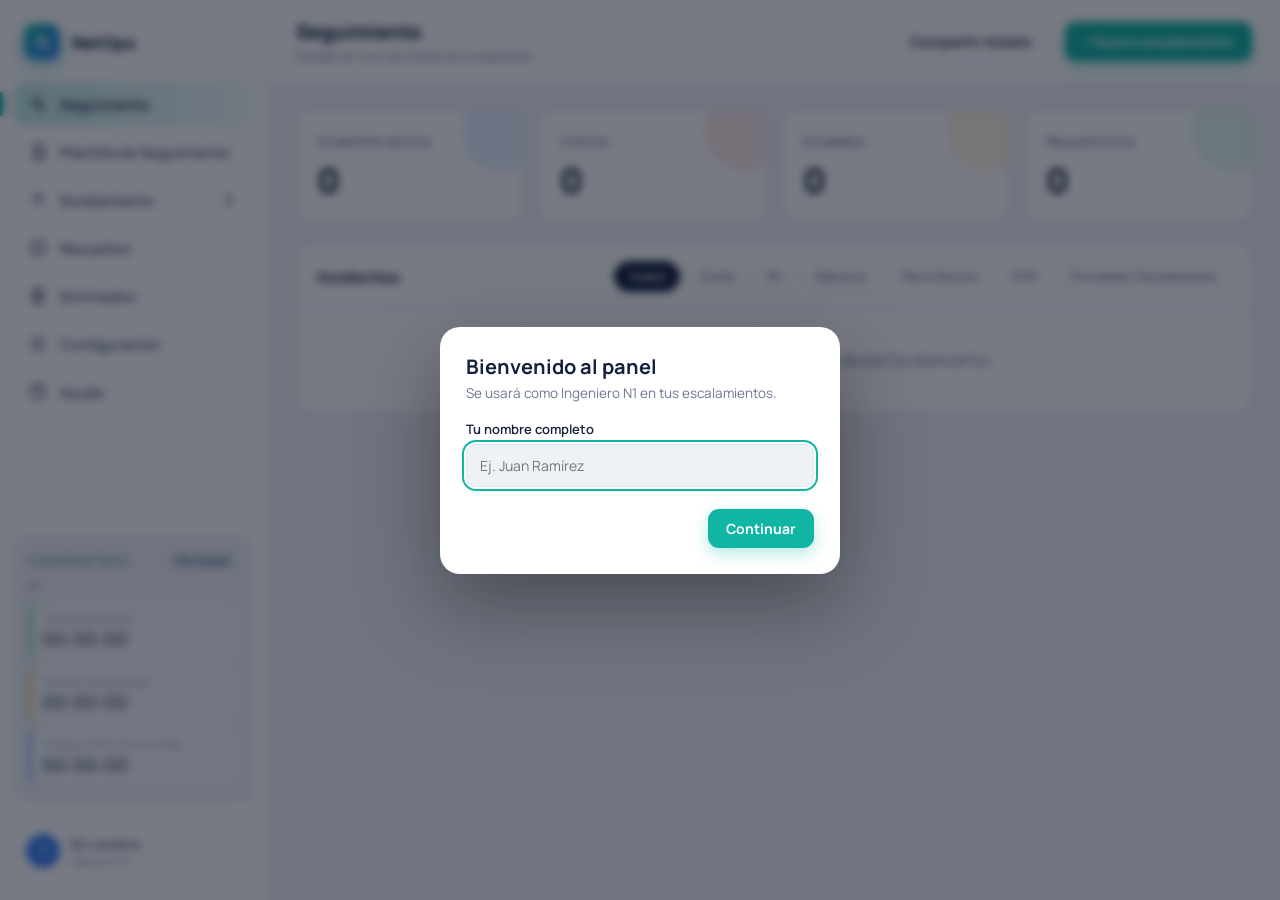
<file: index.html>
<!DOCTYPE html>
<html lang="es">
<head>
<meta charset="utf-8">
<meta name="viewport" content="width=device-width, initial-scale=1, viewport-fit=cover">
<title>Centro de Operaciones</title>
<link href="https://fonts.googleapis.com/css2?family=Manrope:wght@400;500;600;700;800&display=swap" rel="stylesheet">
<style>
:root{--bg:#eef1f6;--surface:#fff;--ink:#14213d;--mut:#6b7893;--line:#e1e6ef;--side:#ffffff;--side2:#eef2f8;--stx:#44546f;--stx2:#8391a8;--stl:#e2e8f1;--sts:#14213d;--acc:#10b5a4;--acc2:#0b8f82;--warn:#f59e0b;--bad:#ef4444;--ok:#22c55e;--r:14px;box-sizing:border-box;padding-top:env(safe-area-inset-top,0px);padding-bottom:env(safe-area-inset-bottom,0px)}
:root[data-theme="dark"]{--bg:#0b1224;--surface:#131d38;--ink:#e8edf8;--mut:#8f9bb8;--line:#233156;--side:#0a1226;--side2:#16223f;--stx:#cbd5ea;--stx2:#8d9ac0;--stl:#26345c;--sts:#ffffff}
html{scroll-padding-top:env(safe-area-inset-top,0px);height:100%}
*,*::before,*::after{box-sizing:border-box}
body{margin:0;height:100%;background:var(--bg);color:var(--ink);font-family:'Manrope',system-ui,-apple-system,'Segoe UI',sans-serif;display:flex;overflow:hidden}
button{font:inherit;color:inherit;cursor:pointer}
:focus-visible{outline:2px solid var(--acc);outline-offset:2px}

/* Sidebar */
.side{width:268px;background:var(--side);color:var(--stx);border-right:1px solid var(--stl);display:flex;flex-direction:column;padding:20px 14px;flex-shrink:0;transition:transform .35s cubic-bezier(.3,.8,.3,1),background-color .35s,color .35s;z-index:30}
.brand{display:flex;align-items:center;gap:12px;padding:4px 10px 22px;color:var(--sts);font-weight:800;font-size:17px}
.logo{width:36px;height:36px;border-radius:11px;background:linear-gradient(135deg,var(--acc),#3b82f6);display:grid;place-items:center;box-shadow:0 6px 18px color-mix(in srgb,var(--acc) 40%,transparent)}
.nav{display:flex;flex-direction:column;gap:4px;flex:1}
.item{display:flex;align-items:center;gap:12px;width:100%;padding:12px 14px;border:0;background:none;border-radius:12px;text-align:left;font-weight:600;font-size:14.5px;color:var(--stx);position:relative;transition:background .2s,color .2s}
.item:hover{background:var(--side2);color:var(--sts)}
.item.active{background:linear-gradient(90deg,color-mix(in srgb,var(--acc) 25%,transparent),color-mix(in srgb,var(--acc) 5%,transparent));color:var(--sts)}
.item.active::before{content:"";position:absolute;left:-14px;top:10px;bottom:10px;width:4px;border-radius:0 4px 4px 0;background:var(--acc)}
.item svg{width:20px;height:20px;flex-shrink:0}
.chev{margin-left:auto;transition:transform .3s}
.open>.item .chev{transform:rotate(90deg)}
.sub{display:grid;grid-template-rows:0fr;transition:grid-template-rows .35s cubic-bezier(.3,.8,.3,1)}
.open>.sub{grid-template-rows:1fr}
.sub>div{overflow:hidden;margin-left:22px;border-left:1px solid var(--stl);padding-left:8px}
.sub .item{padding:9px 12px;font-size:13.5px;font-weight:500}
.sub .item .dot{width:8px;height:8px;border-radius:50%;background:var(--c);flex-shrink:0}
.badge{margin-left:auto;background:var(--bad);color:#fff;font-size:11px;font-weight:700;padding:2px 8px;border-radius:99px}
.user{display:flex;align-items:center;gap:10px;padding:12px;border-top:1px solid var(--stl);margin-top:10px;color:var(--sts);font-size:13px}
.avatar{width:34px;height:34px;border-radius:50%;background:#3b82f6;color:#fff;display:grid;place-items:center;font-weight:700}
.user small{display:block;color:var(--stx2)}

/* Main */
.main{flex:1;min-width:0;display:flex;flex-direction:column}
.top{display:flex;align-items:center;gap:14px;padding:18px 28px;border-bottom:1px solid var(--line);background:var(--surface)}
.burger{display:none;border:1px solid var(--line);background:none;border-radius:10px;padding:8px}
.top h1{font-size:20px;margin:0;font-weight:800}
.top p{margin:2px 0 0;color:var(--mut);font-size:13px}
.sp{flex:1}
.btn{border:0;background:var(--acc);color:#fff;font-weight:700;padding:10px 18px;border-radius:11px;font-size:14px;transition:transform .15s,background .2s,box-shadow .2s;box-shadow:0 6px 16px color-mix(in srgb,var(--acc) 30%,transparent)}
.btn:hover{background:var(--acc2);transform:translateY(-1px)}
.btn:active{transform:scale(.97)}
.btn.ghost{background:none;color:var(--ink);border:1px solid var(--line);box-shadow:none}
.btn.ghost:hover{background:var(--bg)}
.view{flex:1;overflow:auto;padding:26px 28px 40px}
.view>*{animation:in .45s cubic-bezier(.3,.8,.3,1) both}
@keyframes in{from{opacity:0;transform:translateY(12px)}to{opacity:1;transform:none}}

.kpis{display:grid;grid-template-columns:repeat(auto-fit,minmax(190px,1fr));gap:16px;margin-bottom:22px}
.kpi{background:var(--surface);border:1px solid var(--line);border-radius:var(--r);padding:18px 20px;position:relative;overflow:hidden}
.kpi::after{content:"";position:absolute;right:-20px;top:-20px;width:80px;height:80px;border-radius:50%;background:var(--c);opacity:.12}
.kpi span{color:var(--mut);font-size:13px;font-weight:600}
.kpi b{display:block;font-size:34px;font-weight:800;margin-top:6px}
.card{background:var(--surface);border:1px solid var(--line);border-radius:var(--r);overflow:hidden}
.card-h{display:flex;align-items:center;gap:10px;padding:16px 20px;border-bottom:1px solid var(--line);flex-wrap:wrap}
.card-h h2{margin:0;font-size:16px;font-weight:700;flex:1}
.chips{display:flex;gap:6px;flex-wrap:wrap}
.chip{border:1px solid var(--line);background:none;border-radius:99px;padding:6px 13px;font-size:12.5px;font-weight:600;color:var(--mut);transition:.2s}
.chip.on{background:var(--ink);color:var(--surface);border-color:var(--ink)}
.scroll{overflow-x:auto}
table{width:100%;border-collapse:collapse;font-size:14px;min-width:640px}
th{text-align:left;font-size:12.5px;color:var(--mut);font-weight:600;padding:12px 20px;background:var(--bg)}
td{padding:14px 20px;border-top:1px solid var(--line)}
tbody tr{cursor:pointer;transition:background .15s}
tbody tr:hover{background:var(--bg)}
.tag{display:inline-flex;align-items:center;gap:6px;padding:4px 10px;border-radius:99px;font-size:12px;font-weight:700;background:color-mix(in srgb,var(--c) 15%,transparent);color:var(--c)}
.tag::before{content:"";width:6px;height:6px;border-radius:50%;background:var(--c)}
.empty{padding:40px;text-align:center;color:var(--mut)}

.set{display:flex;align-items:center;gap:16px;padding:18px 20px;border-top:1px solid var(--line)}
.set:first-of-type{border-top:0}
.set div{flex:1}.set small{color:var(--mut);display:block;margin-top:2px}
.sw{width:46px;height:26px;border-radius:99px;background:var(--line);border:0;position:relative;transition:background .25s;padding:0;flex-shrink:0}
.sw::after{content:"";position:absolute;top:3px;left:3px;width:20px;height:20px;border-radius:50%;background:#fff;transition:transform .25s cubic-bezier(.3,.8,.3,1);box-shadow:0 2px 4px rgba(0,0,0,.25)}
.sw[aria-checked=true]{background:var(--acc)}
.sw[aria-checked=true]::after{transform:translateX(20px)}
details{border-top:1px solid var(--line);padding:16px 20px}
details:first-of-type{border-top:0}
summary{font-weight:700;cursor:pointer}
details p{color:var(--mut);margin:10px 0 0;line-height:1.55}

/* Modal */
.ov{position:fixed;inset:0;background:rgba(8,14,30,.55);backdrop-filter:blur(4px);display:grid;place-items:center;padding:20px;opacity:0;pointer-events:none;transition:opacity .25s;z-index:50}
.ov.show{opacity:1;pointer-events:auto}
.modal{background:var(--surface);border-radius:20px;width:100%;max-width:480px;padding:26px;transform:translateY(24px) scale(.96);transition:transform .35s cubic-bezier(.3,1.3,.5,1);box-shadow:0 30px 80px rgba(0,0,0,.35);max-height:90vh;overflow:auto}
.ov.show .modal{transform:none}
.modal h3{margin:0 0 4px;font-size:20px}
.modal .sub2{color:var(--mut);margin:0 0 18px;font-size:13.5px}
label{display:block;font-size:13px;font-weight:600;margin:14px 0 6px}
input,select,textarea{width:100%;padding:11px 13px;border-radius:10px;border:1px solid var(--line);background:var(--bg);color:var(--ink);font:inherit;font-size:14px}
textarea{resize:vertical;min-height:80px}
.row{display:flex;gap:10px;justify-content:flex-end;margin-top:22px}
.dl{display:grid;grid-template-columns:110px 1fr;gap:10px 12px;font-size:14px;margin:0}
.modal.wide{max-width:960px}
.tg{display:grid;grid-template-columns:1.1fr 1fr;gap:24px;align-items:start}
.fg2{display:grid;grid-template-columns:1fr 1fr;gap:0 10px}
.fg3{display:grid;grid-template-columns:1fr 1fr 1fr;gap:0 10px}
.sec{margin:20px 0 -4px;padding-top:14px;border-top:1px dashed var(--line);font-size:13px;font-weight:800;color:var(--acc2)}
.sec:first-of-type{border-top:0;margin-top:6px;padding-top:0}
pre.tpl{background:var(--bg);border:1px solid var(--line);border-radius:12px;padding:16px;font:12.5px/1.65 ui-monospace,Menlo,Consolas,monospace;white-space:pre-wrap;word-break:break-word;margin:0;position:sticky;top:0}
@media (max-width:760px){.view.evtv{display:block;overflow:auto}.view.evtv .abar{position:sticky;box-shadow:0 8px 22px rgba(20,33,61,.1)}.view.evtv>.tg>div,.view.evtv>.tg>div:last-child{overflow:visible;display:block}.view.evtv>.tg>div:last-child pre{max-height:60vh!important}.tg{grid-template-columns:1fr}.fg3{grid-template-columns:1fr}}
.dl dt{color:var(--mut)}.dl dd{margin:0;font-weight:600}
.toast{position:fixed;right:22px;bottom:calc(22px + env(safe-area-inset-bottom,0px));background:var(--ink);color:var(--surface);padding:14px 20px;border-radius:12px;font-weight:600;transform:translateY(100px);opacity:0;transition:.4s cubic-bezier(.3,1.3,.5,1);z-index:60}
.toast.show{transform:none;opacity:1}
.scrim{display:none}

label input{font-weight:500}
.sech{font-size:13px;font-weight:800;color:var(--acc2);margin:22px 0 -4px;padding-top:14px;border-top:1px dashed var(--line)}
.cap{position:relative}.cap span{position:absolute;right:14px;top:50%;transform:translateY(-50%);font-weight:800;color:var(--mut)}
.wchip{border:1px solid var(--line);background:none;border-radius:10px;padding:8px 14px;font-weight:700;font-size:13px;transition:.2s}
.wchip.on{background:var(--c);border-color:var(--c);color:#fff}
.avs{display:flex;flex-direction:column;gap:10px;margin-top:14px}
.av{border-left:3px solid var(--c);background:var(--bg);border-radius:0 10px 10px 0;padding:10px 14px;font-size:13.5px;animation:in .35s both}
.av small{color:var(--mut);font-weight:600}
.etr{border-radius:14px;padding:16px 18px;border:1px solid var(--line);background:var(--bg);margin-top:12px;transition:background .4s,border-color .4s}
.etr-t{font-size:12px;font-weight:800;color:var(--mut);text-transform:uppercase;letter-spacing:.07em}
.etr-d{display:flex;align-items:baseline;gap:4px;margin:8px 0 12px;font-variant-numeric:tabular-nums;flex-wrap:wrap}
.etr-d b{font-size:32px;font-weight:800;background:var(--surface);border:1px solid var(--line);border-radius:10px;padding:2px 10px}
.etr-d i{font-style:normal;color:var(--mut);font-weight:700;margin-right:8px}
.etr-bar{height:8px;border-radius:99px;background:var(--line);overflow:hidden}
.etr-bar span{display:block;height:100%;border-radius:99px;background-color:var(--c,var(--ok));transition:width 1s linear;background-image:linear-gradient(45deg,rgba(255,255,255,.3) 25%,transparent 25%,transparent 50%,rgba(255,255,255,.3) 50%,rgba(255,255,255,.3) 75%,transparent 75%);background-size:22px 22px;animation:stripes 1s linear infinite}
@keyframes stripes{to{background-position:22px 0}}
.etr.ok{--c:var(--ok);border-color:color-mix(in srgb,var(--ok) 45%,var(--line))}
.etr.warn{--c:var(--warn);border-color:var(--warn);background:color-mix(in srgb,var(--warn) 9%,var(--bg))}
.etr.bad{--c:var(--bad);border-color:var(--bad);background:color-mix(in srgb,var(--bad) 9%,var(--bg));animation:pulse 1.2s ease-in-out infinite}
.etr.over .etr-d b{color:var(--bad)}
@keyframes pulse{50%{box-shadow:0 0 0 7px color-mix(in srgb,var(--bad) 22%,transparent)}}
.side{overflow-y:auto}
.tm{margin:10px 0;padding:14px;border-radius:14px;background:var(--side2);border:1px solid var(--stl)}
.tm-h{display:flex;justify-content:space-between;align-items:center;font-size:11.5px;font-weight:800;letter-spacing:.07em;text-transform:uppercase;color:var(--stx2)}
.tm-h em{font-style:normal;padding:2px 9px;border-radius:99px;background:var(--stl);color:var(--stx);letter-spacing:0;text-transform:none;font-weight:700}
.tm-id{color:var(--sts);font-weight:800;margin:6px 0 8px;font-size:14px;white-space:nowrap;overflow:hidden;text-overflow:ellipsis}
.tm-r{display:flex;flex-direction:column;padding:8px 10px;border-radius:10px;margin-top:6px;border-left:3px solid var(--c);background:var(--side);opacity:.6;transition:opacity .3s,background .3s}
.tm-r span{font-size:11.5px;color:var(--stx2);font-weight:600}
.tm-r b{font-size:19px;color:var(--sts);font-variant-numeric:tabular-nums}
.tm-r.run{opacity:1;box-shadow:0 3px 12px rgba(20,33,61,.1)}
.tm-r.run span::before{content:"";display:inline-block;width:7px;height:7px;border-radius:50%;background:var(--c);margin-right:6px;animation:dot 1.2s ease-in-out infinite}
@keyframes dot{50%{opacity:.2;transform:scale(.7)}}
.cal-h{display:flex;align-items:center;justify-content:space-between;margin:14px 0 8px}
.cal-b{border:1px solid var(--line);background:none;border-radius:9px;width:34px;height:34px;font-size:18px;color:var(--ink)}
.cal-w,.cal-g{display:grid;grid-template-columns:repeat(7,1fr);gap:4px;text-align:center}
.cal-w span{font-size:11.5px;color:var(--mut);font-weight:700;padding:4px 0}
.cal-g button{border:0;background:none;border-radius:9px;height:36px;font-weight:600;font-size:13.5px;color:var(--ink);transition:background .15s,transform .15s}
.cal-g button:hover{background:var(--bg);transform:scale(1.08)}
.cal-g .sel{background:var(--acc);color:#fff}
.cal-g .today{outline:1px solid var(--acc)}
.hm{display:flex;align-items:center;gap:8px}
.hm input{width:70px;text-align:center;font-size:20px;font-weight:700}
.hm b{font-size:22px}
.ck{display:flex;align-items:center;gap:9px;cursor:pointer;margin:16px 0 6px;font-weight:700}
.ck input{width:18px;height:18px;padding:0;accent-color:var(--acc);cursor:pointer}
.tkh{display:flex;align-items:flex-start;gap:12px;margin-top:8px;flex-wrap:wrap}
.tkh b{background:var(--acc);color:#fff;border-radius:99px;padding:3px 12px;font-size:13px;white-space:nowrap}
.tkcs{display:flex;flex-direction:column;gap:6px;flex:1 1 100%;min-width:0}
.tkr{display:flex;gap:10px;align-items:baseline;background:var(--bg);border:1px solid var(--line);border-radius:8px;padding:6px 10px;animation:in .25s both}
.tkr .tid{font:700 12.5px ui-monospace,Menlo,Consolas,monospace;white-space:nowrap}
.tkr .tdc{flex:1;min-width:0;font-size:12.5px;color:var(--mut);overflow-wrap:anywhere}
.tkc{font:600 12px ui-monospace,Menlo,Consolas,monospace;background:var(--bg);border:1px solid var(--line);border-radius:8px;padding:3px 8px;animation:in .25s both}
.avb{display:flex;gap:8px;margin-top:8px}
.btn{position:relative;overflow:hidden}
.rip{position:absolute;border-radius:50%;background:currentColor;opacity:.28;transform:scale(0);animation:rip .6s ease-out forwards;pointer-events:none}
@keyframes rip{to{transform:scale(1);opacity:0}}
body,.top,.card{transition:background-color .35s,color .35s,border-color .35s}
.item svg{transition:transform .25s}
.item:hover svg{transform:scale(1.15) rotate(-6deg)}
.logo{animation:float 3.2s ease-in-out infinite}
@keyframes float{50%{transform:translateY(-3px)}}
.boot .brand,.boot .nav>*,.boot .tm,.boot .user{animation:slideIn .55s cubic-bezier(.3,.8,.3,1) both}
@keyframes slideIn{from{opacity:0;transform:translateX(-18px)}to{opacity:1;transform:none}}
.boot .tm{animation-delay:.32s}.boot .user{animation-delay:.4s}
.kpi{animation:in .5s cubic-bezier(.3,.8,.3,1) both;transition:transform .25s,box-shadow .25s,background-color .35s,border-color .35s}
.kpi:hover{transform:translateY(-4px);box-shadow:0 12px 28px rgba(20,33,61,.13)}
tbody tr{animation:rowIn .45s cubic-bezier(.3,.8,.3,1) both}
@keyframes rowIn{from{opacity:0;transform:translateX(-10px)}to{opacity:1;transform:none}}
tbody tr td:first-child{transition:box-shadow .2s}
tbody tr:hover td:first-child{box-shadow:inset 3px 0 0 var(--acc)}
.top h1{animation:in .5s both}
.avb{display:flex;gap:6px;margin-top:8px}
.av.ed{outline:2px solid var(--acc)}
.boot .nav>*:nth-child(2){animation-delay:0.06s}
.kpi:nth-child(2){animation-delay:0.07s}
.boot .nav>*:nth-child(3){animation-delay:0.12s}
.kpi:nth-child(3){animation-delay:0.14s}
.boot .nav>*:nth-child(4){animation-delay:0.18s}
.kpi:nth-child(4){animation-delay:0.21s}
.boot .nav>*:nth-child(5){animation-delay:0.24s}
.kpi:nth-child(5){animation-delay:0.28s}
tbody tr:nth-child(2){animation-delay:0.04s}
tbody tr:nth-child(3){animation-delay:0.08s}
tbody tr:nth-child(4){animation-delay:0.12s}
tbody tr:nth-child(5){animation-delay:0.16s}
tbody tr:nth-child(6){animation-delay:0.20s}
tbody tr:nth-child(7){animation-delay:0.24s}
tbody tr:nth-child(8){animation-delay:0.28s}
tbody tr:nth-child(9){animation-delay:0.32s}
tbody tr:nth-child(10){animation-delay:0.36s}
.evtm{display:flex;gap:8px;flex-wrap:wrap;align-items:center;margin-top:10px}
.evtm:empty{display:none}
.tmc{display:flex;flex-direction:column;background:var(--bg);border:1px solid var(--line);border-radius:10px;padding:6px 12px}
.tmc i{font-style:normal;font-size:11px;color:var(--mut);font-weight:700}
.tmc b{font-variant-numeric:tabular-nums}
.modal.fx{display:flex;flex-direction:column;padding:0;overflow:hidden;max-height:92vh}
.modal.fx>.mh{padding:22px 26px 10px;flex:none}
.modal.fx>.mb{flex:1;min-height:0;overflow:hidden;padding:0 26px}
.modal.fx>.mf{flex:none;margin:0;padding:14px 26px;border-top:1px solid var(--line);background:var(--surface)}
.modal.fx .tg{padding-bottom:12px}
.modal.fx .tg>div{max-height:calc(92vh - 190px);overflow:auto;padding-right:6px}
@media (max-width:760px){.modal.fx>.mb{overflow:auto}.modal.fx .tg>div{max-height:none;overflow:visible}}
.sug{position:fixed;z-index:80;background:var(--surface);border:1px solid var(--line);border-radius:12px;box-shadow:0 14px 40px rgba(20,33,61,.22);max-height:260px;overflow:auto;padding:6px;animation:in .18s both}
.si{display:grid;gap:1px;padding:8px 10px;border-radius:8px;cursor:pointer}
.si b{font-size:13.5px}
.si span{font:600 12px ui-monospace,Menlo,Consolas,monospace;color:var(--acc2)}
.si small{color:var(--mut);font-size:11.5px}
.si.on,.si:hover{background:var(--bg)}
.tgl{display:inline-flex;align-items:center;gap:6px;margin-top:6px;border:1px solid var(--line);background:var(--bg);border-radius:99px;padding:3px 11px 3px 7px;font-size:12px;font-weight:700;color:var(--ink);cursor:pointer;transition:background .2s}
.tgl svg{width:14px;height:14px;transition:transform .25s}
.tgl.open svg{transform:rotate(90deg)}
.tgl:hover{background:var(--line)}
tr.kid{background:color-mix(in srgb,var(--bg) 55%,transparent)}
tr.kid td:first-child{padding-left:34px;box-shadow:inset 3px 0 0 #8b5cf6}
.alp{display:grid;grid-template-rows:0fr;transition:grid-template-rows .4s cubic-bezier(.3,.8,.3,1)}
.alp.open{grid-template-rows:1fr}
.alp>div{overflow:hidden}
.alin{padding:6px 20px 18px;border-top:1px solid var(--line);background:color-mix(in srgb,var(--bg) 50%,transparent)}
.alo{display:flex;align-items:center;gap:12px;padding:12px 0;border-bottom:1px solid var(--line)}
.alo>div:first-child{flex:1}
.alo small,.alr small{display:block;color:var(--mut);margin-top:2px}
.alh2{display:flex;align-items:center;justify-content:space-between;gap:10px;flex-wrap:wrap;margin:16px 0 8px}
.alh2>div{display:flex;gap:8px;align-items:center}
.alr{display:flex;align-items:center;gap:12px;padding:12px 14px;margin-top:8px;background:var(--surface);border:1px solid var(--line);border-radius:12px;animation:in .3s both}
.alr.off{opacity:.55}
.alr>div:first-child{flex:1;min-width:0}
.alempty{padding:14px;color:var(--mut);text-align:center;border:1px dashed var(--line);border-radius:12px}
#alerts{position:fixed;top:calc(16px + env(safe-area-inset-top,0px));right:16px;display:flex;flex-direction:column;gap:10px;z-index:95;max-width:min(360px,calc(100vw - 32px))}
.alc{background:var(--surface);border:1px solid var(--warn);border-left:5px solid var(--warn);border-radius:14px;padding:14px 16px;box-shadow:0 16px 40px rgba(0,0,0,.25);animation:alIn .45s cubic-bezier(.3,1.4,.5,1) both}
.alc.out{animation:alOut .3s forwards}
.alh{font-weight:800}
.alb{margin:6px 0 10px;color:var(--mut)}
@keyframes alIn{from{opacity:0;transform:translateX(40px) scale(.95)}to{opacity:1;transform:none}}
@keyframes alOut{to{opacity:0;transform:translateX(40px)}}
.syn{margin-left:auto;width:9px;height:9px;border-radius:50%;background:#9aa6bd;box-shadow:0 0 0 3px rgba(154,166,189,.2);transition:background .3s}
.syn.on{background:var(--ok);box-shadow:0 0 0 3px rgba(34,197,94,.25);animation:dot 1.8s ease-in-out infinite}
.wchips.err{outline:2px solid var(--bad);outline-offset:4px;border-radius:12px;animation:shk .4s}
@keyframes shk{25%{transform:translateX(-5px)}75%{transform:translateX(5px)}}
.shl{max-height:46vh;overflow:auto;margin-top:8px;border:1px solid var(--line);border-radius:12px}
.shr{display:flex;gap:12px;align-items:flex-start;padding:12px 14px;border-bottom:1px solid var(--line);cursor:pointer;margin:0;font-weight:500;font-size:14px}
.shr:last-child{border-bottom:0}
.shr input{width:18px;height:18px;margin-top:3px;padding:0;accent-color:var(--acc);flex:none}
.shr small{display:block;color:var(--mut)}
.shb{display:flex;gap:6px;flex-wrap:wrap;margin-top:6px}
.lockb{display:flex;align-items:center;justify-content:space-between;gap:12px;flex-wrap:wrap;padding:12px 16px;margin-bottom:14px;border:1px solid var(--ok);background:color-mix(in srgb,var(--ok) 10%,var(--surface));border-radius:12px;font-weight:600}
.view input:disabled,.view select:disabled,.view textarea:disabled,.view button:disabled{opacity:.6;cursor:not-allowed}
.bgl{font-size:11.5px;font-weight:800;color:var(--mut);text-transform:uppercase;letter-spacing:.06em;margin:16px 0 8px}
.bgrid{display:grid;grid-template-columns:repeat(auto-fill,minmax(160px,1fr));gap:8px}
.bgrid .btn{width:100%;padding:9px 10px;font-size:13px;white-space:normal;line-height:1.25}
.avl{display:flex;flex-direction:column;gap:8px}
.avo{display:flex;gap:6px;align-items:stretch}
.avo .btn{flex:1;text-align:left;justify-content:flex-start}
#av-otro{text-align:left}
.aso{display:flex;flex-direction:column;gap:6px;margin-top:10px}
.asr{display:flex;gap:10px;align-items:center;text-align:left;border:1px solid var(--line);background:var(--bg);border-radius:10px;padding:8px 12px;font-size:13px;cursor:pointer;color:var(--ink);transition:background .2s}
.asr:hover{background:var(--line)}
.asr small{color:var(--mut);flex:1;min-width:0;overflow:hidden;text-overflow:ellipsis;white-space:nowrap}
.abar{position:sticky;top:0;z-index:8;box-shadow:0 8px 22px rgba(20,33,61,.1)}
.view.evtv{display:flex;flex-direction:column;overflow:hidden;padding-bottom:16px}
.view.evtv>*{flex:none}
.view.evtv .abar{position:static;box-shadow:none}
.view.evtv>.tg{flex:1 1 auto;min-height:0;grid-template-rows:minmax(0,1fr);align-items:stretch;overflow:hidden}
.view.evtv>.tg>div{min-height:0;height:100%;overflow:auto;overscroll-behavior:contain}
.view.evtv>.tg>div:last-child{display:flex;flex-direction:column;overflow:hidden;position:static!important}
.view.evtv>.tg>div:last-child pre{flex:1 1 auto;min-height:0;max-height:none!important}
@media (max-width:760px){.view.evtv{display:block;overflow:auto}.view.evtv .abar{position:sticky;box-shadow:0 8px 22px rgba(20,33,61,.1)}.view.evtv>.tg>div,.view.evtv>.tg>div:last-child{overflow:visible;display:block;max-height:none}.view.evtv>.tg>div:last-child pre{max-height:60vh!important}}
.thg{display:grid;grid-template-columns:repeat(auto-fill,minmax(130px,1fr));gap:12px;padding:16px 20px}
.thm{border:2px solid var(--line);background:var(--surface);border-radius:14px;padding:10px;display:flex;flex-direction:column;gap:8px;cursor:pointer;text-align:left;font-weight:700;font-size:13.5px;color:var(--ink);transition:transform .2s,border-color .2s,box-shadow .2s}
.thm:hover{transform:translateY(-3px)}
.thm.on{border-color:var(--acc);box-shadow:0 0 0 3px color-mix(in srgb,var(--acc) 25%,transparent)}
.thp{position:relative;display:block;height:56px;border-radius:9px;overflow:hidden;border:1px solid rgba(0,0,0,.1)}
.thp i{position:absolute;left:0;top:0;bottom:0;width:26%}
.thp b{position:absolute;left:34%;top:10px;width:34%;height:10px;border-radius:6px}
.thp em{position:absolute;left:34%;right:8%;bottom:8px;height:20px;border-radius:6px}
@media (max-width:860px){
 .side{position:fixed;inset:0 auto 0 0;transform:translateX(-100%)}
 .side.show{transform:none}
 .scrim{display:block;position:fixed;inset:0;background:rgba(8,14,30,.5);opacity:0;pointer-events:none;transition:opacity .3s;z-index:20}
 .scrim.show{opacity:1;pointer-events:auto}
 .burger{display:block}
 .top{padding:14px 16px}.view{padding:18px 16px 40px}
}
@media (prefers-reduced-motion:reduce){*{animation:none!important;transition:none!important}}
</style>
</head>
<body>
<aside class="side" id="side">
 <div class="brand"><div class="logo"><svg width="20" height="20" viewBox="0 0 24 24" fill="none" stroke="#fff" stroke-width="2.4" stroke-linecap="round"><path d="M3 12h4l3-8 4 16 3-8h4"/></svg></div>NetOps</div>
 <nav class="nav" id="nav"></nav>
 <div class="tm" id="tmw"><div class="tm-h"><span>Cronómetros</span><em id="tm-st">Sin ticket</em></div><div class="tm-id" id="tm-id">—</div>
 <div class="tm-r" id="tm-p" style="--c:#22c55e"><span>Tiempo progreso</span><b>00:00:00</b></div>
 <div class="tm-r" id="tm-s" style="--c:#f59e0b"><span>Tiempo suspendido</span><b>00:00:00</b></div>
 <div class="tm-r" id="tm-t" style="--c:#3b82f6"><span>Tiempo total transcurrido</span><b>00:00:00</b></div></div>
 <div class="user" id="user" style="cursor:pointer" title="Cambiar nombre"><div class="avatar" id="av">?</div><div><span id="uname"></span><small>Ingeniero N1</small></div></div>
</aside>
<div class="scrim" id="scrim"></div>

<section class="main">
 <header class="top">
  <button class="burger" id="burger" aria-label="Abrir menú"><svg width="20" height="20" viewBox="0 0 24 24" fill="none" stroke="currentColor" stroke-width="2" stroke-linecap="round"><path d="M4 6h16M4 12h16M4 18h16"/></svg></button>
  <div><h1 id="title"></h1><p id="subtitle"></p></div>
  <div class="sp"></div>
  <button class="btn ghost" id="shBtn" style="display:none">Compartir tickets</button><button class="btn ghost" id="sumBtn" style="display:none">Resumen de eventos</button><button class="btn" id="newBtn">+ Nuevo escalamiento</button>
</header>
 <main class="view" id="view"></main>
</section>

<div class="ov" id="ov"><div class="modal" id="modal" role="dialog" aria-modal="true"></div></div>
<div class="toast" id="toast"></div>

<script>
const ico={
 seg:'<path d="M3 12h4l3-8 4 16 3-8h4"/>',
 esc:'<path d="M12 19V5M5 12l7-7 7 7"/>',
 cfg:'<circle cx="12" cy="12" r="3"/><path d="M12 2v3M12 19v3M2 12h3M19 12h3M4.9 4.9l2.1 2.1M17 17l2.1 2.1M4.9 19.1L7 17M17 7l2.1-2.1"/>',
 help:'<circle cx="12" cy="12" r="9"/><path d="M9.5 9a2.5 2.5 0 115 0c0 1.5-2.5 2-2.5 3.5M12 17h.01"/>',
 ok:'<circle cx="12" cy="12" r="9"/><path d="M8 12l3 3 5-6"/>',
 doc:'<path d="M7 3h8l4 4v14H7z"/><path d="M15 3v4h4M10 12h6M10 16h6"/>',
 trash:'<path d="M4 7h16M10 11v6M14 11v6M6 7l1 13h10l1-13M9 7V4h6v3"/>'};
const svg=k=>`<svg viewBox="0 0 24 24" fill="none" stroke="currentColor" stroke-width="2" stroke-linecap="round" stroke-linejoin="round">${ico[k]}</svg>`;
const TYPES={Corte:'#ef4444',N1:'#3b82f6',Eléctrico:'#f59e0b','Fibra Oscura':'#8b5cf6',OTN:'#10b5a4','Proveedor Escalamiento':'#6366f1'};
const ST={Abierto:'#ef4444','En proceso':'#f59e0b',Escalado:'#3b82f6',Resuelto:'#22c55e'};
let T=[];
const MENU=[
 {id:'seg',label:'Seguimiento',icon:'seg'},
 {id:'evt',label:'Plantilla de Seguimiento',icon:'doc'},
 {id:'esc',label:'Escalamiento',icon:'esc',sub:Object.keys(TYPES)},
 {id:'res',label:'Resueltos',icon:'ok'},
 {id:'del',label:'Eliminados',icon:'trash'},
 {id:'cfg',label:'Configuración',icon:'cfg'},
 {id:'help',label:'Ayuda',icon:'help'}];
const $=s=>document.querySelector(s);
let cur='seg',filter='Todos';

function buildNav(){persist();
 $('#nav').innerHTML=MENU.map(m=>m.sub?`
  <div class="grp ${cur.startsWith('esc')?'open':''}" id="g-esc">
   <button class="item ${cur.startsWith('esc')?'active':''}" data-toggle>${svg(m.icon)}${m.label}<svg class="chev" width="16" height="16" viewBox="0 0 24 24" fill="none" stroke="currentColor" stroke-width="2.4" stroke-linecap="round"><path d="M9 6l6 6-6 6"/></svg></button>
   <div class="sub"><div>${m.sub.map(s=>{const n=LV().filter(t=>t.type===s&&t.st!=='Resuelto').length;return `<button class="item ${cur==='esc:'+s?'active':''}" data-go="esc:${s}" style="--c:${TYPES[s]}"><span class="dot"></span>${s}${n?`<span class="badge" style="background:${TYPES[s]}">${n}</span>`:''}</button>`}).join('')}</div></div>
  </div>`:`<button class="item ${cur===m.id?'active':''}" data-go="${m.id}">${svg(m.icon)}${m.label}</button>`).join('');
}
$('#nav').addEventListener('click',e=>{
 const t=e.target.closest('[data-toggle]');
 if(t){t.parentElement.classList.toggle('open');return}
 const g=e.target.closest('[data-go]');
 if(g){go(g.dataset.go);closeSide()}
});

function go(v){cur=v;filter='Todos';buildNav();render()}
function closeSide(){$('#side').classList.remove('show');$('#scrim').classList.remove('show')}
$('#burger').onclick=()=>{$('#side').classList.add('show');$('#scrim').classList.add('show')};
$('#scrim').onclick=closeSide;

function count(el,to){let n=0;const step=Math.max(1,Math.ceil(to/20));const i=setInterval(()=>{n=Math.min(to,n+step);el.textContent=n;if(n>=to)clearInterval(i)},30)}

const EXP=new Set();
function toggleKids(id){
 const open=!EXP.has(id);open?EXP.add(id):EXP.delete(id);
 document.querySelectorAll('tr.kid').forEach(tr=>{if(tr.dataset.p===id){tr.style.display=open?'':'none';if(open){tr.style.animation='none';void tr.offsetHeight;tr.style.animation=''}}});
 const b=[...document.querySelectorAll('[data-tg]')].find(x=>x.dataset.tg===id);if(b){b.classList.toggle('open',open);b.setAttribute('aria-expanded',open)}
}
function masterErr(m,self){
 if(!m)return 'Escribe el número del ticket master';
 if(m===self)return 'Un ticket no puede asociarse a sí mismo';
 const x=T.find(t=>t.id===m&&!t.del);
 if(x&&x.parent)return 'Ese ticket ya es hijo de '+x.parent+'. Escribe su ticket master';
 return '';
}
function rowsG(list){
 if(!list.length)return `<div class="empty">${filter==='Todos'?'Aún no hay incidentes. Crea el primero desde Escalamiento.':'No hay incidentes con este filtro.'}</div>`;
 const ids=new Set(list.map(t=>t.id)),kids=id=>list.filter(x=>x.parent===id);
 const tr=(t,cls,extra,cell)=>`<tr data-id="${esc(t.id)}" class="${cls}" ${extra}><td>${cell}</td><td>${t.site}</td><td><span class="tag" style="--c:${TYPES[t.type]}">${t.type}</span></td><td><span class="tag" style="--c:${ST[t.st]}">${t.st}</span></td><td>${t.pr}</td><td>${t.time}</td></tr>`;
 const chev='<svg viewBox="0 0 24 24" fill="none" stroke="currentColor" stroke-width="2.6" stroke-linecap="round"><path d="M9 6l6 6-6 6"/></svg>';
 let body='',any=false;
 list.filter(t=>!t.parent||!ids.has(t.parent)).forEach(t=>{
  const k=kids(t.id),open=EXP.has(t.id);if(k.length)any=true;
  body+=tr(t,k.length?'mst':'','',idCell(t,1)+(k.length?`<br><button type="button" class="tgl${open?' open':''}" data-tg="${esc(t.id)}" aria-expanded="${open}">${chev}${k.length} ${k.length===1?'ticket asociado':'tickets asociados'}</button>`:''));
  k.forEach(c=>{body+=tr(c,'kid',`data-p="${esc(t.id)}" style="${open?'':'display:none'}"`,idCell(c))});
 });
 const bar=any?`<div style="display:flex;gap:8px;padding:10px 20px;border-bottom:1px solid var(--line)"><button type="button" class="chip" data-ex="1">Expandir todo</button><button type="button" class="chip" data-ex="0">Contraer todo</button></div>`:'';
 return `<div class="scroll"><table><thead><tr><th>ID</th><th>Sitio o cliente</th><th>Tipo</th><th>Estado</th><th>Prioridad</th><th>Tiempo</th></tr></thead><tbody>${body}</tbody></table></div>`;
}
function idCell(t,nk){
 if(t.parent)return `<b>${t.id}</b><br><span class="tag" style="--c:#8b5cf6;margin-top:4px">Ticket hijo · ${esc(t.parent)}</span>`;
 const k=T.filter(x=>x.parent===t.id&&!x.del).map(x=>x.id);
 return `<b>${t.id}</b><br><span class="tag" style="--c:#0ea5e9;margin-top:4px">Ticket master</span>${k.length&&!nk?`<br><small style="color:var(--mut);font-weight:600">Asociados: ${k.map(esc).join(', ')}</small>`:''}`;
}
function rows(list){
 if(!list.length)return `<div class="empty">No hay incidentes con este filtro.</div>`;
 return `<div class="scroll"><table><thead><tr><th>ID</th><th>Sitio o cliente</th><th>Tipo</th><th>Estado</th><th>Prioridad</th><th>Tiempo</th></tr></thead><tbody>${list.map(t=>`
 <tr data-id="${t.id}"><td>${idCell(t)}</td><td>${t.site}</td><td><span class="tag" style="--c:${TYPES[t.type]}">${t.type}</span></td><td><span class="tag" style="--c:${ST[t.st]}">${t.st}</span></td><td>${t.pr}</td><td>${t.time}</td></tr>`).join('')}</tbody></table></div>`;
}

function render(){
 const sb=$('#sumBtn');if(sb)sb.style.display=cur.startsWith('esc:')?'':'none';
 const hb=$('#shBtn');if(hb)hb.style.display=(cur==='seg'||cur.startsWith('esc:'))?'':'none';
 const v=$('#view');v.classList.toggle('evtv',cur==='evt');const isEsc=cur.startsWith('esc:');const type=isEsc?cur.slice(4):null;
 $('#newBtn').style.display=(cur==='cfg'||cur==='help'||cur==='res'||cur==='del'||cur==='evt')?'none':'';$('#newBtn').textContent=({'esc:Corte':'+ Escalar corte','esc:N1':'+ Escalar N1','esc:Eléctrico':'+ Escalar eléctrico','esc:OTN':'+ Escalar OTN','esc:Fibra Oscura':'+ Escalar fibra oscura','esc:Proveedor Escalamiento':'+ Nueva plantilla de seguimiento'})[cur]||'+ Nuevo escalamiento';
 if(cur==='seg'){
  $('#title').textContent='Seguimiento';$('#subtitle').textContent='Estado en vivo de todos los incidentes';
  const open=LV().filter(t=>t.st!=='Resuelto');
  const k=[['Incidentes activos',open.length,'#3b82f6'],['Críticos',open.filter(t=>t.pr==='Crítica').length,'#ef4444'],['Escalados',LV().filter(t=>t.st==='Escalado').length,'#f59e0b'],['Resueltos hoy',LV().filter(t=>t.st==='Resuelto').length,'#22c55e']];
  const list=filter==='Todos'?open:open.filter(t=>t.type===filter);
  v.innerHTML=`<div class="kpis">${k.map(x=>`<div class="kpi" style="--c:${x[2]}"><span>${x[0]}</span><b data-n="${x[1]}">0</b></div>`).join('')}</div>
  <div class="card"><div class="card-h"><h2>Incidentes</h2><div class="chips">${['Todos',...Object.keys(TYPES)].map(c=>`<button class="chip ${c===filter?'on':''}" data-f="${c}">${c}</button>`).join('')}</div></div>${rowsG(list)}</div>`;
  v.querySelectorAll('[data-n]').forEach(el=>count(el,+el.dataset.n));
 }else if(isEsc){
  $('#title').textContent='Escalamiento · '+type;$('#subtitle').textContent='Incidentes de tipo '+type+' y su avance';
  const list=LV().filter(t=>t.type===type&&t.st!=='Resuelto');
  v.innerHTML=`<div class="card"><div class="card-h"><h2>${list.length} incidentes de ${type}</h2></div>${rows(list)}</div>`;
 }else if(cur==='evt'){evtView(v);
 }else if(cur==='del'){
  $('#title').textContent='Eliminados';$('#subtitle').textContent='Tickets eliminados: puedes restaurarlos';
  const dl=T.filter(t=>t.del);
  v.innerHTML=`<div class="card"><div class="card-h"><h2>${dl.length} eliminados</h2></div>${rows(dl)}</div>`;
 }else if(cur==='res'){
  $('#title').textContent='Resueltos';$('#subtitle').textContent='Incidentes ya cerrados';
  const done=LV().filter(t=>t.st==='Resuelto');const list=filter==='Todos'?done:done.filter(t=>t.type===filter);
  v.innerHTML=`<div class="card"><div class="card-h"><h2>${done.length} resueltos</h2><div class="chips">${['Todos',...Object.keys(TYPES)].map(c=>`<button class="chip ${c===filter?'on':''}" data-f="${c}">${c}</button>`).join('')}</div></div>${rows(list)}</div>`;
 }else if(cur==='cfg'){
  $('#title').textContent='Configuración';$('#subtitle').textContent='Ajusta cómo trabaja tu panel';
  const opts=[['Alertas sonoras','Alarmas por tiempo o por hora, con sonido y notificación del navegador',AL.on],['Notificaciones por correo','Recibe un resumen al cerrar cada turno',false],['Actualización automática','Refresca los datos cada 30 segundos',true],['Modo oscuro','Cambia la apariencia del panel',!!(THEMES.find(x=>x.id===document.documentElement.dataset.theme)||{}).dark]];
  v.innerHTML=`<div class="card">${opts.map((o,i)=>`<div class="set"><div><b>${o[0]}</b><small>${o[1]}</small></div><button class="sw" role="switch" aria-checked="${o[2]}" data-sw="${i}" aria-label="${o[0]}"></button></div>${i===0?alarmPanel():''}`).join('')}</div>${themesCard()}${shareCard()}${nodosCard()}${dataCard()}`;
  $('#dt-clean').onclick=cleanData;$('#sh-open').onclick=shareModal;$('#bk-exp').onclick=exportBackup;$('#bk-imp').onclick=()=>$('#bk-file').click();$('#bk-file').onchange=e=>importBackup(e.target.files[0]);$('#nd-exp').onclick=exportNodos;$('#nd-imp').onclick=()=>$('#nd-file').click();$('#nd-file').onchange=e=>importNodos(e.target.files[0]);
 }else{
  $('#title').textContent='Ayuda';$('#subtitle').textContent='Respuestas rápidas a las dudas más comunes';
  v.innerHTML=`<div class="card"><details open><summary>¿Cómo creo un escalamiento?</summary><p>Pulsa "Nuevo escalamiento", elige el tipo, el sitio y describe la falla. El área responsable recibe el aviso al instante.</p></details><details><summary>¿Qué significa cada estado?</summary><p>Abierto: sin atender. En proceso: un técnico trabaja en él. Escalado: pasó a otra área. Resuelto: el servicio se restableció.</p></details><details><summary>¿Cómo veo el detalle de un incidente?</summary><p>Haz clic en cualquier fila de la tabla y se abrirá una ventana con toda la información.</p></details><details><summary>¿Con quién hablo si el panel falla?</summary><p>Escribe al equipo de soporte del NOC desde el botón de contacto de tu supervisor.</p></details></div>`;
 }
}

/* Delegated events on view */
$('#view').addEventListener('click',e=>{
 const f=e.target.closest('[data-f]');if(f){filter=f.dataset.f;render();return}
 const th=e.target.closest('[data-th]');if(th){applyTheme(th.dataset.th);render();toast('Tema aplicado: '+(THEMES.find(x=>x.id===th.dataset.th)||{}).n);return}
 const ts=e.target.closest('[data-thsw]');if(ts){const on=ts.getAttribute('aria-checked')!=='true';ts.setAttribute('aria-checked',on);const pn=$('#thp');if(pn)pn.classList.toggle('open',on);try{localStorage.setItem('netops-thm-open',on?'1':'0')}catch(x){}return}
 const al=e.target.closest('[data-al]');if(al){alAct(al.dataset.al);return}
 const tg=e.target.closest('[data-tg]');if(tg){toggleKids(tg.dataset.tg);return}
 const ex=e.target.closest('[data-ex]');if(ex){if(ex.dataset.ex==='1')T.forEach(x=>{if(x.parent)EXP.add(x.parent)});else EXP.clear();render();return}
 const r=e.target.closest('tr[data-id]');if(r){detail(r.dataset.id);return}
 const s=e.target.closest('[data-sw]');
 if(s){const on=s.getAttribute('aria-checked')!=='true';s.setAttribute('aria-checked',on);if(s.dataset.sw==='0')alMain(on);
  if(s.dataset.sw==='3'){applyTheme(on?'dark':'light');render();}
  toast(on?'Opción activada':'Opción desactivada')}
});

/* Modal */
function open(html,w,fx){$('#modal').className='modal'+(w?' wide':'')+(fx?' fx':'');$('#modal').oninput=$('#modal').onchange=null;$('#modal').innerHTML=html;$('#ov').classList.add('show')}
function close(){$('#ov').classList.remove('show')}
$('#ov').addEventListener('click',e=>{if((e.target.id==='ov'&&!$('#modal').classList.contains('wide'))||e.target.closest('[data-close]'))close()});
document.addEventListener('keydown',e=>{if(e.key==='Escape')close()});

function detail(id){
 const t=T.find(x=>x.id===id),sg=t.seg||[],kids=T.filter(x=>x.parent===t.id&&!x.del),isOtn=(t.type==='OTN'||t.type==='Fibra Oscura'),isSec=!!(t.parent&&!t.o),lk=t.st==='Resuelto';
 const B=(i,l,p,x)=>`<button class="btn${p?'':' ghost'}" id="${i}"${x?` style="${x}"`:''}>${l}</button>`;
 open(`<h3>${t.id}</h3><p class="sub2">${t.site}${t.del?' · <b style="color:var(--bad)">Eliminado</b>':''}${lk&&!t.del?' · <b style="color:var(--ok)">Resuelto · plantilla bloqueada</b>':''}</p>
 <dl class="dl"><dt>Tipo</dt><dd><span class="tag" style="--c:${TYPES[t.type]}">${t.type}</span></dd><dt>Estado</dt><dd><span class="tag" style="--c:${ST[t.st]}">${t.st}</span></dd><dt>Prioridad</dt><dd>${t.pr}</dd><dt>Abierto hace</dt><dd>${t.time}</dd><dt>Responsable</dt><dd>${t.who}</dd>${t.closedAt?`<dt>Cierre</dt><dd>${fdt(t.closedAt)}</dd>`:''}${t.el&&t.el.utility?`<dt>Nodo Utility</dt><dd>${fdt(t.el.utility)}</dd>`:''}${(x=>x?`<dt>Último avance</dt><dd>[${fdt(x.at)}] ${esc(x.txt)}</dd>`:'')(lastElAv(t))}${t._u?`<dt>Última edición</dt><dd>${esc(t._by||'')}${t._by?' · ':''}${fdt(t._u)}</dd>`:''}<dt>Descripción</dt><dd style="font-weight:500">${t.desc}</dd>${t.parent?`<dt>Ticket master</dt><dd><span class="tag" style="--c:#8b5cf6">Ticket hijo</span> <button class="chip" id="gm">${esc(t.parent)}</button></dd>`:''}${kids.length?`<dt>Tickets secundarios</dt><dd>${kids.map(k=>`<button class="chip" data-kid="${esc(k.id)}">${esc(k.id)}</button>`).join(' ')}</dd>`:''}${sg.length?`<dt>Seguimientos</dt><dd>${sg.map((x,k)=>`<button class="chip" data-cs="${k}">Copiar ${esc(x.num)}</button>`).join(' ')}</dd>`:''}</dl>
 ${detailBtns(t,B,{isOtn,isSec,lk})}`);
 $('#vt').onclick=()=>{const o=$('#tv');if(o){o.remove();$('#vt').textContent='Ver plantilla';return}const el=document.createElement('pre');el.className='tpl';el.id='tv';el.style.cssText='position:static;margin-top:18px;max-height:42vh;overflow:auto';el.textContent=tplOf(t);$('#modal .row').before(el);$('#vt').textContent='Ocultar plantilla'};
 $('#ct').onclick=()=>copyText(tplOf(t),'Plantilla copiada');
 document.querySelectorAll('[data-kid]').forEach(b=>b.onclick=()=>detail(b.dataset.kid));const gev=$('#gev');if(gev)gev.onclick=()=>{close();EV=t.id;W=null;go('evt')};const cev=$('#cev');if(cev)cev.onclick=()=>copyText(tplEvento(t.ev),'Plantilla de evento copiada');const gm=$('#gm');if(gm)gm.onclick=()=>{if(T.find(x=>x.id===t.parent))detail(t.parent);else toast('No se encontró el ticket master')};
 document.querySelectorAll('[data-cs]').forEach(b=>b.onclick=()=>copyText(sg[b.dataset.cs].text,'Seguimiento copiado'));
 if(t.del){
  $('#rs').onclick=()=>{t.del=false;close();buildNav();render();toast(t.id+' restaurado')};
  let sure=false;$('#hd').onclick=e=>{if(!sure){sure=true;e.target.textContent='¿Seguro? Pulsa de nuevo';return}T.splice(T.indexOf(t),1);close();buildNav();render();toast('Eliminado definitivamente')};
  return;
 }
 const avb=$('#av');if(avb)avb.onclick=()=>avanceElec(t);
 const utb=$('#ut');if(utb)utb.onclick=()=>pickDT({title:'Nodo Utility · hora en que retornó la luz',value:(t.el&&t.el.utility)||'',cb:v=>{t.el=t.el||elOf(t);t.el.utility=v;buildNav();toast('Nodo Utility registrado: '+fdt(v));detail(t.id)}});
 const uqb=$('#uq');if(uqb)uqb.onclick=()=>{if(t.el)delete t.el.utility;buildNav();toast('Nodo Utility quitado');detail(t.id)};
 const asb=$('#as');if(asb)asb.onclick=()=>ask({title:'Asociar a ticket master',sub:'Escribe el número del ticket master al que quieres asociar el ticket '+t.id+'.',label:'Ticket master',ph:'Ej. TIK-20188018-J5S0',val:t.parent||'',ok:'Asociar',cancel:true,cb:n=>{n=n.trim();const er=masterErr(n,t.id);if(er){toast(er);return}t.o=t.o||otnOf(t);t.o.master=n;t.parent=n;close();buildNav();render();toast(t.id+' asociado al ticket master '+n+(T.some(x=>x.id===n&&!x.del)?'':' (no está registrado aquí)'))}});
 const unb=$('#un');if(unb)unb.onclick=()=>{delete t.parent;if(t.o)delete t.o.master;close();buildNav();render();toast('Asociación quitada')};
 const edb=$('#ed');if(edb)edb.onclick=()=>{close();if(t.parent&&!t.o){const m=T.find(x=>x.id===t.parent);if(m)segForm(m,t.id,t);else toast('No se encontró el ticket master')}else if(t.ev&&!t.d&&!t.el){EV=t.id;W=null;go('evt')}else if(t.type==='Eléctrico')electricForm(t);else if(t.o||t.type==='OTN'||t.type==='Fibra Oscura')otnForm(t,t.type);else corteForm(t)};
 const mpb=$('#mp');if(mpb)mpb.onclick=()=>{t.type='Proveedor Escalamiento';close();buildNav();render();toast(t.id+' movido a Proveedor Escalamiento')};
 const sgb=$('#sg');if(sgb)sgb.onclick=()=>ask({title:'Crear ticket secundario',sub:'Se asocia al ticket master '+t.id+'. Solo escribe el número del nuevo ticket.',label:'No. Ticket',ph:'Ej. 123456',ok:'Continuar',cancel:true,cb:n=>segForm(t,n)});
 $('#dl').onclick=()=>{t.del=true;t.delAt=Date.now();if(EV===t.id){EV=null;W=null}close();buildNav();render();toast(t.id+' enviado a Eliminados')};
 const r=$('#resolve');if(r)r.onclick=()=>cerrarModal(t,(at,tm)=>{const n=resolverTicket(t,at,tm);if(WFor===t.id)W=null;close();buildNav();render();toast(t.id+' resuelto'+(n?' junto con '+n+(n===1?' secundario':' secundarios'):'')+': ahora está en Resueltos')});
 const o=$('#reopen');if(o)o.onclick=()=>{t.st='Abierto';delete t.closedAt;if(t.ev&&t.ev.endAt){t.ev.t0+=Date.now()-t.ev.endAt;t.ev.endAt=null}if(WFor===t.id)W=null;close();buildNav();render();toast(t.id+' reabierto')};
}

const LV=()=>T.filter(x=>!x.del);
const fdE=x=>{const t=new Date(x);if(!x||isNaN(t))return '';const p=n=>String(n).padStart(2,'0');return `${p(t.getDate())}/${p(t.getMonth()+1)}/${t.getFullYear()}, ${p(t.getHours())}:${p(t.getMinutes())}:${p(t.getSeconds())} GMT-5`};
const elOf=t=>t.el||{ticket:t.id,fecha:'',tipo:'UPS EN BATERIA',nodo:t.site,ups:'',upsx:[],rect:[],obs:t.desc||'',n1:ME,tc:t.who==='Por asignar'?'':(t.who||'')};
function tplElec(d){
 const pc=x=>(x===''||x==null?'':x)+'%';
 const nm=(a,l,f)=>a.map((x,i)=>`${l}${a.length>1?' '+(i+1):''}: ${f(x)}`);
 return ['*ESCALACIÓN TORRE DE CONTROL*',`Ticket: ${d.ticket}`,`Fecha: ${fdE(d.fecha)}`,`Tipo: ${d.tipo}`,`Nodo: ${d.nodo}`,`UPS principal: ${pc(d.ups)}`,...nm(d.upsx,'UPS adicional',pc),...nm(d.rect,'Rectificador',x=>x),...(d.utility?[`Nodo Utility: ${fdE(d.utility)}`]:[]),'Observaciones:',d.obs,`Ingeniero N1: ${d.n1}`,`Ingeniero TC: @${d.tc}`].join('\n');
}
const ELBASE=['UPS EN BATERIA','REVISION DE NODO','REVISION DE EQUIPOS ELECTRICOS','ACOMPAÑAMIENTO','TEMPERATURA ALTA'];
let ELTIPOS=[];try{ELTIPOS=JSON.parse(localStorage.getItem('netops-eltipos')||'[]')}catch(e){}
let ELNODOS=[];try{ELNODOS=JSON.parse(localStorage.getItem('netops-elnodos')||'[]')}catch(e){}
const ELPRE=[['Generador','Nodo en batería, se solicita asistencia con GENERADOR URGENTE'],['Temperatura Alta','Se visualiza temperatura alta en el nodo, asistencia *URGENTE*'],['Revision Electrica','Movilizar personal para revisión de *EQUIPOS ELÉCTRICOS*'],['General-Default','UPS con alarma *GENERAL-DEFAULT*'],['Revision en nodo','Movilizar personal para la revision del nodo contactar con Electrico de Turno']];
function electricForm(et){
 const nowIso=()=>{const d=new Date();d.setMinutes(d.getMinutes()-d.getTimezoneOffset());return d.toISOString().slice(0,19)};
 const dkey=et?'elec-edit-'+et.id:'elec',drf=DR.get(dkey);
 const E=JSON.parse(JSON.stringify(drf||(et?elOf(et):{ticket:'',fecha:'',tipo:'UPS EN BATERIA',nodo:'',ups:'',upsx:[],rect:[],obs:'',n1:ME,tc:''})));
 if(drf)toast('Borrador recuperado');
 if(!E.fecha)E.fecha=nowIso();if(!E.tipo)E.tipo='UPS EN BATERIA';
 const draw=()=>{
  const tipos=[...ELBASE,...ELTIPOS.filter(x=>!ELBASE.includes(x))];if(E.tipo&&!tipos.includes(E.tipo))tipos.push(E.tipo);
  const pct=(a,v)=>`<div class="cap"><input type="number" min="0" max="100" inputmode="numeric" ${a} value="${esc(v)}" style="padding-right:36px"><span>%</span></div>`;
  const rows=(ar,label,mk)=>E[ar].map((x,i)=>`<div class="fg2" style="grid-template-columns:1fr auto;align-items:end;margin-top:6px"><div><label>${label} ${i+1}${mk(`data-ar="${ar}" data-i="${i}"`,x)}</label></div><button type="button" class="chip" data-rm="${ar}:${i}" style="color:var(--bad);margin-bottom:4px">Quitar</button></div>`).join('');
  open(`<div class="mh"><h3>${et?'Editar plantilla':'Escalación Torre de Control'} · Eléctrico</h3><p class="sub2">Completa los datos y copia la plantilla lista para enviar.</p></div><div class="mb"><div class="tg"><div id="elw">
  <div class="fg2"><div><label for="x-ticket">Ticket</label><input id="x-ticket" data-e="ticket" value="${esc(E.ticket)}"></div><div><label for="x-fecha">Fecha</label><input id="x-fecha" data-pk readonly style="cursor:pointer" value="${esc(fdE(E.fecha))}"></div></div>
  <label for="x-tipo">Tipo de reporte</label><select id="x-tipo">${tipos.map(o=>`<option value="${esc(o)}" ${o===E.tipo?'selected':''}>${esc(o)}</option>`).join('')}<option value="__otro">OTROS…</option></select>
  <label for="x-nodo">Nodo</label><input id="x-nodo" data-e="nodo" list="x-nodos" autocomplete="off" placeholder="Escribe el nodo…" value="${esc(E.nodo)}"><datalist id="x-nodos">${[...new Set([...ELNODOS,...NODOS.map(r=>r.n)])].filter(Boolean).sort().map(x=>`<option value="${esc(x)}">`).join('')}</datalist>
  <div class="sec">UPS</div>
  <label>UPS principal</label>${pct('data-e="ups"',E.ups)}
  ${rows('upsx','UPS adicional',(a,x)=>pct(a,x))}
  <div style="margin-top:12px"><button type="button" class="btn ghost" data-add="upsx">+ Agregar UPS</button></div>
  <div class="sec">Rectificadores</div>
  ${rows('rect','Rectificador',(a,x)=>`<input ${a} value="${esc(x)}" placeholder="Ej. 80% / 54V">`)}
  <div style="margin-top:12px"><button type="button" class="btn ghost" data-add="rect">+ Agregar rectificador</button></div>
  <div class="sec">Observaciones</div>
  <div class="wchips" style="margin-top:10px">${ELPRE.map((p,i)=>`<button type="button" class="chip" data-pre="${i}">${p[0]}</button>`).join('')}</div>
  <label for="x-obs">Observaciones</label><textarea id="x-obs" data-e="obs">${esc(E.obs)}</textarea>
  <div class="fg2"><div><label for="x-n1">Ingeniero N1</label><input id="x-n1" data-e="n1" value="${esc(E.n1)}"></div><div><label for="x-tc">Ingeniero TC</label><input id="x-tc" data-e="tc" value="${esc(E.tc)}"></div></div>
  </div><div><pre class="tpl" id="tpl"></pre></div></div></div>
  <div class="row mf"><button class="btn ghost" data-close>Cancelar</button><button class="btn ghost" id="x-dis">Descartar borrador</button><button class="btn ghost" id="x-cp">Copiar plantilla</button><button class="btn" id="x-mk">${et?'Guardar cambios':'Crear y copiar'}</button></div>`,true,true);
  const upd=()=>{$('#tpl').textContent=tplElec(E);if(E.ticket||E.nodo||E.ups||E.upsx.length||E.rect.length||E.obs)DR.set(dkey,E);else DR.del(dkey)};upd();
  const tp=$('#x-tipo');
  tp.onchange=()=>{
   if(tp.value==='__otro'){tp.value=E.tipo;ask({title:'Otro tipo de reporte',sub:'Escribe el nombre de la revisión. Quedará guardado para próximos reportes.',label:'Nombre de la revisión',ph:'Ej. REVISION DE AIRE ACONDICIONADO',ok:'Agregar',cancel:true,cb:n=>{n=n.toUpperCase();if(!ELBASE.includes(n)&&!ELTIPOS.includes(n)){ELTIPOS.push(n);try{localStorage.setItem('netops-eltipos',JSON.stringify(ELTIPOS))}catch(x){}}E.tipo=n;draw()}});return}
   E.tipo=tp.value;upd();
  };
  const root=$('#elw');
  root.addEventListener('input',e=>{const el=e.target;if(el.dataset.e)E[el.dataset.e]=el.value;else if(el.dataset.ar)E[el.dataset.ar][+el.dataset.i]=el.value;upd()});
  root.addEventListener('keydown',e=>{if(e.key==='Enter'&&e.target.dataset.pk!==undefined){e.preventDefault();e.target.click()}});
  root.addEventListener('click',e=>{
   if(e.target.closest('[data-pk]')){pickDT({title:'Fecha y hora (GMT-5)',value:E.fecha.slice(0,16),cb:v=>{E.fecha=v+':00';draw()}});return}
   const b=e.target.closest('button');if(!b)return;
   if(b.dataset.add){E[b.dataset.add].push('');draw()}
   else if(b.dataset.rm){const [a,i]=b.dataset.rm.split(':');E[a].splice(+i,1);draw()}
   else if(b.dataset.pre!==undefined){const ta=$('#x-obs'),txt=ELPRE[+b.dataset.pre][1],cur=ta.value.trim();ta.value=!cur||ELPRE.some(p=>p[1]===cur)?txt:cur+'\n'+txt;E.obs=ta.value;upd()}
  });
  $('#x-cp').onclick=()=>copyText(tplElec(E),'Plantilla copiada');
  $('#x-dis').onclick=()=>{DR.del(dkey);close();toast('Borrador descartado')};
  $('#x-mk').onclick=()=>{
   let bad=false;[['x-ticket',E.ticket],['x-nodo',E.nodo]].forEach(([id,v])=>{const el=$('#'+id);el.style.borderColor=v.trim()?'':'var(--bad)';if(!v.trim())bad=true});
   if(bad){toast('Completa ticket y nodo');return}
   const dd={id:E.ticket.trim(),site:E.nodo.trim(),who:E.tc||'Por asignar',desc:E.obs||'Sin observaciones.',el:clone(E)};const nn=E.nodo.trim();if(nn&&!ELNODOS.some(x=>x.toUpperCase()===nn.toUpperCase())){ELNODOS.push(nn);try{localStorage.setItem('netops-elnodos',JSON.stringify(ELNODOS))}catch(x){}}
   if(et)Object.assign(et,dd);else T.unshift({...dd,type:'Eléctrico',st:'Escalado',pr:'Alta',time:'Ahora',created:Date.now()});
   DR.del(dkey);copyText(tplElec(E),et?'Plantilla actualizada y copiada':'Eléctrico escalado y plantilla copiada');close();buildNav();render();
  };
 };
 draw();
}
function evParts(t){
 const ev=t.ev,d=t.d,el=t.el,o=t.o;
 const fecha=ev&&ev.acc?fdt(ev.acc):d&&d.fc?fdt(d.fc):o&&o.fecha?fdt(o.fecha):el&&el.fecha?fdE(el.fecha).replace(' GMT-5',''):t.created?fdt(t.created):'';
 const tramo=(ev&&ev.tramo)||(d&&d.nodo)||(el&&el.nodo)||(o&&o.nodo)||t.site||'';
 const tot=ev&&ev.t0?fdur((ev.endAt||Date.now())-ev.t0):'Sin iniciar';
 const kids=T.filter(x=>x.parent===t.id&&!x.del).map(x=>x.id);
 const diag=(ev&&ev.diag)||(d&&d.diag)||(el&&el.obs)||(o&&o.diag)||t.desc||'';
 const cand=[];
 if(ev)avSorted(ev.avs||[]).filter(a=>MANW.includes(a.who)).forEach(a=>cand.push({at:a.at,s:`[${fdt(a.at)}] ${a.who}${a.txt?': '+a.txt:''}`}));
 if(el&&el.avs)el.avs.forEach(a=>cand.push({at:a.at,s:`[${fdt(a.at)}] ${a.txt}`}));
 cand.sort((x,y)=>(Date.parse(x.at)||0)-(Date.parse(y.at)||0));
 const ult=cand.length?cand[cand.length-1].s:'Sin avances';
 const tc=(ev&&ev.tc)||(d&&d.tc)||(el&&el.tc)||(o&&o.tc)||(t.who&&t.who!=='Por asignar'?t.who:'');
 return {fecha,tramo,tot,kids,diag,ult,tc,ev};
}
function resumenEvento(t){
 const p=evParts(t),e=p.ev;
 const stt=e&&e.t0?(e.endAt?'🔴 Evento resuelto':e.suspSince?'🟡 Suspendido':'🟢 En progreso'):(t.st==='Resuelto'?'🔴 Evento resuelto':'⚪ Sin iniciar');
 const asoc=[...(e&&e.cdOn?tkList(e.cdTk).map(x=>`${x.id}  (Caída total)`):[]),...(e&&e.foOn?tkList(e.foTk).map(x=>`${x.id}  (Fibra oscura)`):[])];
 const etr=`ETR estimado: ${e&&!e.noetr&&e.etr&&e.etr.start&&e.etr.end?`${+e.etrH||0} h ${+e.etrM||0} min ( inicio ${fhm(e.etr.start)} hasta ${fdt(e.etr.end)} )`:'Sin ETR definido'}`;
 return [`Ticket: ${t.id}`,`Estado: ${stt}`,`Fecha y hora: ${p.fecha}`,`Tramo afectado: ${p.tramo}`,`Tiempo total: ${p.tot}`,etr,`Proveedor: ${(e&&e.prov)||''}`,`País: ${(e&&e.pais)||'ECUADOR'}`,`Tickets asociados: ${asoc.length||'Ninguno'}`,...asoc.map(x=>`   - ${x}`),`Diagnóstico: ${p.diag}`,`Último avance: ${p.ult}`,'',`Cto: @${p.tc}`].join('\n');
}
const evBloque=t=>{const p=evParts(t);return (t.type==='Eléctrico'?[`Ticket: ${t.id}`,`Nodo: ${p.tramo}`,`Último Avance: ${p.ult}`]:[`Ticket: ${t.id}`,`Tramo afectado: ${p.tramo}`,`Tickets secundarios: ${p.kids.length?p.kids.join(', '):'Ninguno'}`,`Último Avance: ${p.ult}`]).join('\n')};
const RES_ORDER=['Corte','Eléctrico','N1','Fibra Oscura','OTN','Proveedor Escalamiento'];
const RES_FR={Corte:['Actualmente no se tiene afectación en las troncales.','las troncales'],'Eléctrico':['Actualmente no se tiene eventos en los nodos de batería.','los nodos de batería'],N1:['Actualmente no se tiene eventos de N1.','los eventos de N1'],'Fibra Oscura':['Actualmente no se tiene eventos de fibra oscura.','los eventos de fibra oscura'],OTN:['Actualmente no se tiene eventos de OTN.','los eventos de OTN'],'Proveedor Escalamiento':['Actualmente no se tiene eventos de proveedores.','los eventos de proveedores']};
const saludo=()=>{const h=new Date().getHours();return h>=5&&h<12?'Buenos días':h<19?'Buenas tardes':'Buenas noches'};
function resumenLista(types,inc){
 const L=[`${saludo()} estimados, se comparte el resumen de eventos hasta el momento,`,''];
 types.forEach((ty,i)=>{
  const ev=T.filter(t=>!t.del&&!t.parent&&t.type===ty&&(inc||t.st!=='Resuelto')),f=RES_FR[ty]||['Actualmente no se tiene eventos de '+ty+'.','los eventos de '+ty];
  if(!ev.length){L.push(`${i+1}. ${f[0]}`);return}
  L.push(`${i+1}. Para ${f[1]}, se tiene lo siguiente (${ev.length} ${ev.length===1?'evento':'eventos'}):`,'');
  ev.forEach(t=>L.push(evBloque(t),''));
 });
 return L.join('\n').trim();
}
function resumenModal(pre){
 const opts=[['Resumen general','all','#3b82f6'],...Object.keys(TYPES).map(k=>[k,k,TYPES[k]])];
 let sel=opts.some(o=>o[1]===pre)?pre:'all',inc=false;
 const gen=()=>resumenLista(sel==='all'?RES_ORDER:[sel],inc);
 open(`<h3>Resumen de eventos</h3><p class="sub2">Elige qué resumen quieres generar.</p>
 <div class="wchips" id="rs-ch">${opts.map(o=>`<button type="button" class="wchip ${o[1]===sel?'on':''}" data-s="${o[1]}" style="--c:${o[2]}">${o[0]}</button>`).join('')}</div>
 <label class="ck"><input type="checkbox" id="rs-inc">Incluir resueltos</label>
 <pre class="tpl" id="rs-pre" style="position:static;max-height:46vh;overflow:auto;margin-top:6px"></pre>
 <div class="row"><button class="btn ghost" data-close>Cerrar</button><button class="btn" id="rs-cp">Copiar resumen</button></div>`,true);
 const paint=()=>{$('#rs-pre').textContent=gen()};paint();
 $('#rs-ch').onclick=e=>{const b=e.target.closest('[data-s]');if(!b)return;sel=b.dataset.s;$('#rs-ch').querySelectorAll('.wchip').forEach(x=>x.classList.toggle('on',x===b));paint()};
 $('#rs-inc').onchange=e=>{inc=e.target.checked;paint()};
 $('#rs-cp').onclick=()=>copyText(gen(),'Resumen copiado');
}
const HOR_O=['URGENTE A HORA','COORDINACION CON EL CLIENTE','COORDINACION CON O&M','BAJO VM'];
const FALLA_O=['CORTE','ATENUACION'];
const otnOf=t=>t.o||{ticket:t.id,fecha:(t.d&&t.d.fc)||'',cli:(t.d&&t.d.cli)||'UFINET',hor:'',falla:(t.d&&t.d.falla)||'',enlace:t.type==='OTN'?'OTN':'FIBRA OSCURA',nodo:(t.d&&t.d.nodo)||t.site,diag:(t.d&&t.d.diag)||t.desc||'',n1:ME,tc:t.who==='Por asignar'?'':(t.who||'')};
function tplOtn(d){return ['ESCALACIÓN TORRE DE CONTROL','','---------DATOS CLIENTE----------',`* No. Ticket: ${d.ticket}`,...(d.master?[`* Se asocia al ticket master: ${d.master}`]:[]),'--------DATOS IMPORTANTES--------',`* Fecha: ${fdt(d.fecha)}`,`* Cliente: ${d.cli}`,`* Horario: ${d.hor}`,'','--------DATOS IMPORTANTES--------',`* Tipo de falla: ${d.falla}`,`* Tipo de enlace: ${d.enlace}`,`* Nombre de Nodo: ${d.nodo}`,'----------DIAGNÓSTICO-------------',`* Diagnóstico N1: ${d.diag}`,'',`Ingeniero N1: ${d.n1}`,`Ingeniero TC: @${d.tc}`].join('\n')}
function otnForm(et,type){
 type=type||(et&&et.type)||'OTN';
 const dkey=et?'otn-edit-'+et.id:'otn-'+type,drf=DR.get(dkey);
 const O=JSON.parse(JSON.stringify(drf||(et?otnOf(et):{ticket:'',fecha:'',cli:'UFINET',hor:'',falla:'',enlace:type==='OTN'?'OTN':'FIBRA OSCURA',nodo:'',diag:'',n1:ME,tc:''})));
 if(drf)toast('Borrador recuperado');
 const draw=()=>{
  const sel=(k,l,arr)=>`<label for="o-${k}">${l}</label><select id="o-${k}" data-o="${k}"><option value="">Seleccionar</option>${arr.map(x=>`<option ${x===O[k]?'selected':''}>${esc(x)}</option>`).join('')}</select>`;
  const clis=['UFINET',...CUSTOM];if(O.cli&&!clis.includes(O.cli))clis.push(O.cli);
  open(`<div class="mh"><h3>${et?'Editar plantilla':'Escalación Torre de Control'} · ${type}</h3><p class="sub2">Completa los datos y copia la plantilla lista para enviar.</p></div><div class="mb"><div class="tg"><div id="otw">
  <div class="fg2"><div><label for="o-ticket">No. Ticket</label><input id="o-ticket" data-o="ticket" value="${esc(O.ticket)}"></div><div><label for="o-fecha">Fecha</label><input id="o-fecha" data-pk readonly placeholder="Seleccionar fecha y hora" style="cursor:pointer" value="${esc(fdt(O.fecha))}"></div></div>
  <label for="o-cli">Cliente</label><select id="o-cli">${clis.map(x=>`<option value="${esc(x)}" ${x===O.cli?'selected':''}>${esc(x)}</option>`).join('')}<option value="__otro">OTROS…</option></select>
  ${sel('hor','Horario',HOR_O)}
  ${sel('falla','Tipo de falla',FALLA_O)}
  <label for="o-enlace">Tipo de enlace</label><input id="o-enlace" data-o="enlace" value="${esc(O.enlace)}">
  <label for="o-nodo">Nombre de Nodo</label><input id="o-nodo" data-o="nodo" value="${esc(O.nodo)}">
  <label for="o-diag">Diagnóstico N1</label><textarea id="o-diag" data-o="diag" style="min-height:120px">${esc(O.diag)}</textarea>
  <div class="fg2"><div><label for="o-n1">Ingeniero N1</label><input id="o-n1" data-o="n1" value="${esc(O.n1)}"></div><div><label for="o-tc">Ingeniero TC</label><input id="o-tc" data-o="tc" value="${esc(O.tc)}"></div></div>
  </div><div><pre class="tpl" id="tpl"></pre></div></div></div>
  <div class="row mf"><button class="btn ghost" id="o-as" style="margin-right:auto">${O.master?'Master: '+esc(O.master)+' (cambiar)':'Asociar a ticket master'}</button><button class="btn ghost" data-close>Cancelar</button><button class="btn ghost" id="o-dis">Descartar borrador</button><button class="btn ghost" id="o-cp">Copiar plantilla</button><button class="btn" id="o-mk">${et?'Guardar cambios':'Crear y copiar'}</button></div>`,true,true);
  const upd=()=>{$('#tpl').textContent=tplOtn(O);if(O.master||O.ticket||O.nodo||O.hor||O.falla||O.diag||O.fecha||(O.cli&&O.cli!=='UFINET'))DR.set(dkey,O);else DR.del(dkey)};upd();
  const root=$('#otw');
  root.addEventListener('input',e=>{const k=e.target.dataset.o;if(k){O[k]=e.target.value;upd()}});
  root.addEventListener('keydown',e=>{if(e.key==='Enter'&&e.target.dataset.pk!==undefined){e.preventDefault();e.target.click()}});
  root.addEventListener('click',e=>{if(e.target.closest('[data-pk]'))pickDT({title:'Fecha y hora (GMT-5)',value:O.fecha,cb:v=>{O.fecha=v;draw()}})});
  const cs=$('#o-cli');
  cs.onchange=()=>{
   if(cs.value==='__otro'){cs.value=O.cli;ask({title:'Nuevo cliente',sub:'Escribe el nombre del cliente para agregarlo a la lista.',label:'Nombre del cliente',ph:'Ej. Cliente Logística Norte',ok:'Agregar',cancel:true,cb:n=>{if(n.toUpperCase()!=='UFINET'&&!CUSTOM.includes(n)){CUSTOM.push(n);try{localStorage.setItem('netops-clientes',JSON.stringify(CUSTOM))}catch(x){}}O.cli=n.toUpperCase()==='UFINET'?'UFINET':n;draw()}});return}
   O.cli=cs.value;upd();
  };
  $('#o-cp').onclick=()=>copyText(tplOtn(O),'Plantilla copiada');
  $('#o-as').onclick=()=>ask({title:'Asociar a ticket master',sub:'Escribe el número del ticket master al que quieres asociar este ticket.',label:'Ticket master',ph:'Ej. TIK-20188018-J5S0',val:O.master||'',ok:'Asociar',cancel:true,cb:n=>{n=n.trim();const er=masterErr(n,O.ticket.trim());if(er){toast(er);return}O.master=n;draw()}});
  $('#o-dis').onclick=()=>{DR.del(dkey);close();toast('Borrador descartado')};
  $('#o-mk').onclick=()=>{
   let bad=false;[['o-ticket',O.ticket],['o-nodo',O.nodo]].forEach(([id,v])=>{const el=$('#'+id);el.style.borderColor=v.trim()?'':'var(--bad)';if(!v.trim())bad=true});
   if(bad){toast('Completa ticket y nodo');return}
   const dd={id:O.ticket.trim(),site:O.nodo.trim(),who:O.tc||'Por asignar',desc:O.diag||'Sin diagnóstico.',o:clone(O)};if(!O.master&&et)delete et.parent;if(O.master)dd.parent=O.master;
   if(et)Object.assign(et,dd);else T.unshift({...dd,type,st:'Escalado',pr:'Alta',time:'Ahora',created:Date.now()});
   DR.del(dkey);copyText(tplOtn(O),et?'Plantilla actualizada y copiada':type+' escalado y plantilla copiada');close();buildNav();render();
  };
 };
 draw();
}
const NODOS_BASE_TXT=`
ALAUSI|ECCHALAALARTAUFN01|172.17.33.191|
ALAUSI|ECCHALAALASWUFN01|10.249.32.28|
ALOAG|ECPIMEJALGRTAUFN01|172.17.33.36|
ALOAG|ECPIMEJALGSWAUFN01|10.249.9.144|
ALOAG|ECPIMEJALGSWAUFN02|10.249.9.230|
AMBATO NDTL|ECTUAMBCENRTAUFN01|172.17.33.238|
AMBATO NDTL|ECTUAMBCENSWAUFN01|10.249.32.30|
AMBATO NDTL|ECTUAMBCENSWAUFN02|10.249.32.31|
AMBATO NDTL|ECTUAMBCENSWAUFN03|10.249.32.36|
AMBATO NDTL|ECTUAMBCENSWAUFN04|10.249.32.34|
AMBATO TN|ECTUAMBTELRTAUFN02|172.17.33.148|
AMBATO UFI|ECTUAMBAMBRTAUFN01|172.17.33.97|
AMBATO UFI|ECTUAMBAMBSWAUFN01|10.249.9.125|
ARENILLAS|ECORAREARERTAUFN01|172.17.33.136|
ARENILLAS|ECORAREARERTAUFN02|172.17.33.225|NOKIA
ATAHUALPA|ECSEATAATARTAUFN01|172.17.33.108|
ATAHUALPA|ECSEATAATASWAUFN01|10.249.31.76|
ATUNTAQUI|ECIMAANATURTAUFN01|172.17.33.218|
ATUNTAQUI|ECIMAANATUSWAUFN01|10.249.32.25|
AZOGUES|ECCRAZOAZORTAUFN01|172.17.33.240|
AZOGUES|ECCRAZOAZOSWAUFN01|10.249.32.16|
BABAHOYO NDTL|ECRIBABCENSWAUFN02|10.249.31.10|
BABAHOYO NDTL|ECRIBBHCENRTAUFN03|172.17.33.80|
BABAHOYO NDTL|ECRIBBHCENSWAUFN01|10.249.31.12|
BABAHOYO NDTL|ECRIBBHCENRTAUFN01|172.17.33.198|NOKIA
BAHIA|ECMASUCBAHRTAUFN01|172.17.33.102|
BAHIA|ECMASUCBAHRTAUFN02|172.17.33.154|
BAHIA|ECMASUCBAHSWAUFN01|10.249.31.80|
BAHIA|ECMASUCBAHSWAUFN02|10.249.31.85|
BALAO|ECGUBALBALRTAUFN01|172.17.33.167|
BALAO|ECGUBALBLLSWAUFN01|10.249.31.67|
BALSAS|ECORBALBALRTAUFN01|172.17.33.98|
BALZAR|ECGUBLZBALRTAUFN01|172.17.33.139|
BALZAR|ECGUBLZBLZSWAUFN01|10.249.31.62|
BAÑOS|ECTUBHNBHNSWAUFN01|10.249.32.29|
BAÑOS|ECTUBNHBANRTAUFN01|172.17.33.117|
BAÑOS|ECTUBNHBANSWAUFN02|10.249.32.48|
BUCAY|ECGUGAEBUCRTAUFN01|172.17.33.183|
BUCAY|ECGUGAEBUCRTAUFN02|172.17.33.53|NOKIA
BUCAY|ECGUGAEBUCSWAUFN01|10.249.31.64|
CALCETA|ECMABOLCALRTAUFN01|172.17.33.111|
CALUMA|ECBOCALCALSWAUFN01|10.249.31.17|
CALUMA|ECBOCALCALSWAUFN02|10.249.31.101|
CALUMA|ECBOCALCALRTAUFN01|172.17.33.57|NOKIA
CAÑAR|ECCRCARCARRTAUFN01|172.17.33.143|
CARIAMANGA|ECLOCALCARRTAUFN01|172.17.33.244|
CARIAMANGA|ECLOCALCARSWAUFN01|10.249.32.69|
CATAMAYO|ECLOCATCATRTAUFN01|172.17.33.249|
CAYAMBE|ECPICAYCAYRTAUFN01|172.17.33.155|
CAYAMBE|ECPICAYCAYRTAUFN02|172.17.33.239|
CHAGUARPAMBA|ECLOCHGCHARTAUFN01|172.17.33.192|
CHAGUARPAMBA|ECLOCHGCHARTAUFN02|172.17.33.63|NOKIA
CHONE|ECMACHOCHORTAUFN02|172.17.33.125|
CHONE|ECMACHOCHORTAUFN01|172.17.33.179|
CHONE|ECMACHOCHORTAUFN03|172.17.33.228|
CHONE|ECMACHOCHOSWAUFN01|10.249.31.55|
CHONE|ECMACHOCHOSWAUFN02|10.249.31.22|
CHUNCHI|ECCHCHUCHURTAUFN01|172.17.33.165|
CONCORDIA|ECSDCONCONRTAUFN01|172.17.33.51|
CONCORDIA|ECSDCONCONSWAUFN01|10.249.20.230|
CONDIJUA|ECNPQUICONRTAUFN01|172.17.33.227|
CUENCA ESTADIO UFI|ECAZCUECUESWAUFN03|10.249.9.161|
CUENCA ESTADIO UFI|ECAZCUEESTRTAUFN01|172.17.33.78|
CUENCA ESTADIO UFI|ECAZCUEESTSWAUFN01|10.249.32.32|
CUENCA MONAY NDTL|ECAZCUEMONRTAUFN02|172.17.33.77|
CUENCA MONAY NDTL|ECAZCUEMONRTAUFN03|172.17.33.211|
CUENCA MONAY NDTL|ECAZCUEMONRTAUFN04|172.17.33.213|
CUENCA MONAY NDTL|ECAZCUEMONSWAUFN01|10.249.32.21|
CUENCA MONAY NDTL|ECAZCUEMONSWAUFN02|10.249.32.20|
CUENCA SUR NARANCAY|ECAZCUESURRTAUFN01|172.17.33.134|
CUENCA SUR NARANCAY|ECAZCUESURSWAUFN01|10.249.32.65|
CUENCA TN|ECAZCUETNTRTAUFN01|172.17.33.133|
DAULE|ECGUDAUDAURTAUFN02|172.17.33.210|
DAULE|ECGUDAUDAURTAUFN04|172.17.33.56|
DAULE|ECGUDAUDAUSWAUFN01|10.249.31.29|
DAULE|ECGUDAUDAUSWAUFN02|10.249.31.53|
DAULE|ECGUDAUDAUSWAUFN03|10.249.31.59|
DURAN|ECGUDURDURRTAUFN03|172.17.33.58|
DURAN|ECGUDURDURSWAUFN01|10.249.31.11|
DURAN|ECGUDURDURSWAUFN02|10.249.32.59|
DURAN|ECGUDURDURSWAUFN03|10.249.31.94|
EL ANGEL|ECCAESPANGRTAUFN01|172.17.33.107|
EL ANGEL|ECCAESPANGSWAUFN01|10.249.32.13|
EL CARMEN|ECMACARCARRTAUFN01|172.17.33.103|
EL CARMEN|ECMACARCARSWAUFN01|10.249.32.43|
EL CARMEN|ECMACARCARSWAUFN02|10.249.31.79|
EL CHACO|ECNPECHRTAUFN01|172.17.33.174|
EL COCA|ECORCOCCOCRTAUFN01|172.17.33.121|
EL COCA|ECORORECOCSWAUFN01|10.249.32.56|
EMPALME|ECGUEEMEEMSWAUFN01|10.249.31.47|
EMPALME|ECGUEEMEMPRTAUFN01|172.17.33.44|
EMPALME|ECGUEEMEMPSWAUFN02|10.249.31.69|
ESMERALDAS|ECESESMCENRTAUFN01|172.17.33.106|
ESMERALDAS|ECESESMCENSWAUFN01|10.249.31.13|
ESMERALDAS|ECESESMCENSWAUFN02|10.249.31.82|
FLAVIO ALFARO|ECMAFALFALRTAUFN01|172.17.33.112|
GUABO|ECEOGUAGBBSWAUFN02|10.249.31.14|
GUABO|ECORGUAGUARTAUFN02|172.17.33.75|
`;
const nrm=s=>String(s||'').normalize('NFD').replace(/[\u0300-\u036f]/g,'').toUpperCase();
const mkNodos=a=>{const seen=new Set();return a.filter(r=>r.h||r.n).filter(r=>{const k=(r.n+'|'+r.h).toUpperCase();if(seen.has(k))return false;seen.add(k);return true}).map(r=>({...r,k:nrm(r.n+' '+r.h+' '+r.ip)}))};
let NODOS=mkNodos(NODOS_BASE_TXT.trim().split('\n').map(l=>{const [n,h,ip,m]=l.split('|');return {n,h,ip:ip||'',m:m||''}}));
try{const x=JSON.parse(localStorage.getItem('netops-nodos')||'null');if(Array.isArray(x)&&x.length)NODOS=mkNodos(x)}catch(e){}
let SUG=null,SUGI=-1,SUGR=[],SUGCB=null;
function sugEl(){if(!SUG){SUG=document.createElement('div');SUG.className='sug';SUG.style.display='none';document.body.appendChild(SUG);SUG.addEventListener('mousedown',e=>{e.preventDefault();const it=e.target.closest('.si');if(it)sugPick(+it.dataset.i)})}return SUG}
function sugHide(){if(SUG)SUG.style.display='none';SUGR=[];SUGI=-1}
function sugPick(i){const r=SUGR[i];if(r&&SUGCB){const inp=SUGCB.inp,cb=SUGCB.cb;sugHide();cb(inp,r)}}
function sugShow(inp,cb){
 const q=nrm(inp.value).split(/\s+/).filter(Boolean);
 if(!q.length||inp.value.trim().length<2){sugHide();return}
 SUGR=NODOS.filter(r=>q.every(t=>r.k.includes(t))).sort((a,b)=>(nrm(b.n).startsWith(q[0])|0)-(nrm(a.n).startsWith(q[0])|0)).slice(0,8);
 if(!SUGR.length){sugHide();return}
 SUGI=0;SUGCB={inp,cb};const el=sugEl();
 el.innerHTML=SUGR.map((r,i)=>`<div class="si${i===0?' on':''}" data-i="${i}"><b>${esc(r.n)}</b><span>${esc(r.h)}</span><small>${esc(r.ip)}${r.m?' · '+esc(r.m):''}</small></div>`).join('');
 const b=inp.getBoundingClientRect(),w=Math.max(b.width,320);
 el.style.display='block';el.style.width=w+'px';el.style.left=Math.max(8,Math.min(b.left,innerWidth-w-8))+'px';
 const h=el.offsetHeight;el.style.top=(innerHeight-b.bottom<h+16&&b.top>h+16?b.top-h-4:b.bottom+4)+'px';
}
function sugKey(e){
 if(!SUG||SUG.style.display==='none')return;
 if(e.key==='ArrowDown'||e.key==='ArrowUp'){e.preventDefault();SUGI=(SUGI+(e.key==='ArrowDown'?1:-1)+SUGR.length)%SUGR.length;SUG.querySelectorAll('.si').forEach((x,i)=>x.classList.toggle('on',i===SUGI));SUG.querySelector('.si.on').scrollIntoView({block:'nearest'})}
 else if(e.key==='Enter'){e.preventDefault();e.stopPropagation();sugPick(SUGI)}
 else if(e.key==='Escape'){e.stopPropagation();sugHide()}
}
function sugAttach(root,sel,cb){
 root.addEventListener('input',e=>{if(e.target.matches(sel))sugShow(e.target,cb)});
 root.addEventListener('keydown',sugKey);
 root.addEventListener('focusout',()=>sugHide());
}
window.addEventListener('scroll',e=>{if(!SUG||!SUG.contains(e.target))sugHide()},true);
function nodosCard(){return `<div class="card" style="margin-top:18px"><div class="card-h"><h2>Base de nodos</h2></div><div class="set"><div><b>${NODOS.length} equipos cargados</b><small>Se usa para buscar el nodo y rellenar el Hostname en las plantillas de Corte y N1. Columnas: NODOS, HOSTNAME, IP, MARCA. «Descargar archivo» abre tu hoja de Google para bajar el .xlsx completo y luego lo importas aquí; «Exportar copia» guarda lo que hay cargado en la página.</small></div><div style="display:flex;gap:8px;flex-wrap:wrap"><a class="btn ghost" id="nd-gs" href="https://docs.google.com/spreadsheets/d/1GXamSyH5CaggJIvHKohIsUE59-KX9Lgk/export?format=xlsx&gid=742198765" target="_blank" rel="noopener" style="display:inline-flex;align-items:center;text-decoration:none">Descargar archivo</a><button class="btn ghost" id="nd-exp">Exportar copia</button><button class="btn" id="nd-imp">Importar archivo</button></div></div><input type="file" id="nd-file" accept=".xlsx,.xls,.csv" hidden></div>`}
function parseCSV(t){const rows=[],f=t.split('\n')[0],d=f.split(';').length>f.split(',').length?';':',';let r=[],c='',q=false;for(let i=0;i<t.length;i++){const ch=t[i];if(q){if(ch==='"'){if(t[i+1]==='"'){c+='"';i++}else q=false}else c+=ch}else if(ch==='"')q=true;else if(ch===d){r.push(c);c=''}else if(ch==='\n'||ch==='\r'){if(ch==='\r'&&t[i+1]==='\n')i++;r.push(c);c='';rows.push(r);r=[]}else c+=ch}if(c!==''||r.length){r.push(c);rows.push(r)}return rows}
function loadXLSX(){return new Promise((ok,no)=>{if(window.XLSX)return ok(window.XLSX);const s=document.createElement('script');s.src='https://cdnjs.cloudflare.com/ajax/libs/xlsx/0.18.5/xlsx.full.min.js';s.onload=()=>ok(window.XLSX);s.onerror=()=>no(new Error('xlsx'));document.head.appendChild(s)})}
async function saveFile(name,data){
 let dl=null;try{dl=window.claude&&claude.use?await claude.use('downloads'):null}catch(e){}
 if(dl){try{await dl.save({filename:name,data});return true}catch(e){if(e&&e.code==='declined')return false;throw e}}
 const type=/\.json$/i.test(name)?'application/json':/\.xlsx$/i.test(name)?'application/vnd.openxmlformats-officedocument.spreadsheetml.sheet':'text/csv;charset=utf-8';
 const u=URL.createObjectURL(new Blob([data],{type})),a=document.createElement('a');
 a.href=u;a.download=name;document.body.appendChild(a);a.click();setTimeout(()=>{a.remove();URL.revokeObjectURL(u)},2000);
 return true;
}
async function exportNodos(){
 const rows=[['NODOS','HOSTNAME','IP','MARCA'],...NODOS.map(r=>[r.n,r.h,r.ip,r.m])];
 try{
  let data,name='NODOS_ACTUALIZADOS.xlsx';
  try{const X=await loadXLSX();const wb=X.utils.book_new();X.utils.book_append_sheet(wb,X.utils.aoa_to_sheet(rows),'Hoja1');data=X.write(wb,{bookType:'xlsx',type:'array'})}
  catch(e){name='NODOS_ACTUALIZADOS.csv';data='\ufeff'+rows.map(r=>r.map(c=>'"'+String(c||'').replace(/"/g,'""')+'"').join(',')).join('\n')}
  if(await saveFile(name,data))toast('Archivo listo: '+name);
 }catch(e){toast('No se pudo descargar el archivo')}
}
async function importNodos(f){
 if(!f)return;
 try{
  let rows;
  if(/\.csv$/i.test(f.name))rows=parseCSV(await f.text());
  else{const X=await loadXLSX();const wb=X.read(await f.arrayBuffer(),{type:'array'});rows=X.utils.sheet_to_json(wb.Sheets[wb.SheetNames[0]],{header:1,defval:''})}
  const hd=rows.findIndex(r=>r.some(c=>/^hostname$/i.test(String(c).trim())));
  const H=hd>=0?rows[hd].map(c=>String(c).trim().toUpperCase()):[];
  const col=(names,def)=>{const i=H.findIndex(h=>names.includes(h));return i>=0?i:def};
  const cn=col(['NODOS','NODO'],0),ch=col(['HOSTNAME'],1),ci=col(['IP'],2),cm=col(['MARCA'],3);
  const out=rows.slice(hd>=0?hd+1:0).map(r=>({n:String(r[cn]||'').trim(),h:String(r[ch]||'').trim(),ip:String(r[ci]||'').trim(),m:String(r[cm]||'').trim()})).filter(r=>r.n||r.h);
  if(!out.length){toast('No encontré filas con NODOS y HOSTNAME');return}
  NODOS=mkNodos(out);
  try{localStorage.setItem('netops-nodos',JSON.stringify(NODOS.map(({n,h,ip,m})=>({n,h,ip,m}))))}catch(e){toast('Cargado, pero no cupo para guardarlo en el navegador');return}
  toast(NODOS.length+' equipos cargados');render();
 }catch(e){toast('No se pudo leer el archivo')}
}
let AL={on:false,sound:true,notif:true,alarms:[],fired:{}};
try{const x=JSON.parse(localStorage.getItem('netops-al')||'null');if(x&&typeof x==='object')AL={...AL,...x}}catch(e){}
const saveAL=()=>{try{localStorage.setItem('netops-al',JSON.stringify(AL))}catch(e){}};
let ACX=null;
function alAudio(){try{if(!ACX)ACX=new (window.AudioContext||window.webkitAudioContext)();if(ACX.state==='suspended')ACX.resume()}catch(e){}}
document.addEventListener('pointerdown',()=>{if(AL.on)alAudio()});
function beep(n){if(!AL.sound||!ACX)return;let t=ACX.currentTime;for(let i=0;i<(n||3);i++){const o=ACX.createOscillator(),g=ACX.createGain();o.type='sine';o.frequency.value=i%2?988:880;o.connect(g);g.connect(ACX.destination);g.gain.setValueAtTime(.0001,t);g.gain.exponentialRampToValueAtTime(.35,t+.02);g.gain.exponentialRampToValueAtTime(.0001,t+.28);o.start(t);o.stop(t+.3);t+=.38}}
const durTxt=(h,m)=>[h?h+' h':'',m?m+' min':''].filter(Boolean).join(' ')||'0 min';
function askNotif(){if('Notification' in window&&Notification.permission==='default'){try{const r=Notification.requestPermission();if(r&&r.then)r.then(()=>{if(cur==='cfg')render()})}catch(e){}}}
function fireAlarm(a,i){
 beep(4);
 if(AL.notif&&'Notification' in window&&Notification.permission==='granted'){try{new Notification('⏰ '+i.title,{body:i.body,tag:a.id+i.title,requireInteraction:true})}catch(e){}}
 let c=document.getElementById('alerts');if(!c){c=document.createElement('div');c.id='alerts';document.body.appendChild(c)}
 const d=document.createElement('div');d.className='alc';
 d.innerHTML=`<div class="alh">⏰ ${esc(i.title)}</div><div class="alb">${esc(i.body)}</div><button class="btn" type="button">Entendido</button>`;
 d.querySelector('button').onclick=()=>{d.classList.add('out');setTimeout(()=>d.remove(),300)};
 c.appendChild(d);
}
const elapsed=(e,base,now)=>{const tot=now-e.t0,sus=(e.suspAcc||0)+(e.suspSince?now-e.suspSince:0);return base==='prog'?tot-sus:tot};
function primeFired(only){
 const now=Date.now();
 (only?[only]:AL.alarms).forEach(a=>{if(a.kind!=='tiempo')return;const ms=(a.h*60+a.m)*6e4,pre=(a.pre||0)*6e4;T.forEach(t=>{const e=t.ev;if(!e||!e.t0||e.endAt||t.del)return;const n=Math.floor((elapsed(e,a.base,now)+pre)/ms);if(n>=1)AL.fired[a.id+'|'+t.id]=a.rep?n:1})});
}
function alarmTick(){
 if(!AL.on)return;
 const now=Date.now(),d=new Date(),p=n=>String(n).padStart(2,'0'),hhmm=p(d.getHours())+':'+p(d.getMinutes()),day=`${d.getFullYear()}-${p(d.getMonth()+1)}-${p(d.getDate())}`;
 let ch=false;
 AL.alarms.forEach(a=>{
  if(!a.on)return;
  if(a.kind==='hora'){
   if(a.at===hhmm&&a.last!==day){a.last=day;if(!a.rep)a.on=false;ch=true;fireAlarm(a,{title:(a.ticket?'Ticket '+a.ticket+' · ':'')+'alarma de las '+a.at,body:a.msg})}
  }else{
   const ms=(a.h*60+a.m)*6e4,pre=(a.pre||0)*6e4;
   T.forEach(t=>{const e=t.ev;if(!e||!e.t0||e.endAt||t.del)return;const key=a.id+'|'+t.id,n=Math.floor((elapsed(e,a.base,now)+pre)/ms),k=a.rep?n:Math.min(n,1);
    if(k>=1&&(AL.fired[key]||0)<k){AL.fired[key]=k;ch=true;const tm=ms/6e4*k;fireAlarm(a,{title:'Ticket '+t.id+' · '+(a.pre?'faltan '+a.pre+' min para ':'')+durTxt(Math.floor(tm/60),tm%60)+(a.pre?'':' cumplidas'),body:a.msg+(t.site?' · '+t.site:'')})}});
  }
 });
 if(ch){saveAL();if(cur==='cfg')render()}
}
function alMain(on){AL.on=on;if(on){primeFired();alAudio();askNotif()}saveAL();const p=$('#alp');if(p)p.classList.toggle('open',on)}
function alarmPanel(){
 const np='Notification' in window?Notification.permission:'na';
 const st={granted:'Permitidas','denied':'Bloqueadas en el navegador','default':'Sin permitir',na:'No disponibles en este navegador'}[np];
 const sw=(k,v,l)=>`<button class="sw" role="switch" aria-checked="${v}" data-al="${k}" aria-label="${l}"></button>`;
 return `<div class="alp${AL.on?' open':''}" id="alp"><div><div class="alin">
 <div class="alo"><div><b>Sonido</b><small>Suena un aviso cuando se cumple una alarma</small></div>${sw('sound',AL.sound,'Sonido')}</div>
 <div class="alo"><div><b>Notificaciones del navegador</b><small>Estado: ${st}</small></div>${np==='default'?'<button class="chip" data-al="perm">Permitir</button>':''}${sw('notif',AL.notif,'Notificaciones')}</div>
 <div class="alh2"><b>Alarmas</b><div><button class="chip" data-al="preset">Agregar 3 h, 4 h y 6 h</button><button class="chip" data-al="test">Probar alerta</button><button class="btn" data-al="add" style="padding:7px 14px">+ Agregar alarma</button></div></div>
 ${AL.alarms.length?AL.alarms.map(a=>`<div class="alr${a.on?'':' off'}"><div><b>${a.kind==='hora'?'⏰ '+a.at+(a.rep?' · todos los días':' · una vez')+(a.ticket?' · Ticket '+esc(a.ticket):''):'⏱ '+(a.rep?'cada ':'')+durTxt(a.h,a.m)+(a.pre?' (aviso '+a.pre+' min antes)':'')+' · '+(a.base==='prog'?'en progreso':'total transcurrido')}</b><small>${esc(a.msg)}</small></div>${sw('tg:'+a.id,a.on,'Activar alarma')}<button class="chip" data-al="ed:${a.id}">Editar</button><button class="chip" data-al="rm:${a.id}" style="color:var(--bad)">Eliminar</button></div>`).join(''):'<div class="alempty">Aún no tienes alarmas. Agrega una, por ejemplo: a las 4 horas → "Llamar e informar".</div>'}
 </div></div></div>`;
}
function alAct(x){
 const [k,id]=x.split(':');
 if(k==='add')alForm();
 else if(k==='ed')alForm(id);
 else if(k==='rm'){AL.alarms=AL.alarms.filter(a=>a.id!==id);Object.keys(AL.fired).forEach(f=>{if(f.startsWith(id+'|'))delete AL.fired[f]});saveAL();render();toast('Alarma eliminada')}
 else if(k==='tg'){const a=AL.alarms.find(a=>a.id===id);if(a){a.on=!a.on;if(a.on){a.last='';primeFired(a)}saveAL();render()}}
 else if(k==='sound'){AL.sound=!AL.sound;saveAL();render()}
 else if(k==='notif'){AL.notif=!AL.notif;if(AL.notif)askNotif();saveAL();render()}
 else if(k==='preset'){let n=0;[3,4,6].forEach(h=>{if(AL.alarms.some(a=>a.kind==='tiempo'&&a.h===h&&!a.m&&a.base==='total'))return;const a={id:'a'+Date.now().toString(36)+h,on:true,last:'',msg:'Llamar e informar',kind:'tiempo',h,m:0,base:'total',rep:false,pre:0};AL.alarms.push(a);primeFired(a);n++});saveAL();render();toast(n?n+' alarmas agregadas':'Ya tienes esas alarmas')}
 else if(k==='perm')askNotif();
 else if(k==='test'){alAudio();fireAlarm({id:'test'},{title:'Alarma de prueba',body:'Así se verán tus alertas.'})}
}
function hmWire(hh,mm){[hh,mm].forEach(i=>{i.addEventListener('focus',()=>i.select());i.addEventListener('input',()=>{let v=i.value.replace(/\D/g,'');const mx=i===hh?23:59,f=i===hh?2:5;if(v.length===1&&+v>f)v='0'+v;if(+v>mx)v=String(mx);i.value=v;if(i===hh&&v.length===2){mm.focus();mm.select()}})})}
function alForm(id){
 const a=id?AL.alarms.find(x=>x.id===id):null;
 const at=(a&&a.at||'08:00').split(':');
 const S={kind:a?a.kind:'tiempo',h:a&&a.kind==='tiempo'?a.h||0:4,m:a&&a.kind==='tiempo'?a.m||0:0,base:a?a.base||'total':'total',pre:a?a.pre||0:0,repT:a&&a.kind==='tiempo'?!!a.rep:false,hh:at[0],mm:at[1],rep:a&&a.kind==='hora'?a.rep!==false:true,ticket:a?a.ticket||'':'',msg:a?a.msg:'Llamar e informar'};
 const g=i=>document.getElementById(i);
 const grab=()=>{if(g('al-msg'))S.msg=g('al-msg').value;if(S.kind==='tiempo'&&g('al-h')){S.h=+g('al-h').value||0;S.m=+g('al-m').value||0;S.base=g('al-base').value;S.pre=+g('al-pre').value||0;S.repT=g('al-rept').checked}else if(S.kind==='hora'&&g('al-hh')){S.hh=g('al-hh').value;S.mm=g('al-mm').value;S.rep=g('al-rep').checked;S.ticket=g('al-tk').value.trim()}};
 const draw=()=>{
  open(`<h3>${a?'Editar':'Nueva'} alarma</h3><p class="sub2">Elige cuándo quieres que te avise. El aviso muestra el número de ticket.</p>
  <label for="al-kind">Tipo de alarma</label><select id="al-kind"><option value="tiempo" ${S.kind==='tiempo'?'selected':''}>Cuando un seguimiento cumpla un tiempo</option><option value="hora" ${S.kind==='hora'?'selected':''}>A una hora del día</option></select>
  ${S.kind==='tiempo'?`<div class="fg3"><div><label for="al-h">Horas</label><input id="al-h" type="number" min="0" value="${S.h}"></div><div><label for="al-m">Minutos</label><input id="al-m" type="number" min="0" max="59" value="${S.m}"></div><div><label for="al-base">Cuenta</label><select id="al-base"><option value="total" ${S.base==='total'?'selected':''}>Total transcurrido</option><option value="prog" ${S.base==='prog'?'selected':''}>En progreso</option></select></div></div>
  <label for="al-pre">Avisar antes (minutos, opcional)</label><input id="al-pre" type="number" min="0" value="${S.pre}" placeholder="0 = avisar al cumplirse">
  <label class="ck"><input type="checkbox" id="al-rept" ${S.repT?'checked':''}>Repetir cada vez que se cumpla (ej. cada 3 h)</label>
  <small style="color:var(--mut)">Cada seguimiento tiene su propio reloj, así que suena a la hora que le toque a cada ticket.</small>`:`<label>Hora (formato 24 h)</label><div class="hm"><input id="al-hh" maxlength="2" inputmode="numeric" placeholder="HH" value="${esc(S.hh)}"><b>:</b><input id="al-mm" maxlength="2" inputmode="numeric" placeholder="MM" value="${esc(S.mm)}"></div>
  <label for="al-tk">Ticket (opcional)</label><input id="al-tk" list="al-tks" autocomplete="off" value="${esc(S.ticket)}" placeholder="Ej. TIK-20188018-J5S0"><datalist id="al-tks">${T.filter(t=>!t.del&&!t.parent&&t.st!=='Resuelto').map(t=>`<option value="${esc(t.id)}">`).join('')}</datalist>
  <label class="ck"><input type="checkbox" id="al-rep" ${S.rep?'checked':''}>Repetir todos los días</label>`}
  <label for="al-msg">Mensaje de la alarma</label><input id="al-msg" value="${esc(S.msg)}" placeholder="Ej. Llamar e informar">
  <div class="row"><button class="btn ghost" data-close>Cancelar</button><button class="btn" id="al-ok">Guardar alarma</button></div>`);
  g('al-kind').onchange=()=>{grab();S.kind=g('al-kind').value;draw()};
  if(S.kind==='hora')hmWire(g('al-hh'),g('al-mm'));
  const ok=()=>{
   grab();const msg=(S.msg||'').trim()||'Alarma';let o;
   if(S.kind==='tiempo'){if(!(S.h*60+S.m>0)){toast('Escribe horas o minutos mayores a 0');return}if(S.pre>=S.h*60+S.m){toast('El aviso previo debe ser menor al tiempo de la alarma');return}o={kind:'tiempo',h:S.h,m:S.m,base:S.base,pre:S.pre,rep:S.repT}}
   else{if(S.hh===''||S.mm===''||+S.hh>23||+S.mm>59){toast('Escribe la hora en formato 24 h');return}o={kind:'hora',at:String(S.hh).padStart(2,'0')+':'+String(S.mm).padStart(2,'0'),rep:S.rep,ticket:S.ticket}}
   let t=a;
   if(a){Object.keys(AL.fired).forEach(k=>{if(k.startsWith(a.id+'|'))delete AL.fired[k]});Object.assign(a,o,{msg,on:true,last:''})}
   else{t={id:'a'+Date.now().toString(36),on:true,last:'',msg,...o};AL.alarms.push(t)}
   primeFired(t);saveAL();close();render();toast('Alarma guardada');
  };
  g('al-ok').onclick=ok;
  [...document.querySelectorAll('#modal input')].forEach(i=>{i.onkeydown=e=>{if(e.key==='Enter'&&i.type!=='checkbox'){e.preventDefault();ok()}}});
  setTimeout(()=>{const f=g(S.kind==='tiempo'?'al-h':'al-hh');if(f){f.focus();f.select()}},60);
 };
 draw();
}
function dataCard(){return `<div class="card" style="margin-top:18px"><div class="card-h"><h2>Datos de la página</h2></div><div class="set"><div><b>Dejar la página limpia</b><small>Borra todos los tickets, seguimientos, borradores y avances. Conserva tu nombre, la base de nodos, los clientes, las alarmas y el tema.</small></div><button class="btn" id="dt-clean" style="background:var(--bad);box-shadow:none">Borrar datos</button></div></div>`}
function wipeData(){
 T=[];EV=null;W=null;WFor=null;AVE=null;EXP.clear();AL.fired={};
 try{['netops-T','netops-EV','netops-WD'].forEach(k=>localStorage.removeItem(k));Object.keys(localStorage).filter(k=>k.startsWith('netops-dr-')).forEach(k=>localStorage.removeItem(k));saveAL()}catch(e){}
}
function cleanData(){
 open(`<h3>Borrar todos los datos</h3><p class="sub2">Se eliminarán todos los tickets, seguimientos, borradores y avances. Esta acción no se puede deshacer.</p><div class="row"><button class="btn ghost" data-close>Cancelar</button><button class="btn" id="dt-ok" style="background:var(--bad);box-shadow:none">Sí, borrar todo</button></div>`);
 $('#dt-ok').onclick=()=>{wipeData();close();buildNav();render();toast('Página limpia, lista para usar')};
}
function handoffPkg(ids){
 const out=[];
 T.filter(t=>ids.has(t.id)).forEach(t=>{out.push(t);T.filter(x=>x.parent===t.id&&!x.del).forEach(k=>out.push(k))});
 return {app:'netops',v:2,kind:'handoff',at:Date.now(),by:ME,tickets:JSON.parse(JSON.stringify(out))};
}
function shareCard(){
 return `<div class="card" style="margin-top:18px"><div class="card-h"><h2>Compartir con el equipo</h2></div>
 <div class="set"><div><b>Compartir tickets</b><small>Elige los tickets que quieres pasar a tu compañero para que siga con el proceso. Se incluyen sus tickets secundarios y su plantilla de seguimiento, con avances y tiempos. Guarda el archivo en una carpeta compartida de Google Drive o OneDrive.</small></div><div style="display:flex;gap:8px;flex-wrap:wrap"><button class="btn" id="sh-open">Compartir tickets</button><button class="btn ghost" id="bk-imp">Importar archivo</button></div></div>
 <div class="set"><div><b>Respaldo completo</b><small>Exporta todo (tickets, alarmas y listas guardadas) a un archivo .json.</small></div><button class="btn ghost" id="bk-exp">Exportar respaldo</button></div>
 <input type="file" id="bk-file" accept=".json,application/json" hidden></div>`;
}
function shareModal(){
 let inc=false;const sel=new Set();
 const prin=()=>T.filter(t=>!t.del&&(inc||t.st!=='Resuelto')&&(!t.parent||!T.some(x=>x.id===t.parent&&!x.del)));
 const draw=()=>{
  const L=prin();[...sel].forEach(id=>{if(!L.some(t=>t.id===id))sel.delete(id)});
  open(`<h3>Compartir tickets</h3><p class="sub2">Marca los tickets que quieres pasar a tu compañero. Se incluyen sus tickets secundarios y su plantilla de seguimiento, con avances y tiempos.</p>
  <label class="ck"><input type="checkbox" id="sh-inc" ${inc?'checked':''}>Incluir resueltos</label>
  ${L.length?`<div class="shl">${L.map(t=>{const k=T.filter(x=>x.parent===t.id&&!x.del);return `<label class="shr"><input type="checkbox" data-sh="${esc(t.id)}" ${sel.has(t.id)?'checked':''}><div><b>${esc(t.id)}</b> <span class="tag" style="--c:${TYPES[t.type]}">${t.type}</span><small>${esc(t.site)}</small><div class="shb">${k.length?`<span class="tag" style="--c:#8b5cf6">${k.length} ${k.length===1?'secundario':'secundarios'}: ${k.map(x=>esc(x.id)).join(', ')}</span>`:''}${t.ev?'<span class="tag" style="--c:#22c55e">Con plantilla de seguimiento</span>':''}</div></div></label>`}).join('')}</div>`:'<div class="empty">No hay tickets para compartir.</div>'}
  <div class="row" style="flex-wrap:wrap"><button class="btn ghost" data-close>Cancelar</button><button class="btn ghost" id="sh-all">Seleccionar todos</button><button class="btn" id="sh-go">Descargar archivo (${sel.size})</button></div>`);
  const cnt=()=>{$('#sh-go').textContent='Descargar archivo ('+sel.size+')'};
  document.querySelectorAll('#modal [data-sh]').forEach(c=>c.onchange=()=>{c.checked?sel.add(c.dataset.sh):sel.delete(c.dataset.sh);cnt()});
  $('#sh-inc').onchange=e=>{inc=e.target.checked;draw()};
  $('#sh-all').onclick=()=>{L.forEach(t=>sel.add(t.id));document.querySelectorAll('#modal [data-sh]').forEach(c=>c.checked=true);cnt()};
  $('#sh-go').onclick=async()=>{
   if(!sel.size){toast('Selecciona al menos un ticket');return}
   const d=new Date(),p=n=>String(n).padStart(2,'0'),name=`tickets-compartidos-${d.getFullYear()}${p(d.getMonth()+1)}${p(d.getDate())}-${p(d.getHours())}${p(d.getMinutes())}.json`,pkg=handoffPkg(sel);
   try{if(await saveFile(name,JSON.stringify(pkg,null,1))){close();toast(pkg.tickets.length+' tickets en '+name)}}
   catch(e){toast('No se pudo crear el archivo')}
  };
 };
 draw();
}
function backupObj(){
 let nodos=null;try{nodos=JSON.parse(localStorage.getItem('netops-nodos')||'null')}catch(e){}
 return {app:'netops',v:1,at:Date.now(),by:ME,tickets:JSON.parse(JSON.stringify(T)),alarms:AL.alarms,clientes:CUSTOM,proveedores:PROVS,tiposElec:ELTIPOS,nodosElec:ELNODOS,nodos};
}
async function exportBackup(){
 const d=new Date(),p=n=>String(n).padStart(2,'0'),name=`respaldo-seguimiento-${d.getFullYear()}${p(d.getMonth()+1)}${p(d.getDate())}-${p(d.getHours())}${p(d.getMinutes())}.json`;
 try{if(await saveFile(name,JSON.stringify(backupObj(),null,1)))toast('Respaldo listo: '+name)}
 catch(e){toast('No se pudo crear el respaldo')}
}
async function importBackup(f){
 if(!f)return;
 let o;try{o=JSON.parse(await f.text())}catch(e){toast('El archivo no es válido');return}
 if(!o||o.app!=='netops'||!Array.isArray(o.tickets)){toast('El archivo no es de esta página');return}
 const ho=o.kind==='handoff',n=o.tickets.length,kids=o.tickets.filter(t=>t.parent).length,seg=o.tickets.filter(t=>t.ev).length,upd=o.tickets.filter(t=>T.some(x=>x.id===t.id)).length,pr=n-kids;
 const head=ho?`${esc(o.by||'Un compañero')} comparte contigo ${pr} ${pr===1?'ticket':'tickets'}${kids?` y ${kids} ${kids===1?'secundario':'secundarios'}`:''}${seg?` · ${seg} con plantilla de seguimiento`:''}${o.at?' · '+fdt(o.at):''}.`:`El archivo trae ${n} ${n===1?'ticket':'tickets'}${o.by?' · de '+esc(o.by):''}${o.at?' · '+fdt(o.at):''}.`;
 open(`<h3>${ho?'Recibir tickets':'Importar respaldo'}</h3><p class="sub2">${head}</p>
 <small style="color:var(--mut)">${upd?upd+' ya existen aquí y se actualizarán con lo del archivo. ':''}${ho?'Tus demás tickets no se tocan.':'<b>Combinar</b> agrega los tickets nuevos y actualiza los del mismo número. <b>Reemplazar todo</b> deja solo lo del archivo.'}</small>
 <div class="row" style="flex-wrap:wrap"><button class="btn ghost" data-close>Cancelar</button>${ho?'':'<button class="btn ghost" id="bk-rep">Reemplazar todo</button>'}<button class="btn" id="bk-mer">${ho?'Recibir tickets':'Combinar'}</button></div>`);
 const merge=(arr,inc,key)=>{(inc||[]).forEach(x=>{if(x&&!arr.includes(x))arr.push(x)});try{localStorage.setItem(key,JSON.stringify(arr))}catch(e){}};
 const apply=rep=>{
  if(rep)T=o.tickets;else o.tickets.forEach(t=>{const i=T.findIndex(x=>x.id===t.id);if(i>=0)T[i]=t;else T.push(t)});
  T.sort((a,b)=>(b.created||b._u||0)-(a.created||a._u||0));
  merge(CUSTOM,o.clientes,'netops-clientes');merge(PROVS,o.proveedores,'netops-provs');merge(ELTIPOS,o.tiposElec,'netops-eltipos');merge(ELNODOS,o.nodosElec,'netops-elnodos');
  (o.alarms||[]).forEach(a=>{if(a&&a.id&&!AL.alarms.some(x=>x.id===a.id))AL.alarms.push(a)});
  if(Array.isArray(o.nodos)&&o.nodos.length){NODOS=mkNodos(o.nodos);try{localStorage.setItem('netops-nodos',JSON.stringify(o.nodos))}catch(e){}}
  EV=null;W=null;WFor=undefined;AVE=null;saveAL();close();buildNav();render();toast(ho?pr+(pr===1?' ticket recibido':' tickets recibidos'):n+(n===1?' ticket cargado':' tickets cargados'));
 };
 $('#bk-mer').onclick=()=>apply(false);const rp=$('#bk-rep');if(rp)rp.onclick=()=>apply(true);
}
const evTimesAt=(w,ms)=>{if(!w||!w.t0)return null;const tot=Math.max(0,ms-w.t0),sus=Math.min(tot,(w.suspAcc||0)+(w.suspSince?Math.max(0,ms-w.suspSince):0));return {tot,sus,prog:tot-sus}};
const sumTxt=tm=>`Total ${fdur(tm.tot)} · Suspendido ${fdur(tm.sus)} · En progreso ${fdur(tm.prog)}`;
function resolverTicket(t,at,tm){
 const ms=Date.parse(at);
 const one=(x,sum,m)=>{x.st='Resuelto';x.closedAt=m;if(x.ev&&!x.ev.endAt){endTimers(x.ev,m);(x.ev.avs=x.ev.avs||[]).push({who:'Ticket resuelto',at:isoLocal(m),txt:sum||''})}};
 one(t,tm?sumTxt(tm):'',ms);
 const ks=T.filter(k=>k.parent===t.id&&!k.del&&k.st!=='Resuelto');
 ks.forEach(k=>{const m=k.ev&&k.ev.t0?Math.max(ms,k.ev.t0,k.ev.suspSince||0):ms;const kt=k.ev&&k.ev.t0?evTimesAt(k.ev,m):null;one(k,kt?sumTxt(kt):'',m)});
 return ks.length;
}
function cerrarModal(t,cb){
 const ev=t.ev,ks=T.filter(k=>k.parent===t.id&&!k.del&&k.st!=='Resuelto');let at=nowLocal();
 const draw=()=>{
  const ms=Date.parse(at),tm=ev&&ev.t0?evTimesAt(ev,ms):null;
  open(`<h3>Cerrar seguimiento</h3><p class="sub2">${esc(t.id)} · elige a qué hora se cierra.</p>
  <label for="cl-at">Fecha y hora de cierre</label><input id="cl-at" data-pk readonly style="cursor:pointer" value="${esc(fdt(at))}">
  ${tm?`<div class="evtm" style="margin-top:14px"><span class="tmc"><i>Tiempo total desde la apertura</i><b>${fdur(tm.tot)}</b></span><span class="tmc"><i>Tiempo suspendido</i><b>${fdur(tm.sus)}</b></span><span class="tmc"><i>Tiempo en progreso</i><b>${fdur(tm.prog)}</b></span></div>`:''}
  ${ks.length?`<small style="color:var(--mut);display:block;margin-top:12px">También se cerrarán ${ks.length} ${ks.length===1?'ticket secundario':'tickets secundarios'}: ${ks.map(k=>esc(k.id)).join(', ')}.</small>`:''}
  <div class="row"><button class="btn ghost" data-close>Cancelar</button><button class="btn" id="cl-ok">Cerrar seguimiento</button></div>`);
  const f=$('#cl-at'),pk=()=>pickDT({title:'Fecha y hora de cierre del seguimiento',value:at,cb:v=>{at=v;draw()}});
  f.onclick=pk;f.onkeydown=e=>{if(e.key==='Enter'){e.preventDefault();pk()}};
  $('#cl-ok').onclick=()=>{
   const m=Date.parse(at);
   if(ev&&ev.t0&&m<ev.t0){toast('El cierre no puede ser antes de la apertura ('+fdt(ev.t0)+')');return}
   if(ev&&ev.suspSince&&m<ev.suspSince){toast('El cierre no puede ser antes de la suspensión ('+fdt(ev.suspSince)+')');return}
   cb(at,tm);
  };
 };
 draw();
}
const AVBASE=['Se moviliza cuadrilla'];
let AVPRE=[...AVBASE];try{const x=JSON.parse(localStorage.getItem('netops-avpre')||'null');if(Array.isArray(x))x.forEach(v=>{if(v&&v!=='Cuadrilla en movilización'&&!AVPRE.includes(v))AVPRE.push(v)})}catch(e){}
const saveAvpre=()=>{try{localStorage.setItem('netops-avpre',JSON.stringify(AVPRE.filter(x=>!AVBASE.includes(x))))}catch(e){}};
function lastElAv(t){const a=t.el&&t.el.avs;return a&&a.length?avSorted(a).slice(-1)[0]:null}
function avanceElec(t){
 const draw=()=>{
  const d0=new Date(),p=n=>String(n).padStart(2,'0');
  open(`<h3>Dar avance · ${esc(t.id)}</h3><p class="sub2">Nodo ${esc(t.site)}. Revisa la hora y toca el avance.</p>
  <label>Hora del avance (formato 24 h)</label><div class="hm"><input id="av-hh" maxlength="2" inputmode="numeric" placeholder="HH" value="${p(d0.getHours())}"><b>:</b><input id="av-mm" maxlength="2" inputmode="numeric" placeholder="MM" value="${p(d0.getMinutes())}"><button type="button" class="chip" id="av-now" style="margin-left:auto">Ahora</button></div>
  <small id="av-date" style="display:block;color:var(--mut);margin-top:8px"></small>
  <div class="bgl">Avances</div>
  <div class="avl">${AVPRE.map((x,i)=>`<div class="avo"><button type="button" class="btn ghost" data-o="${i}">${esc(x)}</button>${i>=AVBASE.length?`<button type="button" class="chip" data-d="${i}" title="Quitar de la lista" style="color:var(--bad)">✕</button>`:''}</div>`).join('')}<button type="button" class="btn ghost" id="av-otro">Otro…</button></div>
  <div class="row"><button class="btn ghost" data-close>Cancelar</button></div>`);
  const hh=$('#av-hh'),mm=$('#av-mm');
  hmWire(hh,mm);
  const resolveAt=()=>{const h=+hh.value,m=+mm.value;if(hh.value===''||mm.value===''||h>23||m>59)return '';const d=new Date();d.setHours(h,m,0,0);if(d.getTime()>Date.now()+5*60000)d.setDate(d.getDate()-1);return isoLocal(d.getTime())};
  const paint=()=>{const a=resolveAt();$('#av-date').textContent=a?'Se registrará como: '+fdt(a):''};
  paint();hh.addEventListener('input',paint);mm.addEventListener('input',paint);
  $('#av-now').onclick=()=>{const n=new Date();hh.value=p(n.getHours());mm.value=p(n.getMinutes());paint()};
  const reg=x=>{
   const at=resolveAt();if(!at){toast('Escribe la hora en formato 24 h');return}
   t.el=t.el||elOf(t);(t.el.avs=t.el.avs||[]).push({at,txt:x});buildNav();close();toast('Avance registrado · '+fdt(at));detail(t.id);
  };
  document.querySelectorAll('#modal [data-o]').forEach(b=>b.onclick=()=>reg(AVPRE[+b.dataset.o]));
  document.querySelectorAll('#modal [data-d]').forEach(b=>b.onclick=()=>{AVPRE.splice(+b.dataset.d,1);saveAvpre();draw();toast('Opción quitada de la lista')});
  $('#av-otro').onclick=()=>{
   const el=document.createElement('div');el.className='ov';el.style.zIndex=70;
   el.innerHTML=`<div class="modal" style="max-width:420px"><h3>Otro avance</h3><p class="sub2">Escribe el avance. Quedará guardado como opción para la próxima vez.</p><label for="ot-txt">Avance</label><textarea id="ot-txt" placeholder="Escribe el avance…" style="min-height:100px"></textarea><div class="row"><button class="btn ghost" data-x>Cancelar</button><button class="btn" data-ok>Guardar avance</button></div></div>`;
   document.body.appendChild(el);requestAnimationFrame(()=>el.classList.add('show'));
   const ta=el.querySelector('textarea'),end=()=>{el.classList.remove('show');setTimeout(()=>el.remove(),300)};
   setTimeout(()=>ta.focus(),60);
   const ok=()=>{const x=ta.value.trim();if(!x){ta.style.borderColor='var(--bad)';return}end();if(!AVPRE.includes(x)){AVPRE.push(x);saveAvpre()}reg(x)};
   el.querySelector('[data-ok]').onclick=ok;el.querySelector('[data-x]').onclick=end;
   el.onkeydown=e=>{if(e.key==='Escape'){e.stopPropagation();end()}if(e.key==='Enter'&&(e.ctrlKey||e.metaKey)){e.preventDefault();ok()}};
   el.addEventListener('click',e=>{if(e.target===el)end()});
  };
 };
 draw();
}
function detailBtns(t,B,f){
 const {isOtn,isSec,lk}=f,el=t.type==='Eléctrico'&&!lk&&!t.del;
 const g1=[B('vt','Ver plantilla'),B('ct','Copiar plantilla'),t.ev&&(t.d||t.el)?B('cev','Copiar plantilla de evento'):'',(!t.del&&!lk)?B('ed','Editar plantilla'):'',(!t.del&&!t.parent)?B('gev','Plantilla de evento'):''].join('');
 const mp=(!t.del&&!lk&&t.ev&&!t.d&&!t.el&&!t.o&&!t.parent&&t.type!=='Proveedor Escalamiento')?B('mp','Mover a Proveedor Escalamiento'):'';
 const g2=t.del?'':[(t.parent||lk)?'':B('sg','Crear ticket secundario'),(isOtn&&!isSec&&!lk)?B('as',t.parent?'Cambiar ticket master':'Asociar a ticket master'):'',(isOtn&&!isSec&&!lk&&t.parent)?B('un','Quitar asociación'):'',el?B('ut',t.el&&t.el.utility?'Nodo Utility · cambiar':'Nodo Utility'):'',(el&&t.el&&t.el.utility)?B('uq','Quitar Nodo Utility'):'',el?B('av','Dar avance'):'',mp].join('');
 const g3=t.del?B('rs','Restaurar',1)+B('hd','Eliminar definitivamente',0,'color:var(--bad)'):B('dl','Eliminar',0,'color:var(--bad)')+(t.st!=='Resuelto'?B('resolve','Marcar resuelto',1):B('reopen','Reabrir',1));
 return `<div class="bgl">Plantilla</div><div class="bgrid">${g1}</div>${g2?`<div class="bgl">Acciones del ticket</div><div class="bgrid">${g2}</div>`:''}<div class="row" style="justify-content:space-between;align-items:center;flex-wrap:wrap"><button class="btn ghost" data-close>Cerrar</button><div style="display:flex;gap:8px;flex-wrap:wrap;justify-content:flex-end">${g3}</div></div>`;
}
const tecTxt=d=>{const q=(d.eqs||[]).filter(x=>x.e||x.i||x.p);return q.length?`\n\n--------INFORMACIÓN TÉCNICA-------\n${q.map(x=>`* Equipo Acceso: ${x.e}\n* Hostname: ${x.i}\n* Puerto del Acceso: ${x.p}`).join('\n\n')}`:''};
function recalcSusp(w){
 const L=(w.avs||[]).filter(a=>a.who==='Suspensión de tiempos'||a.who==='Reanudación de tiempos').map(a=>({s:a.who==='Suspensión de tiempos',t:Date.parse(a.at)||0})).sort((x,y)=>x.t-y.t);
 let acc=0,since=null;
 L.forEach(x=>{if(x.s){if(since===null)since=x.t}else if(since!==null){acc+=Math.max(0,x.t-since);since=null}});
 if(since!==null&&w.endAt){acc+=Math.max(0,w.endAt-since);since=null}
 w.suspAcc=acc;w.suspSince=since;
}
function corregirSusp(i){
 const a=W.avs[i];if(!a)return;
 const isS=a.who==='Suspensión de tiempos';let at=a.at,mo=a.txt||'';
 const draw=()=>{
  open(`<h3>Corregir ${isS?'suspensión':'reanudación'} de tiempos</h3><p class="sub2">Los tiempos se recalculan al guardar.</p>
  <label for="cs-at">Fecha y hora</label><input id="cs-at" data-pk readonly style="cursor:pointer" value="${esc(fdt(at))}">
  ${isS?`<label for="cs-mo">Motivo</label><input id="cs-mo" value="${esc(mo)}">`:''}
  <div class="row" style="flex-wrap:wrap"><button class="btn ghost" data-close>Cancelar</button><button class="btn ghost" id="cs-del" style="color:var(--bad)">Eliminar</button><button class="btn" id="cs-ok">Guardar</button></div>`);
  const f=$('#cs-at'),pk=()=>{if(isS)mo=$('#cs-mo').value;pickDT({title:'Fecha y hora',value:at,cb:v=>{at=v;draw()}})};
  f.onclick=pk;f.onkeydown=e=>{if(e.key==='Enter'){e.preventDefault();pk()}};
  $('#cs-ok').onclick=()=>{
   const m=Date.parse(at);if(isS)mo=$('#cs-mo').value.trim();
   if(isS&&!mo){toast('Escribe el motivo');return}
   if(W.t0&&m<W.t0){toast('No puede ser antes de la afectación ('+fdt(W.t0)+')');return}
   if(W.endAt&&m>W.endAt){toast('No puede ser después del cierre ('+fdt(W.endAt)+')');return}
   if(!isS&&!W.avs.some(x=>x.who==='Suspensión de tiempos'&&(Date.parse(x.at)||0)<=m)){toast('La reanudación debe ser después de una suspensión');return}
   a.at=at;if(isS)a.txt=mo;
   recalcSusp(W);if((W.id||'').trim())saveEv();close();render();toast('Corregido: los tiempos se recalcularon');
  };
  $('#cs-del').onclick=()=>{
   const b=$('#cs-del');if(b.dataset.s!=='1'){b.dataset.s='1';b.textContent='¿Seguro? Pulsa de nuevo';return}
   W.avs.splice(i,1);recalcSusp(W);if((W.id||'').trim())saveEv();close();render();toast('Eliminado: los tiempos se recalcularon');
  };
 };
 draw();
}
const THEMES=[
 {id:'light',n:'Claro',v:{bg:'#eef1f6',surface:'#ffffff',ink:'#14213d',mut:'#6b7893',line:'#e1e6ef',side:'#ffffff',side2:'#eef2f8',stx:'#44546f',stx2:'#8391a8',stl:'#e2e8f1',sts:'#14213d',acc:'#10b5a4',acc2:'#0b8f82'}},
 {id:'dark',n:'Oscuro',dark:1,v:{bg:'#0b1224',surface:'#131d38',ink:'#e8edf8',mut:'#8f9bb8',line:'#233156',side:'#0a1226',side2:'#16223f',stx:'#cbd5ea',stx2:'#8d9ac0',stl:'#26345c',sts:'#ffffff',acc:'#10b5a4',acc2:'#0b8f82'}},
 {id:'ocean',n:'Océano',v:{bg:'#eaf4fb',surface:'#ffffff',ink:'#0f2a43',mut:'#5f7a92',line:'#d6e6f2',side:'#ffffff',side2:'#e8f3fb',stx:'#3d5a73',stx2:'#7c97ad',stl:'#d9e8f3',sts:'#0f2a43',acc:'#0284c7',acc2:'#036aa1'}},
 {id:'forest',n:'Bosque',v:{bg:'#edf5ef',surface:'#ffffff',ink:'#14301f',mut:'#64806c',line:'#d8e8dc',side:'#ffffff',side2:'#e9f3ec',stx:'#3f5f49',stx2:'#7f9a87',stl:'#dbe9df',sts:'#14301f',acc:'#16a34a',acc2:'#12823c'}},
 {id:'sunset',n:'Atardecer',v:{bg:'#fbf1ea',surface:'#ffffff',ink:'#3a1f12',mut:'#8a6a58',line:'#f0dfd3',side:'#ffffff',side2:'#fbefe6',stx:'#6a4a39',stx2:'#a68672',stl:'#f2e3d8',sts:'#3a1f12',acc:'#ea580c',acc2:'#c2410c'}},
 {id:'violet',n:'Violeta',v:{bg:'#f1eefb',surface:'#ffffff',ink:'#241846',mut:'#7a6ea0',line:'#e2dcf3',side:'#ffffff',side2:'#efeafb',stx:'#524477',stx2:'#9387b8',stl:'#e5dff5',sts:'#241846',acc:'#7c3aed',acc2:'#6228c4'}},
 {id:'rose',n:'Rosa',v:{bg:'#fdf0f3',surface:'#ffffff',ink:'#3b1220',mut:'#94677a',line:'#f4dce3',side:'#ffffff',side2:'#fdeaf0',stx:'#6b3b4f',stx2:'#aa7c90',stl:'#f6dde5',sts:'#3b1220',acc:'#e11d48',acc2:'#be123c'}},
 {id:'midnight',n:'Medianoche',dark:1,v:{bg:'#0a0e1f',surface:'#121835',ink:'#e6e9ff',mut:'#8d96c4',line:'#222b57',side:'#080b19',side2:'#141a3a',stx:'#c5cbf0',stx2:'#8790c0',stl:'#232c5a',sts:'#ffffff',acc:'#38bdf8',acc2:'#0ea5e9'}},
 {id:'graphite',n:'Grafito',dark:1,v:{bg:'#16181c',surface:'#1f2228',ink:'#eceef2',mut:'#9aa0ad',line:'#30343c',side:'#121418',side2:'#1d2026',stx:'#cfd3db',stx2:'#8f95a3',stl:'#2c3038',sts:'#ffffff',acc:'#f59e0b',acc2:'#d98a06'}}
];
function applyTheme(id){
 const t=THEMES.find(x=>x.id===id)||THEMES[0],r=document.documentElement;
 r.dataset.theme=t.id;Object.entries(t.v).forEach(([k,v])=>r.style.setProperty('--'+k,v));
 try{localStorage.setItem('netops-theme',t.id)}catch(e){}
}
function themesCard(){
 const cur=document.documentElement.dataset.theme||'light',open=(()=>{try{return localStorage.getItem('netops-thm-open')!=='0'}catch(e){return true}})();
 return `<div class="card" style="margin-top:18px"><div class="set"><div><b>Temas</b><small>Cambia los colores de toda la página</small></div><button class="sw" role="switch" aria-checked="${open}" data-thsw aria-label="Mostrar temas"></button></div><div class="alp${open?' open':''}" id="thp"><div><div class="alin"><div class="thg">${THEMES.map(t=>`<button type="button" class="thm${cur===t.id?' on':''}" data-th="${t.id}"><span class="thp" style="background:${t.v.bg}"><i style="background:${t.v.side}"></i><b style="background:${t.v.acc}"></b><em style="background:${t.v.surface}"></em></span><span>${t.n}${t.dark?' 🌙':''}</span></button>`).join('')}</div></div></div></div></div>`;
}
function tplSeg(d){return `TICKET SECUNDARIO TORRE DE CONTROL\n---------DATOS CLIENTE----------\n* No. Ticket: ${d.ticket}\n* Se asocia al ticket master: ${d.master}\n* Fecha de creación de ticket: ${fdt(d.fc)}${d.fd?`\n* Fecha de descarte eléctrico: ${fdt(d.fd)}`:''}\n* Cliente: ${d.cli}\n* Horario de revisión: ${d.hor}\n\n--------DATOS IMPORTANTES--------\n* Nombre de Nodo: ${d.nodo}\n* Tipo de falla: ${d.falla}${tecTxt(d)}\n\n----------DIAGNÓSTICO-------------\n* Diagnóstico N1: ${d.diag}\n\nIngeniero N1: ${d.n1}\nIngeniero TC: @${d.tc}`}
function segForm(t,num,child){
 const base=dataOf(t),d0=child?child.d.diag:base.diag;
 open(`<h3>${child?'Editar':'Crear'} ticket secundario</h3><p class="sub2">Se asocia al ticket master ${esc(t.id)}. El diagnóstico N1 viene del ticket principal y puedes ajustarlo.</p>
 <div class="tg"><div><label for="s-num">No. Ticket</label><input id="s-num" value="${esc(num)}"><label for="s-diag">Diagnóstico N1</label><textarea id="s-diag" style="min-height:170px"></textarea></div><div><pre class="tpl" id="tpl"></pre></div></div>
 <div class="row"><button class="btn ghost" data-close>Cancelar</button><button class="btn ghost" id="scp">Copiar plantilla</button><button class="btn" id="smk">${child?'Guardar cambios':'Crear ticket secundario'}</button></div>`,true);
 const dk='seg-'+t.id+'-'+(child?child.id:'nuevo'),dr=DR.get(dk);
 $('#s-diag').value=dr?dr.diag:d0;
 if(dr){$('#s-num').value=dr.num||num;toast('Borrador recuperado')}
 const gen=()=>tplSeg({...base,ticket:$('#s-num').value.trim(),master:t.id,diag:$('#s-diag').value.trim()});
 const upd=()=>{$('#tpl').textContent=gen();const n=$('#s-num').value.trim(),g=$('#s-diag').value;if(n!==num||g!==d0)DR.set(dk,{num:n,diag:g});else DR.del(dk)};
 $('#modal').oninput=upd;upd();$('#s-diag').focus();
 $('#scp').onclick=()=>copyText(gen(),'Plantilla copiada');
 $('#smk').onclick=()=>{
  const n=$('#s-num').value.trim();
  if(!n){$('#s-num').style.borderColor='var(--bad)';toast('Escribe el número de ticket');return}
  if(T.some(x=>x.id===n&&x!==child)){toast('Ya existe un ticket '+n);return}
  const diag=$('#s-diag').value.trim(),d={...base,ticket:n,master:t.id,diag};
  if(child)Object.assign(child,{id:n,desc:diag||'Sin diagnóstico.',d});
  else T.unshift({id:n,site:t.site,type:t.type,st:'Abierto',pr:t.pr,time:'Ahora',who:t.who,desc:diag||'Sin diagnóstico.',d,parent:t.id,created:Date.now()});
  DR.del(dk);copyText(tplSeg(d),child?'Ticket secundario actualizado y copiado':'Ticket secundario '+n+' creado y copiado');close();buildNav();render();
 };
}

$('#newBtn').onclick=()=>{
 if(cur==='esc:Corte'||cur==='esc:N1')return corteForm(null,cur.slice(4));
 if(cur==='esc:Eléctrico')return electricForm();
 if(cur==='esc:Proveedor Escalamiento'){EV=null;W=null;go('evt');return}
 if(cur==='esc:OTN'||cur==='esc:Fibra Oscura')return otnForm(null,cur.slice(4));
 const pre=cur.startsWith('esc:')?cur.slice(4):'Corte';
 open(`<h3>Nuevo escalamiento</h3><p class="sub2">Se notificará al área responsable al guardar.</p>
 <label for="f-type">Tipo</label><select id="f-type">${Object.keys(TYPES).map(k=>`<option ${k===pre?'selected':''}>${k}</option>`).join('')}</select>
 <label for="f-site">Sitio o cliente</label><input id="f-site" placeholder="Ej. Nodo Guayaquil Centro">
 <label for="f-pr">Prioridad</label><select id="f-pr"><option>Crítica</option><option>Alta</option><option selected>Media</option><option>Baja</option></select>
 <label for="f-desc">Descripción</label><textarea id="f-desc" placeholder="Describe la falla y lo que ya se revisó"></textarea>
 <div class="row"><button class="btn ghost" data-close>Cancelar</button><button class="btn" id="save">Crear escalamiento</button></div>`);
 $('#save').onclick=()=>{
  const site=$('#f-site').value.trim();
  if(!site){$('#f-site').style.borderColor='var(--bad)';$('#f-site').focus();return}
  const id='INC-'+(4822+T.length-8);
  T.unshift({id,site,type:$('#f-type').value,st:'Escalado',pr:$('#f-pr').value,time:'Ahora',who:'Por asignar',desc:$('#f-desc').value||'Sin descripción.'});
  close();buildNav();render();toast('Escalamiento '+id+' creado');
 };
};

const fdt=x=>{if(!x)return '';if(x==='Cliente no realiza descarte eléctrico')return 'EL CLIENTE NO HA REALIZADO NI CONFIRMADO EL DESCARTE ELÉCTRICO';const t=new Date(x);if(isNaN(t))return x;const p=n=>String(n).padStart(2,'0');return `${p(t.getDate())}/${p(t.getMonth()+1)}/${t.getFullYear()} ${p(t.getHours())}:${p(t.getMinutes())}`};
const valTxt=d=>(d.eqs||[]).map((q,i)=>{const v=(q.v||d['val'+(i+1)]||'').trim();if(!v)return '';return `\n\n* Validaciones ${q.e||('Equipo '+(i+1))}:\n${v}`}).join('');
function tplCorte(d,head){return `${head||'ESCALACIÓN TORRE DE CONTROL'}\n---------DATOS CLIENTE----------\n* No. Ticket: ${d.ticket}${d.tm?'\n* Ticket Master: *Si*':''}\n* Fecha de creación de ticket: ${fdt(d.fc)}${d.tp==='Corte'?'':`\n* Fecha de descarte eléctrico: ${fdt(d.fd)}`}\n* Cliente: ${d.cli}${d.tp==='N1'?`\n* ID: ${d.cid||''}\n* Nombre de contacto en sitio: ${d.cnom||''}\n* Número de contacto: ${d.ctel||''}\n* Dirección: ${d.cdir||''}\n* Coordenadas: ${d.ccoo||''}`:''}\n* Horario de revisión: ${d.hor}\n\n--------DATOS IMPORTANTES--------\n* Nombre de Nodo: ${d.nodo}\n* Tipo de falla: ${d.falla}\n\n--------INFORMACIÓN TÉCNICA-------\n${d.eqs.map(q=>`* Equipo Acceso: ${q.e}\n* Hostname: ${q.i}\n* Puerto del Acceso: ${q.p}`).join('\n\n')}\n\n----------DIAGNÓSTICO-------------\n* Diagnóstico N1: ${d.diag}${valTxt(d)}\n\nIngeniero N1: ${d.n1}\nIngeniero TC: @${d.tc}`}
function dataOf(t){if(t.o){const o=t.o;return {ticket:t.id,tm:false,fc:o.fecha,fd:'',cli:o.cli,hor:o.hor,nodo:o.nodo,falla:o.falla,eqs:[{e:'',i:'',p:''}],diag:o.diag,n1:o.n1,tc:o.tc}}
 return t.d||{ticket:t.id,tm:false,fc:'',fd:'',cli:'UFINET',hor:'',nodo:t.site,falla:'',eqs:[{e:'',i:'',p:''}],diag:t.desc,n1:ME,tc:t.who}}
function copyText(t,msg){const f=()=>{const a=document.createElement('textarea');a.value=t;document.body.appendChild(a);a.select();try{document.execCommand('copy')}catch(e){}a.remove()};(navigator.clipboard?navigator.clipboard.writeText(t).catch(f):Promise.resolve(f())).then(()=>toast(msg))}
const DR={get(k){try{return JSON.parse(localStorage.getItem('netops-dr-'+k)||'null')}catch(e){return null}},set(k,v){try{localStorage.setItem('netops-dr-'+k,JSON.stringify(v))}catch(e){}},del(k){try{localStorage.removeItem('netops-dr-'+k)}catch(e){}}};
const esc=s=>String(s).replace(/[&<>"]/g,c=>({'&':'&amp;','<':'&lt;','>':'&gt;','"':'&quot;'}[c]));

function ask(o){
 const el=document.createElement('div');el.className='ov';el.style.zIndex=70;
 el.innerHTML=`<div class="modal" role="dialog" aria-modal="true" style="max-width:400px"><h3>${o.title}</h3><p class="sub2">${o.sub||''}</p><label for="ask-i">${o.label}</label><input id="ask-i" placeholder="${o.ph||''}" autocomplete="off"><div class="row">${o.cancel?'<button class="btn ghost" data-x>Cancelar</button>':''}<button class="btn" data-ok>${o.ok||'Guardar'}</button></div></div>`;
 document.body.appendChild(el);requestAnimationFrame(()=>el.classList.add('show'));
 const inp=el.querySelector('input');if(o.val)inp.value=o.val;setTimeout(()=>inp.focus(),60);
 const end=()=>{el.classList.remove('show');setTimeout(()=>el.remove(),300)};
 const ok=()=>{const v=inp.value.trim();if(!v){inp.style.borderColor='var(--bad)';return}end();o.cb(v)};
 el.querySelector('[data-ok]').onclick=ok;
 inp.onkeydown=e=>{if(e.key==='Enter')ok();if(e.key==='Escape'){e.stopPropagation();if(o.cancel){end();o.onCancel&&o.onCancel()}}};
 const x=el.querySelector('[data-x]');if(x)x.onclick=()=>{end();o.onCancel&&o.onCancel()};
}

let ME='';try{ME=localStorage.getItem('netops-me')||''}catch(e){}
function paintMe(){$('#uname').textContent=ME||'Sin nombre';$('#av').textContent=ME?ME.split(/\s+/).map(w=>w[0]).slice(0,2).join('').toUpperCase():'?'}
function setMe(n){ME=n;try{localStorage.setItem('netops-me',n)}catch(e){}paintMe();toast('Hola, '+n.split(' ')[0])}
function askMe(c){ask({title:c?'Cambiar nombre':'Bienvenido al panel',sub:'Se usará como Ingeniero N1 en tus escalamientos.',label:'Tu nombre completo',ph:'Ej. Juan Ramírez',ok:c?'Guardar':'Continuar',cancel:c,val:ME,cb:setMe})}
function initMe(){paintMe();$('#user').onclick=()=>askMe(true);if(!ME)askMe(false)}

const CUSTOM=(()=>{try{return JSON.parse(localStorage.getItem('netops-clientes')||'[]')}catch(e){return []}})();
const HORARIOS=['AHORA URGENTE','DISPONIBILIDAD DE CUADRILLA','COORDINAR CON O&M','EN HORARIO DE BAJO IMPACTO'];
const FALLAS=['CORTE IP','PUERTO DOWN','FLAPEO','PLAN DE CALIDAD','CRC','ATENUACION','CORTE IP & OTN','PACKET-LIGTH','INFINERA','FIBRA OSCURA','ENLACE DE MONITOREO 72H'];

function corteForm(et,type){
 type=type||(et&&et.type)||'Corte';const dkey=et?'corte-edit-'+et.id:'corte-'+type,drf=DR.get(dkey),ed=drf||(et?dataOf(et):null);
 const I=(id,l,t)=>`<div><label for="c-${id}">${l}</label><input id="c-${id}" type="${t||'text'}"></div>`;
 const P=(id,l)=>`<div><label for="c-${id}">${l}</label><input id="c-${id}" data-pk readonly placeholder="Seleccionar fecha y hora" style="cursor:pointer"></div>`;
 const S=(id,l,opts)=>`<div><label for="c-${id}">${l}</label><select id="c-${id}"><option value="" disabled selected>Seleccionar</option>${opts.map(o=>`<option>${esc(o)}</option>`).join('')}</select></div>`;
 const cliOpts=()=>'<option value="" disabled>Seleccionar</option><option>UFINET</option>'+CUSTOM.map(c=>`<option value="${esc(c)}">${esc(c)}</option>`).join('')+'<option value="__otro">Otro…</option>';
 const grp=(n,rm)=>`<div class="eg"><div class="sec" style="display:flex;align-items:center">Información técnica · Equipo <span class="gn" style="margin-left:5px">${n}</span>${rm?'<button type="button" class="rm" aria-label="Quitar equipo" style="margin-left:auto;border:0;background:none;color:var(--bad);font-weight:700;font-size:12.5px">Quitar</button>':''}</div><div class="fg3"><div><label>Equipo Acceso<input class="g-e" placeholder="Busca el nodo…" autocomplete="off" style="font-weight:500"></label></div><div><label>Hostname<input class="g-i" placeholder="Hostname" autocomplete="off" style="font-weight:500"></label></div><div><label>Puerto<input class="g-p" style="font-weight:500"></label></div></div></div>`;
 open(`<div class="mh"><h3>${et?'Editar plantilla':'Escalación Torre de Control'} · ${type}</h3><p class="sub2">Completa los datos y copia la plantilla lista para enviar.</p></div><div class="mb"><div class="tg"><div>
 <div class="sec">Datos cliente</div>
 <div class="fg2">${I('ticket','No. Ticket')}<div><label for="c-cli">Cliente</label><select id="c-cli">${cliOpts()}</select></div>${P('fc','Fecha de creación de ticket')}${type==='N1'?P('fd','Fecha de descarte eléctrico'):''}</div>
 ${type==='N1'?`<div class="fg2">${I('cid','ID')}${I('cnom','Nombre de contacto en sitio')}${I('ctel','Número de contacto','tel')}${I('cdir','Dirección')}</div>${I('ccoo','Coordenadas')}`:''}
 ${S('hor','Horario de revisión',HORARIOS)}
 <div class="sec">Datos importantes</div>
 ${I('nodo','Nombre de Nodo')}
 ${S('falla','Tipo de falla',type==='N1'?[...FALLAS,'CORTE URBANO']:FALLAS)}
 <div id="egs">${grp(1,false)}</div>
 <div style="margin-top:14px"><button type="button" class="btn ghost" id="addEq">+ Agregar equipo</button></div>
 <div class="sec">Diagnóstico</div>
 <label for="c-diag">Diagnóstico N1</label><textarea id="c-diag"></textarea>
 <div id="vals"></div>
 <div class="fg2">${I('n1','Ingeniero N1')}${I('tc','Ingeniero TC')}</div>
 </div>
 <div><pre class="tpl" id="tpl"></pre></div></div></div>
 <div class="row mf" style="flex-wrap:wrap;align-items:center"><label class="tmk" style="display:flex;align-items:center;gap:9px;margin:0 auto 0 0;padding:9px 14px;border:1px solid var(--line);border-radius:11px;cursor:pointer;font-weight:700;font-size:13.5px"><input type="checkbox" id="c-tm" style="width:18px;height:18px;padding:0;accent-color:var(--acc);cursor:pointer">TICKET MASTER</label><button class="btn ghost" data-close>Cancelar</button><button class="btn ghost" id="cdis">Descartar borrador</button><button class="btn ghost" id="cp">Copiar plantilla</button><button class="btn" id="mk">${et?'Guardar cambios':'Crear y copiar'}</button></div>`,true,true);

 const v=id=>{const el=$('#c-'+id);if(!el)return '';return ((el.dataset.pk!==undefined?el.dataset.iso:el.value)||'').trim()};
 const dt=id=>{const x=v(id);if(!x)return '';const t=new Date(x),p=n=>String(n).padStart(2,'0');return `${p(t.getDate())}/${p(t.getMonth()+1)}/${t.getFullYear()} ${p(t.getHours())}:${p(t.getMinutes())}`};
 const eqs=()=>[...document.querySelectorAll('#egs .eg')].map(g=>{const q=c=>g.querySelector(c).value.trim();return `* Equipo Acceso: ${q('.g-e')}\n* IP Gestión del Acceso: ${q('.g-i')}\n* Puerto del Acceso: ${q('.g-p')}`}).join('\n\n');
 const collect=()=>({ticket:v('ticket'),tm:$('#c-tm').checked,fc:v('fc'),fd:v('fd'),tp:type,cid:v('cid'),cnom:v('cnom'),ctel:v('ctel'),cdir:v('cdir'),ccoo:v('ccoo'),cli:v('cli'),hor:v('hor'),nodo:v('nodo'),falla:v('falla'),eqs:[...document.querySelectorAll('#egs .eg')].map((g,i)=>({e:g.querySelector('.g-e').value.trim(),i:g.querySelector('.g-i').value.trim(),p:g.querySelector('.g-p').value.trim(),v:(document.querySelectorAll('#vals .g-v')[i]||{value:''}).value.trim()})),diag:v('diag'),n1:v('n1'),tc:v('tc')});
 const gen=()=>tplCorte(collect());
 const lbl=()=>{const gs=document.querySelectorAll('#egs .eg');document.querySelectorAll('#vals .lv').forEach((l,i)=>{const g=gs[i],x=g?g.querySelector('.g-e').value.trim():'';l.textContent='Validaciones · '+(x||'Equipo '+(i+1))})};
 const syncVals=()=>{const gs=[...document.querySelectorAll('#egs .eg')],box=$('#vals'),old=[...box.querySelectorAll('.g-v')].map(x=>x.value);box.innerHTML=gs.map((g,i)=>`<label for="c-v${i}" class="lv"></label><textarea id="c-v${i}" class="g-v" placeholder="Pega aquí las validaciones" style="min-height:90px;font:12px ui-monospace,Menlo,Consolas,monospace"></textarea>`).join('');box.querySelectorAll('.g-v').forEach((t,i)=>t.value=old[i]||'');lbl()};
 const saveDr=()=>{const c=collect();if(c.ticket||c.nodo||c.diag||c.fc||c.fd||c.cid||c.cnom||c.ctel||c.cdir||c.ccoo||c.hor||c.falla||c.tm||(c.cli&&c.cli!=='UFINET')||c.eqs.some(q=>q.e||q.i||q.p||q.v))DR.set(dkey,c);else DR.del(dkey)};
 const upd=()=>{lbl();$('#tpl').textContent=gen();saveDr()};
 const copy=ok=>{const t=gen();const f=()=>{const a=document.createElement('textarea');a.value=t;document.body.appendChild(a);a.select();try{document.execCommand('copy')}catch(e){}a.remove()};(navigator.clipboard?navigator.clipboard.writeText(t).catch(f):Promise.resolve(f())).then(()=>toast(ok))};
 const renum=()=>document.querySelectorAll('#egs .eg').forEach((g,i)=>g.querySelector('.gn').textContent=i+1);

 $('#c-n1').value=ME;
 $('#c-cli').value='UFINET';let prev='UFINET';
 const prefill=()=>{
  ['ticket','fc','fd','cid','cnom','ctel','cdir','ccoo','hor','nodo','falla','diag','val1','val2','n1','tc'].forEach(k=>{const el=$('#c-'+k);if(!el)return;if(el.tagName==='SELECT'&&ed[k]&&![...el.options].some(o=>o.value===ed[k]))el.add(new Option(ed[k],ed[k]));if(el.dataset.pk!==undefined){el.dataset.iso=ed[k]||'';el.value=fdt(ed[k])}else el.value=ed[k]||''});
  const cs=$('#c-cli');if(ed.cli&&ed.cli!=='UFINET'){if(!CUSTOM.includes(ed.cli))CUSTOM.push(ed.cli);cs.innerHTML=cliOpts();cs.value=ed.cli}else cs.value='UFINET';
  prev=cs.value;$('#c-tm').checked=!!ed.tm;
  const q=ed.eqs&&ed.eqs.length?ed.eqs:[{e:'',i:'',p:''}],box=$('#egs');
  box.innerHTML=q.map((x,i)=>grp(i+1,i>0)).join('');
  box.querySelectorAll('.eg').forEach((g,i)=>{g.querySelector('.g-e').value=q[i].e||'';g.querySelector('.g-i').value=q[i].i||'';g.querySelector('.g-p').value=q[i].p||''});
  upd();
 };
 if(ed){prefill();syncVals();$('#vals').querySelectorAll('.g-v').forEach((t,i)=>{const q=(ed.eqs||[])[i]||{};t.value=q.v||ed['val'+(i+1)]||''});upd();if(drf)toast('Borrador recuperado')}else syncVals();
 $('#c-cli').onchange=e=>{
  const s=e.target;
  if(s.value!=='__otro'){prev=s.value;return}
  s.value=prev;
  ask({title:'Nuevo cliente',sub:'Escribe el nombre del cliente para agregarlo a la lista.',label:'Nombre del cliente',ph:'Ej. Cliente Logística Norte',ok:'Agregar',cancel:true,
   cb:n=>{if(!CUSTOM.includes(n)&&n.toUpperCase()!=='UFINET'){CUSTOM.push(n);try{localStorage.setItem('netops-clientes',JSON.stringify(CUSTOM))}catch(x){}}s.innerHTML=cliOpts();s.value=n.toUpperCase()==='UFINET'?'UFINET':n;prev=s.value;upd()},
   onCancel:()=>{s.value=prev;upd()}});
 };
 $('#addEq').onclick=()=>{const n=document.querySelectorAll('#egs .eg').length+1;$('#egs').insertAdjacentHTML('beforeend',grp(n,true));renum();syncVals();upd();$('#egs').lastElementChild.querySelector('input').focus()};
 $('#egs').onclick=e=>{const b=e.target.closest('.rm');if(b){const gs=[...document.querySelectorAll('#egs .eg')],vt=$('#vals').querySelectorAll('.g-v')[gs.indexOf(b.closest('.eg'))];if(vt)vt.remove();b.closest('.eg').remove();renum();syncVals();upd()}};
 sugAttach($('#egs'),'.g-e,.g-i',(inp,r)=>{const g=inp.closest('.eg');g.querySelector('.g-e').value=r.n;g.querySelector('.g-i').value=r.h;const nd=$('#c-nodo');if(nd&&!nd.value.trim())nd.value=r.n;upd();g.querySelector('.g-p').focus()});
 $('#modal').oninput=upd;$('#modal').onchange=upd;upd();
 $('#cp').onclick=()=>copy('Plantilla copiada');
 $('#cdis').onclick=()=>{DR.del(dkey);close();toast('Borrador descartado')};
 ['fc','fd'].forEach(k=>{const el=$('#c-'+k);if(!el)return;const go=()=>pickDT({title:k==='fc'?'Fecha y hora de creación del ticket':'Fecha y hora de descarte eléctrico',value:el.dataset.iso||'',extra:k==='fd'?{label:'EL CLIENTE NO HA REALIZADO NI CONFIRMADO EL DESCARTE ELÉCTRICO',val:'EL CLIENTE NO HA REALIZADO NI CONFIRMADO EL DESCARTE ELÉCTRICO'}:null,cb:x=>{el.dataset.iso=x;el.value=fdt(x);upd()}});el.onclick=go;el.onkeydown=e=>{if(e.key==='Enter'){e.preventDefault();go()}}});
 $('#mk').onclick=()=>{
  const tk=$('#c-ticket'),nd=$('#c-nodo');let bad=false;
  [tk,nd].forEach(e=>{if(!e.value.trim()){e.style.borderColor='var(--bad)';bad=true}else e.style.borderColor=''});
  if(bad)return;
  const dd={id:v('ticket'),site:v('nodo'),who:v('tc')||'Por asignar',desc:v('diag')||'Sin diagnóstico.',d:collect()};if(et)Object.assign(et,dd);else T.unshift({...dd,type,st:'Escalado',pr:'Alta',time:'Ahora',created:Date.now()});
  DR.del(dkey);copy(et?'Plantilla actualizada y copiada':type+' escalado y plantilla copiada');close();buildNav();render();
 };
}

let EV=null,W=null,WFor;
const clone=o=>JSON.parse(JSON.stringify(o));
const nowLocal=()=>{const d=new Date();d.setMinutes(d.getMinutes()-d.getTimezoneOffset());return d.toISOString().slice(0,16)};
let PROVS=[];try{PROVS=JSON.parse(localStorage.getItem('netops-provs')||'[]')}catch(e){}
const REDES=['CORTE IP','CORTE OTN','CORTE PACKET-LIGHT','PADTEC','CORTE IP & OTN','FIBRA OSCURA','ENLACE MONITOREO 72H'];
const MAPT={'CORTE IP':'Corte','CORTE OTN':'OTN','CORTE PACKET-LIGHT':'Corte','PADTEC':'OTN','CORTE IP & OTN':'Corte','FIBRA OSCURA':'Fibra Oscura','ENLACE MONITOREO 72H':'Corte'};
const newW=()=>({id:'',acc:'',motivo:'',sfecha:'',reanuda:'',tramo:'',eqs:[{n:'',h:'',p:''}],red:'',onnet:'No',prov:'UFINET',pais:'ECUADOR',cap:'',impacto:'',cdOn:false,cdTk:'',foOn:false,foTk:'',diag:'',acc2:'',noetr:false,etrH:'',etrM:'',etr:null,t0:null,suspAcc:0,suspSince:null,endAt:null,avs:[],avEdit:null,who:'',avAt:'',avTxt:''});
function persist(){try{localStorage.setItem('netops-T',JSON.stringify(T));localStorage.setItem('netops-EV',EV||'')}catch(e){}}
function tplOf(t){return t.parent&&!t.o?tplSeg({...dataOf(t),ticket:t.id,master:t.parent}):(t.ev&&!t.d&&!t.el)?tplEvento(t.ev):(t.el||t.type==='Eléctrico')?tplElec(elOf(t)):(t.o||t.type==='OTN'||t.type==='Fibra Oscura')?tplOtn(otnOf(t)):tplCorte({...dataOf(t),tp:t.type})}

const MANW=['Validaciones Noc','Avance por TCE','Avance proveedor','Avance O&M'];
const avSorted=(a,ix)=>{const r=a.map((x,i)=>({a:x,i})).sort((p,q)=>(Date.parse(p.a.at)||0)-(Date.parse(q.a.at)||0));return ix?r:r.map(p=>p.a)};
const TKRE=/TIK-[A-Z0-9]+-[A-Z0-9]+/gi;
const tkList=s=>{
 const seen=new Set(),out=[];
 const push=(id,desc)=>{const k=String(id||'').toUpperCase();if(!k||seen.has(k))return;seen.add(k);desc=(desc||'').trim();out.push({id,desc,raw:desc?id+'  '+desc:id})};
 String(s||'').split(/\r?\n/).forEach(line=>{
  const raw=line.replace(/\t+/g,'  ').trim();if(!raw)return;
  const ids=raw.match(TKRE)||[];
  if(ids.length>1){ids.forEach(i=>push(i,''));return}
  if(ids.length===1){const id=ids[0],i=raw.toUpperCase().indexOf(id.toUpperCase());push(id,(raw.slice(0,i)+raw.slice(i+id.length)).replace(/^[\s\-–|:,;]+/,''));return}
  const parts=raw.split(/[;,]/).map(x=>x.trim()).filter(Boolean);
  (parts.length>1?parts:[raw]).forEach(x=>{const m=x.match(/^(\S+)\s*(.*)$/);if(m)push(m[1],m[2])});
 });
 return out;
};
const tkLines=(w,c,l)=>{if(!w[c+'On'])return [];const t=tkList(w[c+'Tk']);return [`* ${l}: ${t.length}`,...t.map(x=>`   - ${x.raw}`)]};
function tkPaint(c){const l=tkList(W[c+'Tk']),n=$('#cnt-'+c),h=$('#chips-'+c);if(n)n.textContent=l.length+(l.length===1?' ticket':' tickets');if(h)h.innerHTML=l.map(x=>`<div class="tkr"><span class="tid">${esc(x.id)}</span>${x.desc?`<span class="tdc">${esc(x.desc)}</span>`:''}</div>`).join('')}
const evTimes=w=>{if(!w||!w.t0)return null;const now=w.endAt||Date.now(),tot=Math.max(0,now-w.t0),sus=Math.min(tot,(w.suspAcc||0)+(w.suspSince?Math.max(0,now-w.suspSince):0));return {tot,sus,prog:tot-sus,st:w.endAt?'Resuelto':w.suspSince?'Suspendido':'En progreso'}};
function evTmPaint(){
 const b=$('#ev-tm');if(!b||!W)return;const t=evTimes(W);
 if(!t){b.innerHTML='';return}
 const c=t.st==='Suspendido'?'#f59e0b':t.st==='Resuelto'?'#6b7893':'#22c55e';
 b.innerHTML=`<span class="tag" style="--c:${c}">${t.st}</span><span class="tmc"><i>En progreso</i><b>${fdur(t.prog)}</b></span><span class="tmc"><i>Suspendido</i><b>${fdur(t.sus)}</b></span><span class="tmc"><i>Total transcurrido</i><b>${fdur(t.tot)}</b></span>`;
}
function tplLive(){
 const p=document.querySelector('#tpl[data-ev]');if(!p||!W)return;
 if(window.getSelection&&String(window.getSelection()).length)return;
 const t=tplEvento(W);if(p.textContent!==t)p.textContent=t;
}
const stI=st=>({'En progreso':'🟢 En progreso','Suspendido':'🟡 Suspendido','Resuelto':'🔴 Finalizado'})[st]||'⚪ Sin iniciar';
function resueltoMsg(w){
 const tm=evTimesAt(w,w.endAt||Date.now())||{prog:0,sus:0,tot:0},bar='----------------------------------------';
 const cd=w.cdOn?tkList(w.cdTk).length:0,fo=w.foOn?tkList(w.foTk).length:0;
 return [`Ticket: ${w.id}`,`Estado: ${w.endAt?'🔴 Finalizado':stI((evTimes(w)||{}).st)}`,`Tramo: ${w.tramo}`,`Red afectada: ${w.red}`,`Fecha de afectación (GMT-5): ${fdt(w.acc)}`,`Fecha de resolución (GMT-5): ${w.endAt?fdt(w.endAt):''}`,bar,'TIEMPOS SLA (ACTUALIZADOS):',`Tiempo en progreso: ${fdur(tm.prog)}`,`Tiempo suspendido: ${fdur(tm.sus)}`,`Tiempo total transcurrido: ${fdur(tm.tot)}`,...(w.endAt?['⚠️ EVENTO RESUELTO ⚠️']:[]),bar,`Red Onnet: ${w.onnet}`,`Proveedor Offnet: ${w.prov}`,`País: ${w.pais}`,bar,'INFORMACIÓN ADICIONAL:',`• Tickets Caída Total: ${cd}`,`• Tickets Fibra Oscura: ${fo}`].join('\n');
}
function resueltoModal(w){
 const txt=resueltoMsg(w);
 open(`<h3>⚠️ Evento resuelto</h3><p class="sub2">${esc(w.id)} · mensaje listo para compartir.</p><pre class="tpl" id="rm-pre" style="position:static;max-height:52vh;overflow:auto"></pre><div class="row"><button class="btn ghost" data-close>Cerrar</button><button class="btn" id="rm-cp">Copiar mensaje</button></div>`);
 $('#rm-pre').textContent=txt;$('#rm-cp').onclick=()=>copyText(txt,'Mensaje copiado');
}
const fhm=ms=>{const t=new Date(ms),p=n=>String(n).padStart(2,'0');return `${p(t.getHours())}:${p(t.getMinutes())} ${p(t.getDate())}/${p(t.getMonth()+1)}/${t.getFullYear()}`};
function tplEvento(w){
 const L=['SEGUIMIENTO TORRE DE CONTROL','---------DATOS GENERALES--------',`* ID Ticket: ${w.id}`,`* Fecha y hora de afectación (GMT-5): ${fdt(w.acc)}`,`* Estado del seguimiento: ${stI(evTimes(w)?evTimes(w).st:'')}`,`* Tiempo en progreso: ${fdur(evTimes(w)?evTimes(w).prog:0)}`,`* Tiempo suspendido: ${fdur(evTimes(w)?evTimes(w).sus:0)}`,`* Tiempo total transcurrido: ${fdur(evTimes(w)?evTimes(w).tot:0)}`,`* Tramo afectado: ${w.tramo}`,''];
 w.eqs.forEach(q=>L.push(`* Nodo: ${q.n||''}`,`* Hostname: ${q.h}`,`* Puerto: ${q.p}`,''));
 L.push(`* Red afectada: ${w.red}`,`* Red Onnet: ${w.onnet}`,`* Proveedor Offline: ${w.prov}`,`* País de falla: ${w.pais}`,'','--------IMPACTO--------',`* Impacto: ${w.impacto||''}`,`* Capacidad afectada: ${w.cap?w.cap+'G':''}`,...tkLines(w,'cd','Ticket caída total'),...tkLines(w,'fo','Ticket fibra oscura'),'','----------DIAGNÓSTICO-------------',`* Diagnóstico: ${w.diag}`,`* Acciones adicionales: ${w.acc2}`,`* ETR estimado: ${w.noetr?'Sin ETR definido':(w.etr?`${+w.etrH||0} h ${+w.etrM||0} min ( inicio ${fhm(w.etr.start)} hasta ${fdt(w.etr.end)} )`:'')}`,'','--------AVANCES Y COMENTARIOS--------');
 avSorted(w.avs).filter(a=>!a.who.startsWith('Inicio de tiempos')).forEach(a=>L.push(`[${fdt(a.at)}] ${a.who}${a.txt?': '+a.txt:''}`));
 return L.join('\n');
}

const fdur=ms=>{const s=Math.max(0,Math.floor(ms/1e3)),d=Math.floor(s/86400),h=Math.floor(s%86400/3600),m=Math.floor(s%3600/60),p=n=>String(n).padStart(2,'0');return (d?d+'d ':'')+p(h)+':'+p(m)+':'+p(s%60)};
function endTimers(ev,at){at=at||Date.now();if(ev.suspSince){ev.suspAcc=(ev.suspAcc||0)+at-ev.suspSince;ev.suspSince=null}ev.endAt=at}
function curEv(){if(W&&W.t0&&WFor===EV)return W;const t=EV&&T.find(x=>x.id===EV);return t&&t.ev&&t.ev.t0?t.ev:null}
function tmPaint(){
 const e=curEv(),set=(id,ms,run)=>{const r=$('#'+id);if(!r)return;r.querySelector('b').textContent=fdur(ms);r.classList.toggle('run',!!run)};
 if(!e){$('#tm-id').textContent='—';$('#tm-st').textContent='Sin ticket';set('tm-p',0);set('tm-s',0);set('tm-t',0);return}
 const now=e.endAt||Date.now(),tot=now-e.t0,sus=(e.suspAcc||0)+(e.suspSince?now-e.suspSince:0),done=!!e.endAt,susp=!!e.suspSince;
 $('#tm-id').textContent=e.id||'Sin ID';$('#tm-st').textContent=done?'Resuelto':susp?'Suspendido':'En progreso';
 set('tm-p',tot-sus,!done&&!susp);set('tm-s',sus,!done&&susp);set('tm-t',tot,!done);
}
let etrT;
function etrAuto(){
 const h=Math.max(0,+W.etrH||0),m=Math.max(0,+W.etrM||0),ms=(h*60+m)*6e4,tp=$('#tpl');
 if(!ms){W.etr=null}else{const st=W.etrS||Date.now();W.etr={end:st+ms,start:st};if(W.id.trim())saveEv();else toast('Contador iniciado. Escribe el ID Ticket para guardarlo')}
 etrPaint();if(tp)tp.textContent=tplEvento(W);
}
function pickDT(o){
 const p2=n=>String(n).padStart(2,'0'),MES=['Enero','Febrero','Marzo','Abril','Mayo','Junio','Julio','Agosto','Septiembre','Octubre','Noviembre','Diciembre'];
 const base=o.value&&!isNaN(new Date(o.value))?new Date(o.value):new Date();
 let vy=base.getFullYear(),vm=base.getMonth(),sd=new Date(vy,vm,base.getDate());
 const el=document.createElement('div');el.className='ov';el.style.zIndex=70;
 el.innerHTML=`<div class="modal" style="max-width:360px"><h3>${o.title}</h3><div class="cal-h"><button type="button" class="cal-b" data-m="-1" aria-label="Mes anterior">‹</button><b id="cal-t"></b><button type="button" class="cal-b" data-m="1" aria-label="Mes siguiente">›</button></div><div class="cal-w">${['L','M','X','J','V','S','D'].map(d=>`<span>${d}</span>`).join('')}</div><div class="cal-g" id="cal-g"></div><label>Hora (formato 24 h)</label><div class="hm"><input id="hh" maxlength="2" inputmode="numeric" placeholder="HH"><b>:</b><input id="mm" maxlength="2" inputmode="numeric" placeholder="MM"><button type="button" class="chip" id="cal-now" style="margin-left:auto">Ahora</button></div><div class="row" style="flex-wrap:wrap">${o.extra?`<button type="button" class="btn ghost" data-ex style="margin-right:auto;font-size:12.5px">${esc(o.extra.label)}</button>`:''}<button class="btn ghost" data-x>Cancelar</button><button class="btn" data-ok>Confirmar</button></div></div>`;
 document.body.appendChild(el);requestAnimationFrame(()=>el.classList.add('show'));
 const hh=el.querySelector('#hh'),mm=el.querySelector('#mm'),g=el.querySelector('#cal-g');
 hh.value=p2(base.getHours());mm.value=p2(base.getMinutes());
 const same=(a,b)=>a.getFullYear()===b.getFullYear()&&a.getMonth()===b.getMonth()&&a.getDate()===b.getDate();
 const draw=()=>{el.querySelector('#cal-t').textContent=MES[vm]+' '+vy;const f=(new Date(vy,vm,1).getDay()+6)%7,n=new Date(vy,vm+1,0).getDate(),td=new Date();let h='<i></i>'.repeat(f);for(let d=1;d<=n;d++){const x=new Date(vy,vm,d);h+=`<button type="button" data-d="${d}" class="${same(x,sd)?'sel':same(x,td)?'today':''}">${d}</button>`}g.innerHTML=h};
 draw();
 const end=()=>{el.classList.remove('show');setTimeout(()=>el.remove(),300)};
 const ok=()=>{const h=+hh.value,m=+mm.value;let bad=false;[[hh,h,23],[mm,m,59]].forEach(([i,v,mx])=>{const b=i.value===''||isNaN(v)||v<0||v>mx;i.style.borderColor=b?'var(--bad)':'';if(b)bad=true});if(bad){toast('Hora inválida: usa formato 24 h (00-23 : 00-59)');return}end();o.cb(`${sd.getFullYear()}-${p2(sd.getMonth()+1)}-${p2(sd.getDate())}T${p2(h)}:${p2(m)}`)};
 el.addEventListener('click',e=>{
  if(e.target===el){end();return}
  const b=e.target.closest('button');if(!b)return;
  if(b.dataset.m){vm+=+b.dataset.m;if(vm<0){vm=11;vy--}if(vm>11){vm=0;vy++}draw()}
  else if(b.dataset.d){sd=new Date(vy,vm,+b.dataset.d);draw()}
  else if(b.id==='cal-now'){const n=new Date();sd=new Date(n.getFullYear(),n.getMonth(),n.getDate());vy=n.getFullYear();vm=n.getMonth();hh.value=p2(n.getHours());mm.value=p2(n.getMinutes());draw()}
  else if(b.dataset.x!==undefined)end();
  else if(b.dataset.ex!==undefined){end();o.cb(o.extra.val)}
  else if(b.dataset.ok!==undefined)ok();
 });
 el.addEventListener('keydown',e=>{if(e.key==='Escape'){e.stopPropagation();end()}else if(e.key==='Enter'&&!e.target.closest('[data-x],[data-ex]')){e.preventDefault();ok()}});
 [hh,mm].forEach(i=>{i.addEventListener('focus',()=>i.select());i.addEventListener('input',()=>{let v=i.value.replace(/\D/g,'');const mx=i===hh?23:59,first=i===hh?2:5;if(v.length===1&&+v>first)v='0'+v;if(+v>mx)v=String(mx);i.value=v;if(i===hh&&v.length===2){mm.focus();mm.select()}})});
 hh.focus();hh.select();
}

function parseEvento(txt){
 const g=re=>{const m=txt.match(re);return m?m[1].trim():''};
 const iso=s=>{const m=(s||'').match(/(\d{1,2})\/(\d{1,2})\/(\d{4})\s+(\d{1,2}):(\d{2})/);if(!m)return '';const p=n=>String(n).padStart(2,'0');return `${m[3]}-${p(m[2])}-${p(m[1])}T${p(m[4])}:${m[5]}`};
 const w=newW();
 w.id=g(/\* ID Ticket:[ \t]*(.*)/);w.acc=iso(g(/\* Fecha y hora de (?:afectación|aceptación)[^:]*:[ \t]*(.*)/));
 w.tramo=g(/\* Tramo afectado:[ \t]*(.*)/);w.red=g(/\* Red afectada:[ \t]*(.*)/);
 w.onnet=/^s[ií]/i.test(g(/\* Red Onnet:[ \t]*(.*)/))?'Si':'No';
 w.prov=g(/\* Proveedor Offline:[ \t]*(.*)/)||'UFINET';w.pais=g(/\* País de falla:[ \t]*(.*)/)||'ECUADOR';
 w.impacto=g(/\* Impacto:[ \t]*(.*)/);w.cap=g(/\* Capacidad afectada:[ \t]*(\d*)/);
 w.diag=g(/\* Diagnóstico:[ \t]*([\s\S]*?)\n\* Acciones adicionales:/);w.acc2=g(/\* Acciones adicionales:[ \t]*([\s\S]*?)\n\* ETR(?: estimado)?:/);
 const eqs=[];txt.split('\n').forEach(l=>{let m;if(m=l.match(/^\*\s*Nodo:\s*(.*)$/))eqs.push({n:m[1].trim(),h:'',p:'',hs:false});else if(m=l.match(/^\*\s*Hostname:\s*(.*)$/)){const q=eqs[eqs.length-1];if(q&&!q.hs){q.h=m[1].trim();q.hs=true}else eqs.push({n:'',h:m[1].trim(),p:'',hs:true})}else if((m=l.match(/^\*\s*Puerto:\s*(.*)$/))&&eqs.length)eqs[eqs.length-1].p=m[1].trim()});
 if(eqs.length)w.eqs=eqs.map(({n,h,p})=>({n,h,p}));
 const lines=txt.split('\n');
 const tk=(c,l)=>{const i=lines.findIndex(x=>x.startsWith('* '+l+':'));if(i<0)return;w[c+'On']=true;const t=[];for(let j=i+1;j<lines.length;j++){const m=lines[j].match(/^\s+-\s+(.+)$/);if(!m)break;t.push(m[1].trim())}w[c+'Tk']=t.join('\n')};
 tk('cd','Ticket caída total');tk('fo','Ticket fibra oscura');
 const etr=g(/\* ETR(?: estimado)?:[ \t]*(.*)/);
 if(/sin etr/i.test(etr))w.noetr=true;
 else{const m=etr.match(/(\d+)\s*h\s*(\d+)\s*min/i);if(m){w.etrH=m[1];w.etrM=m[2];const end=Date.parse(iso(etr.split('hasta')[1]||''));if(end){let st=end-(+m[1]*60+ +m[2])*6e4;const mi=etr.match(/inicio\s+(\d{1,2}):(\d{2})\s+(\d{1,2})\/(\d{1,2})\/(\d{4})/);if(mi){const sv=new Date(+mi[5],+mi[4]-1,+mi[3],+mi[1],+mi[2]).getTime();if(sv){st=sv;w.etrS=sv}}w.etr={end,start:st}}}}
 const i=txt.indexOf('AVANCES Y COMENTARIOS');
 if(i>=0)txt.slice(i).split('\n').slice(1).forEach(l=>{const m=l.match(/^\[(\d{1,2}\/\d{1,2}\/\d{4}\s+\d{1,2}:\d{2})\]\s*([^:\n]+?)(?::\s*(.*))?$/);if(m)w.avs.push({who:m[2].trim(),at:iso(m[1]),txt:m[3]||''});else if(l.trim()&&w.avs.length)w.avs[w.avs.length-1].txt+='\n'+l.trim()});
 if(w.acc)w.t0=Date.parse(w.acc);
 if(w.t0)w.avs.slice().sort((a,b)=>Date.parse(a.at)-Date.parse(b.at)).forEach(a=>{const t=Date.parse(a.at);if(a.who==='Suspensión de tiempos'&&!w.suspSince)w.suspSince=t;else if(a.who==='Reanudación de tiempos'&&w.suspSince){w.suspAcc+=t-w.suspSince;w.suspSince=null}else if(a.who==='Ticket resuelto'){if(w.suspSince){w.suspAcc+=t-w.suspSince;w.suspSince=null}w.endAt=t}});
 return w;
}
function pasteFill(txt){
 if(!/ID Ticket:/.test(txt)){toast('No parece una plantilla de evento');return false}
 const w=parseEvento(txt);
 if(w.prov&&w.prov!=='UFINET'&&!PROVS.includes(w.prov)){PROVS.push(w.prov);try{localStorage.setItem('netops-provs',JSON.stringify(PROVS))}catch(e){}}
 const ex=w.id&&T.find(x=>x.id===w.id);EV=ex?ex.id:null;W=w;WFor=EV;
 render();toast('Plantilla pegada: campos rellenados');return true;
}
function pasteModal(pre){
 const el=document.createElement('div');el.className='ov';el.style.zIndex=70;
 el.innerHTML=`<div class="modal" style="max-width:520px"><h3>Pegar plantilla</h3><p class="sub2">Pega aquí la plantilla copiada (Ctrl+V). Se rellenarán todos los campos.</p><textarea id="pt" style="min-height:240px;font:12.5px/1.6 ui-monospace,Menlo,Consolas,monospace"></textarea><div class="row"><button class="btn ghost" data-x>Cancelar</button><button class="btn" data-ok>Rellenar campos</button></div></div>`;
 document.body.appendChild(el);requestAnimationFrame(()=>el.classList.add('show'));
 const ta=el.querySelector('textarea');ta.value=pre||'';setTimeout(()=>ta.focus(),60);
 const end=()=>{el.classList.remove('show');setTimeout(()=>el.remove(),300)};
 el.querySelector('[data-x]').onclick=end;
 el.querySelector('[data-ok]').onclick=()=>{if(pasteFill(ta.value))end()};
 el.onkeydown=e=>{if(e.key==='Escape'){e.stopPropagation();end()}if(e.key==='Enter'&&(e.ctrlKey||e.metaKey)&&pasteFill(ta.value))end()};
}
function etrPaint(){
 const b=$('#etr-box');if(!b)return;
 if(!W||!W.etr){b.className='etr';b.innerHTML='<div class="etr-t">Sin contador activo</div><small style="color:var(--mut)">Escribe horas y minutos: el contador inicia solo.</small>';return}
 const {end,start}=W.etr;let ms=end-Date.now();const over=ms<=0;ms=Math.abs(ms);
 const pct=over?0:Math.max(0,Math.min(100,(end-Date.now())/Math.max(1,end-start)*100));
 const d=Math.floor(ms/864e5),h=Math.floor(ms%864e5/36e5),m=Math.floor(ms%36e5/6e4),s=Math.floor(ms%6e4/1e3),p=n=>String(n).padStart(2,'0');
 b.className='etr '+(over||pct<20?'bad':pct<50?'warn':'ok')+(over?' over':'');
 b.innerHTML=`<div class="etr-t">${over?'ETR vencido hace':'Tiempo restante'}</div><div class="etr-d">${d?`<b>${d}</b><i>d</i>`:''}<b>${p(h)}</b><i>h</i><b>${p(m)}</b><i>m</i><b>${p(s)}</b><i>s</i></div><div class="etr-bar"><span style="width:${pct}%"></span></div>`;
}

function saveEv(){
 const id=(W.id||'').trim();
 if(!id){const e=$('#e-id');if(e){e.style.borderColor='var(--bad)';e.focus()}toast('Escribe el ID Ticket');return false}
 const t=EV?T.find(x=>x.id===EV):null;
 if(T.some(x=>x.id===id&&x!==t)){toast('Ya existe un ticket '+id);return false}
 W.id=id;W.suspAcc=W.suspAcc||0;const f={id,site:W.tramo||'Evento '+id,type:t?t.type:'Proveedor Escalamiento',desc:W.diag||'Evento sin diagnóstico.'};
 if(t)Object.assign(t,f);else T.unshift({...f,st:W.endAt?'Resuelto':'Abierto',pr:'Alta',time:'Ahora',who:'Por asignar'});
 (t||T[0]).ev=clone(W);EV=id;WFor=id;buildNav();tmPaint();return true;
}

function saveWD(){try{localStorage.setItem('netops-WD',W&&!EV?JSON.stringify(W):'')}catch(e){}}
const isoLocal=ms=>{const d=new Date(ms);d.setMinutes(d.getMinutes()-d.getTimezoneOffset());return d.toISOString().slice(0,16)};
function evFromTicket(t){
 const w={...newW(),id:t.id,tramo:t.site,diag:t.desc};
 if(t.d){const d=t.d,f=d.falla==='ENLACE DE MONITOREO 72H'?'ENLACE MONITOREO 72H':d.falla;w.acc=d.fc||'';w.tramo=d.nodo||t.site;w.diag=d.diag||t.desc;if(REDES.includes(f))w.red=f;w.eqs=(d.eqs&&d.eqs.length?d.eqs:[{}]).map(q=>({n:q.e||'',h:q.i||'',p:q.p||''}))}
 else if(t.el){w.acc=(t.el.fecha||'').slice(0,16);w.tramo=t.el.nodo||t.site}
 else if(t.o){w.acc=t.o.fecha||'';w.tramo=t.o.nodo||t.site;w.diag=t.o.diag||t.desc;w.red=t.type==='OTN'?'CORTE OTN':'FIBRA OSCURA'}
 if(!w.acc&&t.created)w.acc=isoLocal(t.created);
 return w;
}
function evtView(v){
 $('#title').textContent='Plantilla de Seguimiento';$('#subtitle').textContent='Llena el evento, controla el ETR y registra avances';
 let t=EV?T.find(x=>x.id===EV):null;if(t&&t.parent)t=null;if(!t)EV=null;
 const _fr=!W||WFor!==EV,_ew=document.getElementById('evw'),_keep=(!_fr&&_ew)?_ew.scrollTop:0,_vk=(!_fr)?v.scrollTop:0;
 if(_fr){W=t?(t.ev?clone(t.ev):evFromTicket(t)):newW();WFor=EV;W.who=''}
 if(!W.avAt)W.avAt=nowLocal();
 const LK=!!(t&&t.st==='Resuelto');
 const F=(k,l,ty)=>`<div><label for="e-${k}">${l}</label><input id="e-${k}" data-k="${k}" type="${ty||'text'}" value="${esc(W[k]||'')}"></div>`;
 const D=(k,l)=>`<div><label for="e-${k}">${l}</label><input id="e-${k}" data-dt="${k}" readonly placeholder="Seleccionar fecha y hora" value="${esc(fdt(W[k]))}" style="cursor:pointer"></div>`;
 const TK=(c,l)=>`<label class="ck"><input type="checkbox" data-k="${c}On" ${W[c+'On']?'checked':''}>${l}</label><div id="box-${c}" style="${W[c+'On']?'':'display:none'}"><textarea id="e-${c}Tk" data-k="${c}Tk" placeholder="Un ticket por línea. Puedes pegar el ticket con su descripción. Ej. TIK-20188018-J5S0  CORTE DE TRAMO …" style="min-height:64px">${esc(W[c+'Tk'])}</textarea><div class="tkh"><b id="cnt-${c}"></b><div id="chips-${c}" class="tkcs"></div></div></div>`;
 const S=(k,l,o)=>`<div><label for="e-${k}">${l}</label><select id="e-${k}" data-k="${k}"><option value="">Seleccionar</option>${o.map(x=>`<option ${x===W[k]?'selected':''}>${esc(x)}</option>`).join('')}</select></div>`;
 const WH=[['Validaciones Noc','#ec4899'],['Avance por TCE','#3b82f6'],['Avance proveedor','#8b5cf6'],['Avance O&M','#10b5a4']];
 v.innerHTML=`${LK?'<div class="lockb"><span>🔒 Este seguimiento está resuelto: la plantilla está bloqueada. Reabre el ticket para editarla.</span><button class="btn" id="ev-reo">Reabrir ticket</button></div>':''}<div class="card abar"><div class="card-h" style="gap:10px"><div style="display:flex;gap:10px;flex-wrap:wrap;flex:1"><button class="btn" id="ev-save">💾 Guardar Ticket</button><button class="btn ghost" id="ev-new">➕ Nuevo Ticket</button><button class="btn ghost" id="ev-del" style="color:var(--bad)">🗑️ Eliminar Ticket</button><button class="btn ghost" id="ev-ok" style="color:var(--ok)">✅ Marcar como resuelto</button><button class="btn ghost" id="ev-rs">⚠️ Evento resuelto</button>${t?'<button class="btn ghost" id="ev-av">💬 Agregar avance ↓</button>':''}<button class="btn ghost" id="ev-sum">📄 Resumen del evento</button></div>${t?`<span class="tag" style="--c:${TYPES[t.type]||'#3b82f6'}">${esc(t.type)}</span> ${(()=>{const e=evTimes(W),c=e?(e.st==='Suspendido'?'#f59e0b':e.st==='Resuelto'?'#ef4444':'#22c55e'):ST[t.st];return `<span class="tag" style="--c:${c}">${e?(e.st==='Resuelto'?'Finalizado':e.st):t.st}</span>`})()}`:'<span class="tag" style="--c:#6b7893">Sin guardar</span>'}</div></div>
 <div class="tg" style="margin-top:18px"><div class="card" id="evw" style="padding:6px 20px 24px">
 <label for="ev-open">Abrir ticket existente</label><select id="ev-open"><option value="">— Ticket nuevo —</option>${LV().filter(x=>!x.parent).map(x=>`<option value="${esc(x.id)}" ${x.id===EV?'selected':''}>${esc(x.type)} · ${esc(x.id)} · ${esc(x.site)}</option>`).join('')}</select>
 <div class="sech">📋 Datos del evento</div>
 <div class="fg2">${F('id','ID Ticket')}${D('acc','Fecha y hora de afectación GMT-5')}</div>${W.acc&&!W.t0?'<small style="color:var(--warn);font-weight:600">Toca la fecha y confirma para iniciar los tiempos.</small>':''}
 <div class="sech">⏸️ Suspensión y reanudación de tiempo</div>
 ${F('motivo','Motivo')}
 ${D('sfecha','Fecha y hora')}
 <div style="display:flex;gap:10px;flex-wrap:wrap;margin-top:14px;align-items:center"><button type="button" class="btn" id="e-susp" style="background:var(--warn);box-shadow:none">⏸️ Registrar suspensión</button><button type="button" class="btn" id="e-res" style="background:var(--ok);box-shadow:none">▶️ Reanudar tiempos</button>${W.t0?`<span class="tag" style="--c:${W.endAt?'#6b7893':W.suspSince?'#f59e0b':'#22c55e'}">${W.endAt?'Resuelto':W.suspSince?'Tiempos suspendidos':'Tiempos corriendo'}</span>`:''}</div>
 <div class="sech">📍 Tramo afectado</div>
 ${F('tramo','Tramo afectado')}
 ${W.eqs.map((q,i)=>`<div class="fg3" style="margin-top:6px"><div><label>Nodo<input data-ei="${i}" data-ef="n" value="${esc(q.n||'')}"></label></div><div><label>Hostname<input data-ei="${i}" data-ef="h" value="${esc(q.h)}"></label></div><div><label>Puerto<input data-ei="${i}" data-ef="p" value="${esc(q.p)}"></label></div>${i?`<button type="button" class="chip" data-rm="${i}" style="grid-column:1/-1;justify-self:end;margin-top:8px;color:var(--bad)">Quitar equipo ${i+1}</button>`:''}</div>`).join('')}
 <div style="margin-top:12px"><button type="button" class="btn ghost" id="e-add">+ Agregar equipo</button></div>
 <div class="sech">🌐 Red y proveedor</div>
 <div class="fg2">${S('red','Red afectada',REDES)}${S('onnet','Red Onnet',['Si','No'])}</div>
 <div class="fg2"><div><label for="e-prov">Proveedor Offline</label><select id="e-prov" data-k="prov">${['UFINET',...PROVS].map(x=>`<option value="${esc(x)}" ${x===W.prov?'selected':''}>${esc(x)}</option>`).join('')}<option value="__otro">Otros…</option></select></div>${F('pais','País de falla')}</div>
 <div class="sech">💥 Impacto</div>
 <div class="fg2" style="grid-template-columns:2fr 1fr"><div><label for="e-impacto">Impacto</label><input id="e-impacto" data-k="impacto" value="${esc(W.impacto)}" placeholder="Describe el impacto"></div><div><label for="e-cap">Capacidad afectada</label><div class="cap"><input id="e-cap" data-k="cap" type="number" min="0" inputmode="numeric" value="${esc(W.cap)}" style="padding-right:36px"><span>G</span></div></div></div>
 ${TK('cd','Ticket caída total')}${TK('fo','Ticket fibra oscura')}
 <div class="sech">🩺 Diagnóstico</div>
 <label for="e-diag">Diagnóstico</label><textarea id="e-diag" data-k="diag">${esc(W.diag)}</textarea>
 <label for="e-acc2">Acciones adicionales</label><textarea id="e-acc2" data-k="acc2">${esc(W.acc2)}</textarea>
 <div class="sech">⏳ ETR estimado</div>
 <label style="display:flex;align-items:center;gap:9px;cursor:pointer"><input type="checkbox" data-k="noetr" ${W.noetr?'checked':''} style="width:18px;height:18px;padding:0;accent-color:var(--acc)">Sin ETR (ocultar contador)</label>
 <div id="etr-sec" style="${W.noetr?'display:none':''}"><div class="fg3" style="align-items:end">${F('etrH','Horas','number')}${F('etrM','Minutos','number')}<div style="display:flex;gap:8px;flex-wrap:wrap"><button type="button" class="btn ghost" id="e-etrs">⏰ Hora que inicia el ETR</button><button type="button" class="btn ghost" id="e-stop">⏹️ Detener</button></div></div>${W.etrS?`<small style="color:var(--mut);font-weight:600;display:block;margin-top:8px">Inicio del ETR: ${fhm(W.etrS)}</small>`:''}<div id="etr-box"></div></div>
 <div class="sech" id="sec-av">💬 Avances y comentarios</div>
 <div class="wchips" style="margin-top:12px">${WH.map(([n,c])=>`<button type="button" class="wchip ${W.who===n?'on':''}" data-who="${n}" style="--c:${c}">${n}</button>`).join('')}</div>
 ${D('avAt','Fecha y hora del avance')}
 <label for="e-avTxt">Comentario</label><textarea id="e-avTxt" data-k="avTxt">${esc(W.avTxt)}</textarea>
 <div style="margin-top:14px;display:flex;gap:10px;flex-wrap:wrap;align-items:center">${W.avEdit!=null?'<span class="tag" style="--c:#f59e0b">Editando avance</span>':''}<button type="button" class="btn" id="e-av">${W.avEdit!=null?'Guardar cambios':'Agregar avance'}</button>${W.avEdit!=null?'<button type="button" class="btn ghost" id="e-avc">Cancelar edición</button>':''}</div>
 <div class="avs">${avSorted(W.avs,1).filter(({a})=>!a.who.startsWith('Inicio de tiempos')).map(({a,i})=>`<div class="av" style="--c:${(WH.find(x=>x[0]===a.who)||[])[1]||(a.who.startsWith('Susp')?'#f59e0b':a.who.startsWith('Reanud')?'#22c55e':a.who.startsWith('Inicio')||a.who.startsWith('Afect')?'#3b82f6':'#6b7893')}"><small>${esc(a.who)} · ${fdt(a.at)}</small>${a.txt?'<br>'+esc(a.txt):''}${MANW.includes(a.who)?`<div class="avb"><button type="button" class="chip" data-ae="${i}">Editar</button><button type="button" class="chip" data-ad="${i}" style="color:var(--bad)">Eliminar</button></div>`:(a.who==='Suspensión de tiempos'||a.who==='Reanudación de tiempos')?`<div class="avb"><button type="button" class="chip" data-se="${i}">Corregir</button></div>`:''}</div>`).join('')}</div>
 </div><div style="position:sticky;top:0"><pre class="tpl" id="tpl" data-ev style="position:static;max-height:68vh;overflow:auto"></pre><div style="margin-top:12px;display:flex;gap:10px;flex-wrap:wrap"><button class="btn" id="e-copy">📋 Copiar plantilla</button><button class="btn ghost" id="e-paste">📥 Pegar plantilla</button></div></div></div>`;

 {const ew=document.getElementById('evw');if(ew&&_keep)ew.scrollTop=_keep;if(_vk)v.scrollTop=_vk}
 if(LK){const okIds=new Set(['e-copy','ev-new','ev-sum','ev-open','ev-del','ev-reo','ev-rs']);v.querySelectorAll('input,select,textarea,button').forEach(el=>{if(!okIds.has(el.id)&&!el.classList.contains('asr'))el.disabled=true});const rb=$('#ev-reo');if(rb)rb.onclick=()=>{const x=T.find(y=>y.id===EV);if(!x)return;x.st='Abierto';delete x.closedAt;if(x.ev&&x.ev.endAt){x.ev.t0+=Date.now()-x.ev.endAt;x.ev.endAt=null}W=null;buildNav();render();toast(x.id+' reabierto')}}
 const upd=()=>{$('#tpl').textContent=tplEvento(W);saveWD()};upd();etrPaint();tkPaint('cd');tkPaint('fo');evTmPaint();
 const root=$('#evw');
 const onIn=e=>{
  const el=e.target;
  if(el.dataset.ei!==undefined){W.eqs[+el.dataset.ei][el.dataset.ef]=el.value;upd();return}
  const k=el.dataset.k;if(!k)return;
  if(k==='prov'){
   if(e.type!=='change')return;
   if(el.value==='__otro'){el.value=W.prov;ask({title:'Nuevo proveedor',sub:'Se guardará para futuros casos.',label:'Nombre del proveedor',ph:'Ej. Telconet',ok:'Agregar',cancel:true,cb:n=>{if(n.toUpperCase()!=='UFINET'&&!PROVS.includes(n)){PROVS.push(n);try{localStorage.setItem('netops-provs',JSON.stringify(PROVS))}catch(x){}}W.prov=n.toUpperCase()==='UFINET'?'UFINET':n;render()}});return}
  }
  W[k]=el.type==='checkbox'?el.checked:el.value;
  if(k==='cdOn'||k==='foOn'){$('#box-'+k.slice(0,2)).style.display=el.checked?'':'none'}
  if(k==='cdTk'||k==='foTk')tkPaint(k.slice(0,2));
  if(k==='etrH'||k==='etrM'){clearTimeout(etrT);etrT=setTimeout(etrAuto,700)}
  if(k==='noetr'){$('#etr-sec').style.display=el.checked?'none':'';if(el.checked){W.etr=null;etrPaint()}}
  upd();
 };
 root.addEventListener('keydown',e=>{if(e.key==='Enter'&&e.target.dataset&&e.target.dataset.dt){e.preventDefault();openDT(e.target.dataset.dt)}});
 const openDT=k=>{
  if(k==='acc')pickDT({title:'Fecha y hora de afectación (GMT-5)',value:W.acc,cb:v=>{const first=!W.t0;W.acc=v;W.t0=Date.parse(v);if(!first)W.avs.push({who:'Afectación modificada',at:v,txt:''});if((W.id||'').trim()){saveEv();toast('Tiempos iniciados desde la afectación')}else toast('Tiempos iniciados. Escribe el ID Ticket para guardarlos');render();tmPaint()}});
  else pickDT({title:k==='avAt'?'Fecha y hora del avance':'Fecha y hora de suspensión o reanudación',value:W[k],cb:v=>{W[k]=v;render()}});
 };
 root.addEventListener('input',onIn);root.addEventListener('change',onIn);
 root.addEventListener('click',e=>{
  const dt=e.target.closest('[data-dt]');if(dt){openDT(dt.dataset.dt);return}
  const b=e.target.closest('button');if(!b)return;
  if(b.dataset.rm){W.eqs.splice(+b.dataset.rm,1);render()}
  if(b.dataset.who){W.who=b.dataset.who;root.querySelectorAll('.wchip').forEach(x=>x.classList.toggle('on',x===b));root.querySelectorAll('.wchips').forEach(x=>x.classList.remove('err'))}
  if(b.dataset.se!==undefined){corregirSusp(+b.dataset.se);return}
  if(b.dataset.ae!==undefined){const a=W.avs[+b.dataset.ae];W.avEdit=+b.dataset.ae;W.who=a.who;W.avAt=a.at;W.avTxt=a.txt;render();const ta=$('#e-avTxt');if(ta){ta.scrollIntoView({block:'center'});ta.focus()}}
  if(b.dataset.ad!==undefined){const i=+b.dataset.ad,a=W.avs[i];open(`<h3>Eliminar avance</h3><p class="sub2">${esc(a.who)} · ${fdt(a.at)}${a.txt?'<br>'+esc(a.txt):''}</p><div class="row"><button class="btn ghost" data-close>Cancelar</button><button class="btn" id="avdel" style="background:var(--bad);box-shadow:none">Eliminar</button></div>`);$('#avdel').onclick=()=>{W.avs.splice(i,1);if(W.avEdit===i)W.avEdit=null;else if(W.avEdit>i)W.avEdit--;if((W.id||'').trim())saveEv();close();render();toast('Avance eliminado')}}
 });
 $('#e-susp').onclick=()=>{
  if(W.endAt){toast('El ticket ya está resuelto');return}
  if(!W.t0){toast('Primero confirma la fecha y hora de afectación');return}
  if(W.suspSince){toast('Los tiempos ya están suspendidos');return}
  if(!(W.id||'').trim()){const e=$('#e-id');e.style.borderColor='var(--bad)';e.focus();toast('Escribe el ID Ticket');return}
  const mo=(W.motivo||'').trim();if(!mo){const m=$('#e-motivo');m.style.borderColor='var(--bad)';m.focus();toast('Escribe el motivo de la suspensión');return}
  const at=W.sfecha?Date.parse(W.sfecha):Date.now();
  if(at<W.t0){toast('La suspensión no puede ser antes de la afectación');return}
  W.suspSince=at;W.avs.push({who:'Suspensión de tiempos',at:W.sfecha||nowLocal(),txt:mo});W.sfecha='';W.motivo='';
  if(saveEv()){render();toast('Tiempos suspendidos y registrados en la plantilla')}
 };
 $('#e-res').onclick=()=>{
  if(W.endAt){toast('El ticket ya está resuelto');return}
  if(!W.suspSince){toast('Los tiempos no están suspendidos');return}
  const at=W.sfecha?Date.parse(W.sfecha):Date.now();
  if(at<W.suspSince){toast('La reanudación no puede ser antes de la suspensión');return}
  W.suspAcc=(W.suspAcc||0)+at-W.suspSince;W.suspSince=null;W.avs.push({who:'Reanudación de tiempos',at:W.sfecha||nowLocal(),txt:''});W.sfecha='';
  if(saveEv()){render();toast('Tiempos reanudados y registrados en la plantilla')}
 };
 $('#e-add').onclick=()=>{W.eqs.push({n:'',h:'',p:''});render()};
 $('#e-etrs').onclick=()=>pickDT({title:'Hora en la que inicia el ETR',value:W.etrS?isoLocal(W.etrS):nowLocal(),extra:{label:'Usar la hora actual',val:'__auto'},cb:v=>{W.etrS=v==='__auto'?null:Date.parse(v);const ms=((+W.etrH||0)*60+(+W.etrM||0))*6e4;if(ms)etrAuto();else toast('Hora de inicio guardada. Escribe las horas y minutos del ETR');render()}});
 $('#e-stop').onclick=()=>{W.etr=null;W.etrH='';W.etrM='';W.etrS=null;if(W.id.trim())saveEv();render();toast('Contador detenido')};
 $('#e-av').onclick=()=>{
  const txt=(W.avTxt||'').trim();if(!txt){$('#e-avTxt').style.borderColor='var(--bad)';toast('Escribe el comentario del avance');return}
  if(!WH.some(x=>x[0]===W.who)){const c=document.querySelector('#evw .wchips');if(c){c.classList.remove('err');void c.offsetWidth;c.classList.add('err')}toast('Elige quién da el avance: Validaciones Noc, TCE, proveedor u O&M');return}
  const ed=W.avEdit!=null?W.avs[W.avEdit]:null,prev=ed?{...ed}:null,was=W.avEdit;
  if(ed){ed.who=W.who;ed.at=W.avAt||ed.at;ed.txt=txt}else W.avs.push({who:W.who,at:W.avAt||nowLocal(),txt});
  W.avEdit=null;
  if(!saveEv()){if(ed)Object.assign(ed,prev);else W.avs.pop();W.avEdit=was;return}
  W.avTxt='';W.avAt='';W.who='';(T.find(x=>x.id===EV)).ev=clone(W);persist();render();toast(ed?'Avance actualizado':'Avance agregado y plantilla actualizada');
 };
 const avc=$('#e-avc');if(avc)avc.onclick=()=>{W.avEdit=null;W.avTxt='';W.avAt='';W.who='';render()};
 $('#e-copy').onclick=()=>copyText(tplEvento(W),'Plantilla copiada');
 $('#e-paste').onclick=async()=>{let t='';try{t=await navigator.clipboard.readText()}catch(e){}if(t&&/ID Ticket:/.test(t)){pasteFill(t);return}pasteModal(t)};
 $('#ev-open').onchange=e=>{EV=e.target.value||null;W=null;render()};
 $('#ev-new').onclick=()=>{EV=null;W=null;render();toast('Formulario nuevo')};
 const ea=$('#ev-av');if(ea)ea.onclick=()=>{const x=$('#sec-av');if(x)x.scrollIntoView({behavior:'smooth',block:'start'});setTimeout(()=>{const t=$('#e-avTxt');if(t)t.focus()},500)};
 $('#ev-sum').onclick=()=>{
  if(!(W.id||'').trim()){const e=$('#e-id');e.style.borderColor='var(--bad)';e.focus();toast('Escribe el ID Ticket');return}
  const base=T.find(x=>x.id===W.id.trim())||{},txt=resumenEvento({...base,id:W.id.trim(),ev:W});
  open(`<h3>Resumen del evento</h3><p class="sub2">${esc(W.id)}</p><pre class="tpl" id="rs-pre" style="position:static;max-height:52vh;overflow:auto"></pre><div class="row"><button class="btn ghost" data-close>Cerrar</button><button class="btn" id="rs-cp">Copiar resumen</button></div>`);
  $('#rs-pre').textContent=txt;$('#rs-cp').onclick=()=>copyText(txt,'Resumen copiado');
 };
 $('#ev-save').onclick=()=>{if(saveEv()){render();toast('Ticket '+EV+' guardado')}};
 const cerrar=after=>{
  if(!(W.id||'').trim()){const e=$('#e-id');e.style.borderColor='var(--bad)';e.focus();toast('Escribe el ID Ticket');return}
  cerrarModal({id:W.id.trim(),ev:W},(at,tm)=>{
   const was=W.etr;W.etr=null;
   if(!saveEv()){W.etr=was;return}
   const x=T.find(y=>y.id===EV),n=resolverTicket(x,at,tm);W=null;close();buildNav();render();toast(x.id+' resuelto'+(n?' junto con '+n+(n===1?' secundario':' secundarios'):'')+': ahora está en Resueltos');
   if(after)after(x);
  });
 };
 $('#ev-ok').onclick=()=>cerrar();
 $('#ev-rs').onclick=()=>{if((W.id||'').trim()&&W.endAt){resueltoModal(W);return}cerrar(x=>resueltoModal(x.ev))};
 $('#ev-del').onclick=()=>{
  if(!t){toast('Selecciona un ticket para eliminar');return}
  open(`<h3>Eliminar ticket</h3><p class="sub2">¿Seguro que quieres eliminar ${esc(t.id)}? Podrás restaurarlo desde Eliminados.</p><div class="row"><button class="btn ghost" data-close>Cancelar</button><button class="btn" id="dl" style="background:var(--bad);box-shadow:none">Eliminar</button></div>`);
  $('#dl').onclick=()=>{t.del=true;t.delAt=Date.now();EV=null;W=null;close();buildNav();render();toast('Ticket enviado a Eliminados')};
 };
}

let tt;function toast(m){const e=$('#toast');e.textContent=m;e.classList.add('show');clearTimeout(tt);tt=setTimeout(()=>e.classList.remove('show'),2600)}

try{if(localStorage.getItem('netops-clean-v1')!=='1'){wipeData();localStorage.setItem('netops-clean-v1','1')}}catch(e){}
try{const x=JSON.parse(localStorage.getItem('netops-T')||'null');if(Array.isArray(x))T=x;EV=localStorage.getItem('netops-EV')||null;const wd=localStorage.getItem('netops-WD');if(wd&&!EV){W=JSON.parse(wd);WFor=EV}}catch(e){}
try{applyTheme(localStorage.getItem('netops-theme')||'light')}catch(e){applyTheme('light')}
document.body.classList.add('boot');setTimeout(()=>document.body.classList.remove('boot'),1500);
document.addEventListener('pointerdown',e=>{const b=e.target.closest('.btn');if(!b)return;const r=b.getBoundingClientRect(),d=Math.max(r.width,r.height)*1.6,x=document.createElement('span');x.className='rip';x.style.cssText=`width:${d}px;height:${d}px;left:${e.clientX-r.left-d/2}px;top:${e.clientY-r.top-d/2}px`;b.appendChild(x);setTimeout(()=>x.remove(),650)});
$('#shBtn').onclick=shareModal;
$('#sumBtn').onclick=()=>resumenModal(cur.startsWith('esc:')?cur.slice(4):'all');
buildNav();render();initMe();tmPaint();setInterval(()=>{etrPaint();tmPaint();evTmPaint();tplLive();alarmTick()},1000);
</script>
</body>
</html>
</file>
